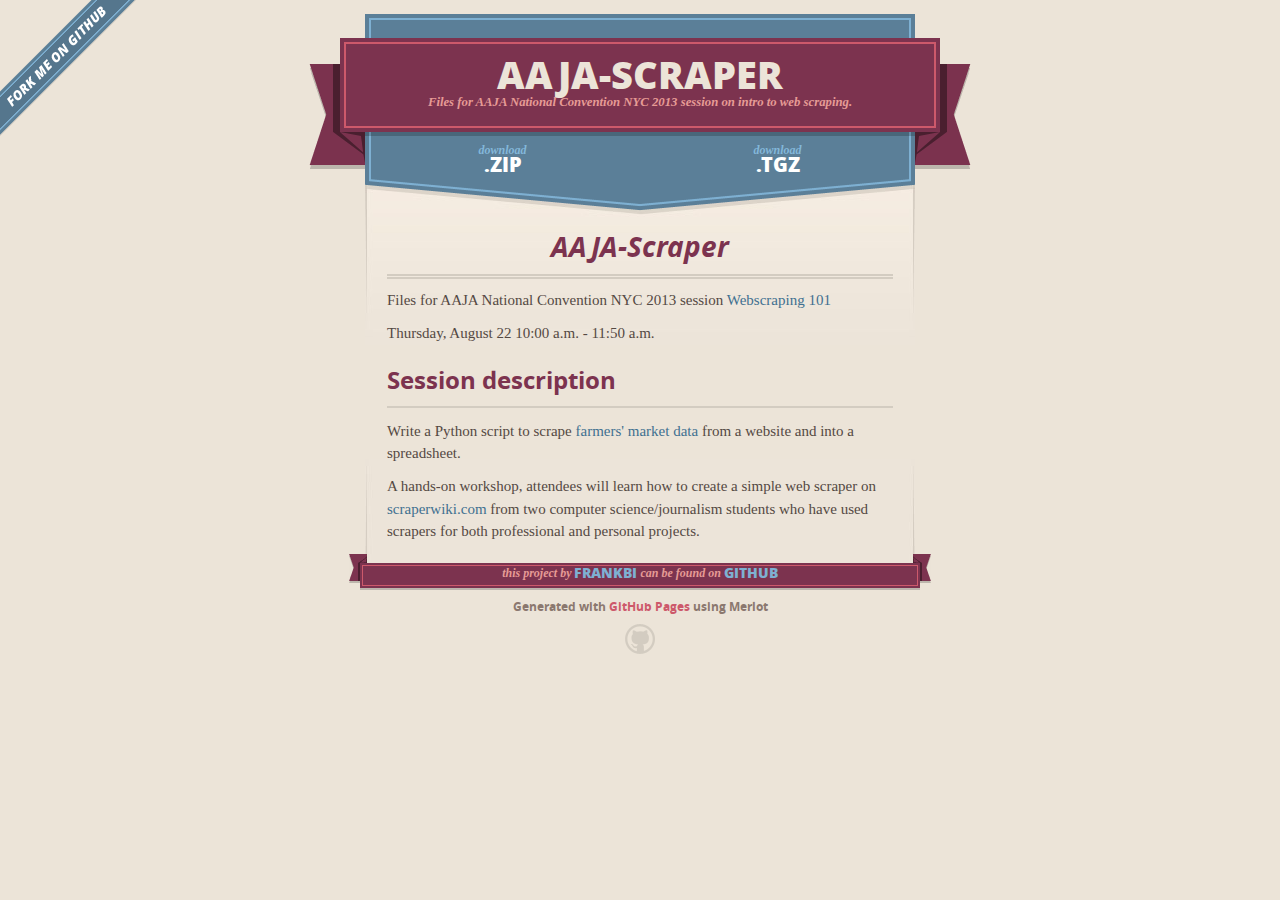
<file: index.html>
<!DOCTYPE html>
<html>
  <head>
    <meta charset='utf-8'>
    <meta http-equiv="X-UA-Compatible" content="chrome=1">
    <meta name="viewport" content="width=640" />

    <link rel="stylesheet" href="stylesheets/core.css" media="screen"/>
    <link rel="stylesheet" href="stylesheets/mobile.css" media="handheld, only screen and (max-device-width:640px)"/>
    <link rel="stylesheet" href="stylesheets/pygment_trac.css"/>

    <script type="text/javascript" src="javascripts/modernizr.js"></script>
    <script type="text/javascript" src="https://ajax.googleapis.com/ajax/libs/jquery/1.7.1/jquery.min.js"></script>
    <script type="text/javascript" src="javascripts/headsmart.min.js"></script>
    <script type="text/javascript">
      $(document).ready(function () {
        $('#main_content').headsmart()
      })
    </script>
    <title>AAJA-Scraper by frankbi</title>
  </head>

  <body>
    <a id="forkme_banner" href="https://github.com/frankbi/AAJA-Scraper">View on GitHub</a>
    <div class="shell">

      <header>
        <span class="ribbon-outer">
          <span class="ribbon-inner">
            <h1>AAJA-Scraper</h1>
            <h2>Files for AAJA National Convention NYC 2013 session on intro to web scraping.</h2>
          </span>
          <span class="left-tail"></span>
          <span class="right-tail"></span>
        </span>
      </header>

      <section id="downloads">
        <span class="inner">
          <a href="https://github.com/frankbi/AAJA-Scraper/zipball/master" class="zip"><em>download</em> .ZIP</a><a href="https://github.com/frankbi/AAJA-Scraper/tarball/master" class="tgz"><em>download</em> .TGZ</a>
        </span>
      </section>


      <span class="banner-fix"></span>


      <section id="main_content">
        <h1>
<a name="aaja-scraper" class="anchor" href="#aaja-scraper"><span class="octicon octicon-link"></span></a>AAJA-Scraper</h1>

<p>Files for AAJA National Convention NYC 2013 session <a href="http://sched.co/18F13ss">Webscraping 101</a></p>

<p>Thursday, August 22
10:00 a.m. - 11:50 a.m.</p>

<h2>
<a name="session-description" class="anchor" href="#session-description"><span class="octicon octicon-link"></span></a>Session description</h2>

<p>Write a Python script to scrape <a href="http://frankbi.com/aaja/farmermarkets/page1.html">farmers' market data</a> from a website and into a spreadsheet.</p>

<p>A hands-on workshop, attendees will learn how to create a simple web scraper on <a href="scraperwiki.com">scraperwiki.com</a> from two computer science/journalism students who have used scrapers for both professional and personal projects.</p>
      </section>

      <footer>
        <span class="ribbon-outer">
          <span class="ribbon-inner">
            <p>this project by <a href="https://github.com/frankbi">frankbi</a> can be found on <a href="https://github.com/frankbi/AAJA-Scraper">GitHub</a></p>
          </span>
          <span class="left-tail"></span>
          <span class="right-tail"></span>
        </span>
        <p>Generated with <a href="http://pages.github.com">GitHub Pages</a> using Merlot</p>
        <span class="octocat"></span>
      </footer>

    </div>

    
  </body>
</html>
</file>
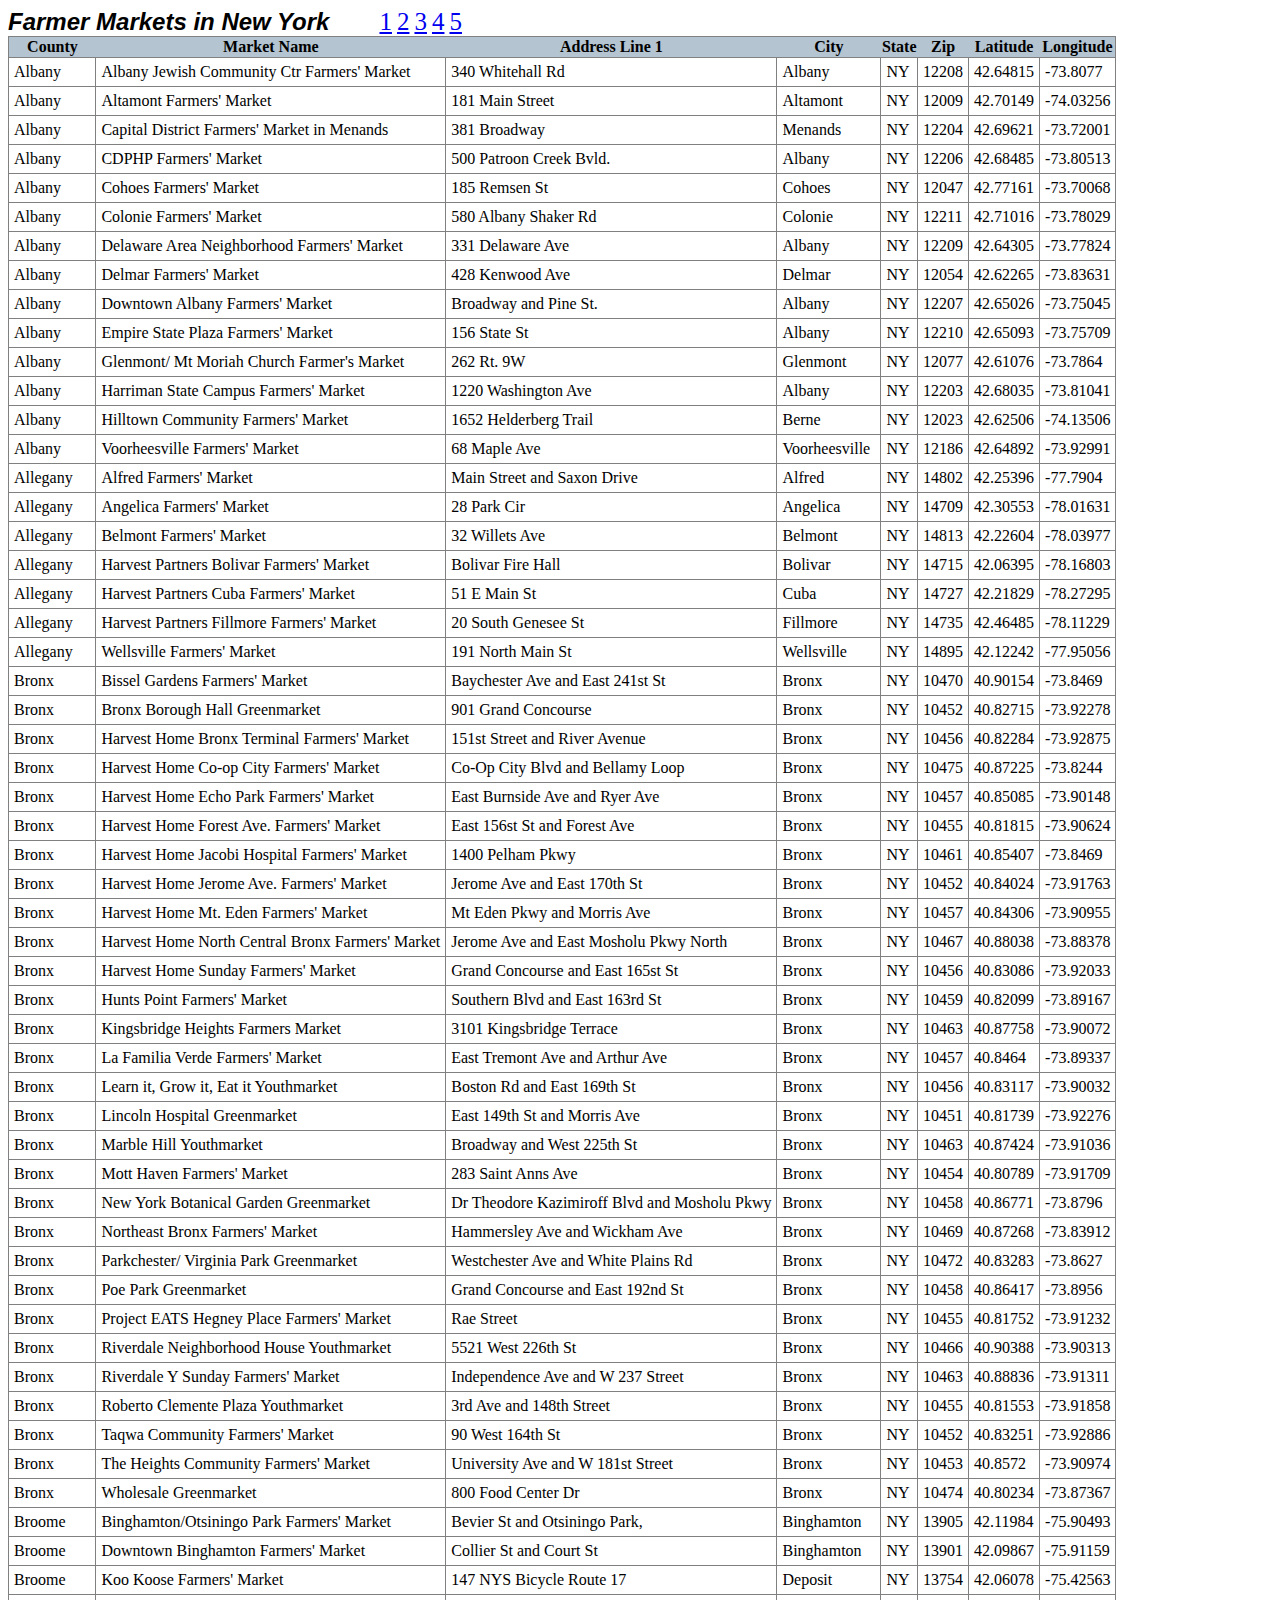
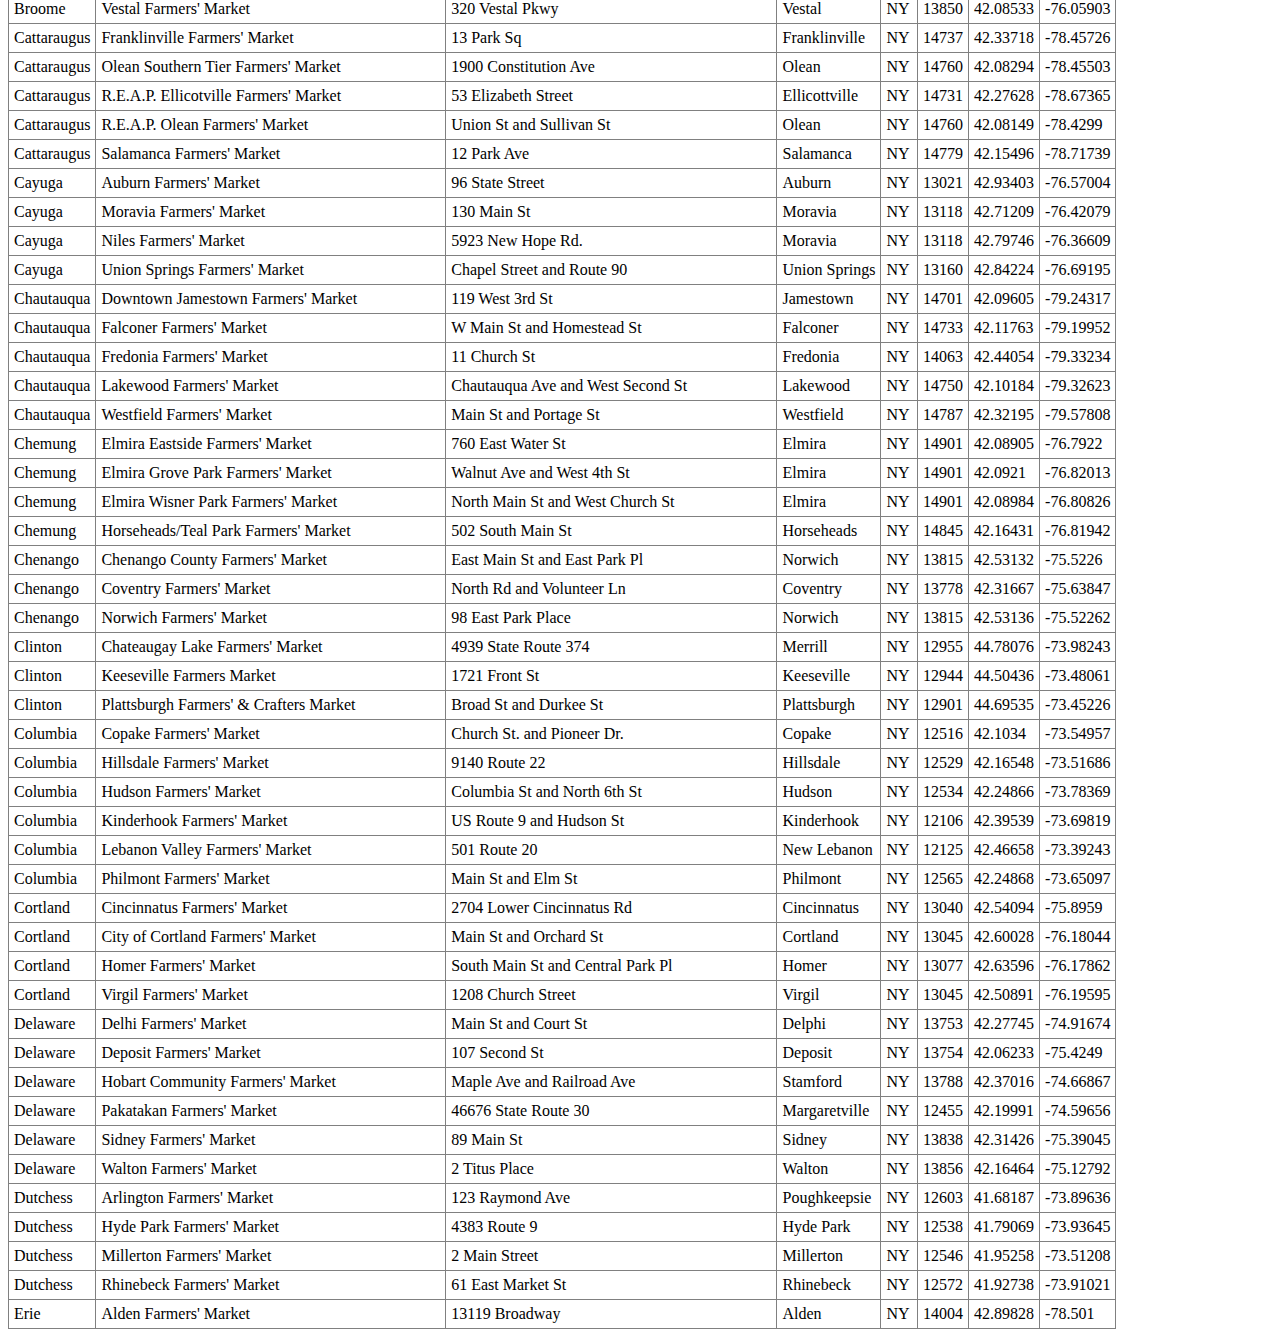
<file: page1.html>
<html>
<head>
    <title>Farmer Markets in New York</title>
        <link href="style.css" rel="stylesheet" type="text/css"></head>
<body>
<h1>Farmer Markets in New York</h1>
<ul id="pages">
<li><a href="page1.html">1</a></li> <li><a href="page2.html">2</a></li> <li><a href="page3.html">3</a></li> <li><a href="page4.html">4</a></li> <li><a href="page5.html">5</a></li> </ul>
    <table class="datatable">
    <tr>
        <th class="tableheader">County</th>
        <th class="tableheader">Market Name</th>
        <th class="tableheader">Address Line 1</th>
        <th class="tableheader">City</th>
        <th class="tableheader">State</th>
        <th class="tableheader">Zip</th>
        <th class="tableheader">Latitude</th>
        <th class="tableheader">Longitude</th>
    </tr>
    <tr>
        <td class="tabledata">Albany</td>
        <td class="tabledata">Albany Jewish Community Ctr Farmers' Market</td>
        <td class="tabledata">340 Whitehall Rd</td>
        <td class="tabledata">Albany</td>
        <td class="tabledata">NY</td>
        <td class="tabledata">12208</td>
        <td class="tabledata">42.64815</td>
        <td class="tabledata">-73.8077</td>
    </tr>
    <tr>
        <td class="tabledata">Albany</td>
        <td class="tabledata">Altamont Farmers' Market</td>
        <td class="tabledata">181 Main Street</td>
        <td class="tabledata">Altamont</td>
        <td class="tabledata">NY</td>
        <td class="tabledata">12009</td>
        <td class="tabledata">42.70149</td>
        <td class="tabledata">-74.03256</td>
    </tr>
    <tr>
        <td class="tabledata">Albany</td>
        <td class="tabledata">Capital District Farmers' Market in Menands</td>
        <td class="tabledata">381 Broadway</td>
        <td class="tabledata">Menands</td>
        <td class="tabledata">NY</td>
        <td class="tabledata">12204</td>
        <td class="tabledata">42.69621</td>
        <td class="tabledata">-73.72001</td>
    </tr>
    <tr>
        <td class="tabledata">Albany</td>
        <td class="tabledata">CDPHP Farmers' Market</td>
        <td class="tabledata">500 Patroon Creek Bvld.</td>
        <td class="tabledata">Albany</td>
        <td class="tabledata">NY</td>
        <td class="tabledata">12206</td>
        <td class="tabledata">42.68485</td>
        <td class="tabledata">-73.80513</td>
    </tr>
    <tr>
        <td class="tabledata">Albany</td>
        <td class="tabledata">Cohoes Farmers' Market</td>
        <td class="tabledata">185 Remsen St</td>
        <td class="tabledata">Cohoes</td>
        <td class="tabledata">NY</td>
        <td class="tabledata">12047</td>
        <td class="tabledata">42.77161</td>
        <td class="tabledata">-73.70068</td>
    </tr>
    <tr>
        <td class="tabledata">Albany</td>
        <td class="tabledata">Colonie Farmers' Market</td>
        <td class="tabledata">580 Albany Shaker Rd</td>
        <td class="tabledata">Colonie</td>
        <td class="tabledata">NY</td>
        <td class="tabledata">12211</td>
        <td class="tabledata">42.71016</td>
        <td class="tabledata">-73.78029</td>
    </tr>
    <tr>
        <td class="tabledata">Albany</td>
        <td class="tabledata">Delaware Area Neighborhood Farmers' Market</td>
        <td class="tabledata">331 Delaware Ave</td>
        <td class="tabledata">Albany</td>
        <td class="tabledata">NY</td>
        <td class="tabledata">12209</td>
        <td class="tabledata">42.64305</td>
        <td class="tabledata">-73.77824</td>
    </tr>
    <tr>
        <td class="tabledata">Albany</td>
        <td class="tabledata">Delmar Farmers' Market</td>
        <td class="tabledata">428 Kenwood Ave</td>
        <td class="tabledata">Delmar</td>
        <td class="tabledata">NY</td>
        <td class="tabledata">12054</td>
        <td class="tabledata">42.62265</td>
        <td class="tabledata">-73.83631</td>
    </tr>
    <tr>
        <td class="tabledata">Albany</td>
        <td class="tabledata">Downtown Albany Farmers' Market</td>
        <td class="tabledata">Broadway and Pine St.</td>
        <td class="tabledata">Albany</td>
        <td class="tabledata">NY</td>
        <td class="tabledata">12207</td>
        <td class="tabledata">42.65026</td>
        <td class="tabledata">-73.75045</td>
    </tr>
    <tr>
        <td class="tabledata">Albany</td>
        <td class="tabledata">Empire State Plaza Farmers' Market</td>
        <td class="tabledata">156 State St</td>
        <td class="tabledata">Albany</td>
        <td class="tabledata">NY</td>
        <td class="tabledata">12210</td>
        <td class="tabledata">42.65093</td>
        <td class="tabledata">-73.75709</td>
    </tr>
    <tr>
        <td class="tabledata">Albany</td>
        <td class="tabledata">Glenmont/ Mt Moriah Church Farmer's Market</td>
        <td class="tabledata">262 Rt. 9W</td>
        <td class="tabledata">Glenmont</td>
        <td class="tabledata">NY</td>
        <td class="tabledata">12077</td>
        <td class="tabledata">42.61076</td>
        <td class="tabledata">-73.7864</td>
    </tr>
    <tr>
        <td class="tabledata">Albany</td>
        <td class="tabledata">Harriman State Campus Farmers' Market</td>
        <td class="tabledata">1220 Washington Ave</td>
        <td class="tabledata">Albany</td>
        <td class="tabledata">NY</td>
        <td class="tabledata">12203</td>
        <td class="tabledata">42.68035</td>
        <td class="tabledata">-73.81041</td>
    </tr>
    <tr>
        <td class="tabledata">Albany</td>
        <td class="tabledata">Hilltown Community Farmers' Market</td>
        <td class="tabledata">1652 Helderberg Trail</td>
        <td class="tabledata">Berne</td>
        <td class="tabledata">NY</td>
        <td class="tabledata">12023</td>
        <td class="tabledata">42.62506</td>
        <td class="tabledata">-74.13506</td>
    </tr>
    <tr>
        <td class="tabledata">Albany</td>
        <td class="tabledata">Voorheesville Farmers' Market</td>
        <td class="tabledata">68 Maple Ave</td>
        <td class="tabledata">Voorheesville</td>
        <td class="tabledata">NY</td>
        <td class="tabledata">12186</td>
        <td class="tabledata">42.64892</td>
        <td class="tabledata">-73.92991</td>
    </tr>
    <tr>
        <td class="tabledata">Allegany</td>
        <td class="tabledata">Alfred Farmers' Market</td>
        <td class="tabledata">Main Street and Saxon Drive</td>
        <td class="tabledata">Alfred</td>
        <td class="tabledata">NY</td>
        <td class="tabledata">14802</td>
        <td class="tabledata">42.25396</td>
        <td class="tabledata">-77.7904</td>
    </tr>
    <tr>
        <td class="tabledata">Allegany</td>
        <td class="tabledata">Angelica Farmers' Market</td>
        <td class="tabledata">28 Park Cir</td>
        <td class="tabledata">Angelica</td>
        <td class="tabledata">NY</td>
        <td class="tabledata">14709</td>
        <td class="tabledata">42.30553</td>
        <td class="tabledata">-78.01631</td>
    </tr>
    <tr>
        <td class="tabledata">Allegany</td>
        <td class="tabledata">Belmont Farmers' Market</td>
        <td class="tabledata">32 Willets Ave</td>
        <td class="tabledata">Belmont</td>
        <td class="tabledata">NY</td>
        <td class="tabledata">14813</td>
        <td class="tabledata">42.22604</td>
        <td class="tabledata">-78.03977</td>
    </tr>
    <tr>
        <td class="tabledata">Allegany</td>
        <td class="tabledata">Harvest Partners Bolivar Farmers' Market</td>
        <td class="tabledata">Bolivar Fire Hall</td>
        <td class="tabledata">Bolivar</td>
        <td class="tabledata">NY</td>
        <td class="tabledata">14715</td>
        <td class="tabledata">42.06395</td>
        <td class="tabledata">-78.16803</td>
    </tr>
    <tr>
        <td class="tabledata">Allegany</td>
        <td class="tabledata">Harvest Partners Cuba Farmers' Market</td>
        <td class="tabledata">51 E Main St</td>
        <td class="tabledata">Cuba</td>
        <td class="tabledata">NY</td>
        <td class="tabledata">14727</td>
        <td class="tabledata">42.21829</td>
        <td class="tabledata">-78.27295</td>
    </tr>
    <tr>
        <td class="tabledata">Allegany</td>
        <td class="tabledata">Harvest Partners Fillmore Farmers' Market</td>
        <td class="tabledata">20 South Genesee St</td>
        <td class="tabledata">Fillmore</td>
        <td class="tabledata">NY</td>
        <td class="tabledata">14735</td>
        <td class="tabledata">42.46485</td>
        <td class="tabledata">-78.11229</td>
    </tr>
    <tr>
        <td class="tabledata">Allegany</td>
        <td class="tabledata">Wellsville Farmers' Market</td>
        <td class="tabledata">191 North Main St</td>
        <td class="tabledata">Wellsville</td>
        <td class="tabledata">NY</td>
        <td class="tabledata">14895</td>
        <td class="tabledata">42.12242</td>
        <td class="tabledata">-77.95056</td>
    </tr>
    <tr>
        <td class="tabledata">Bronx</td>
        <td class="tabledata">Bissel Gardens Farmers' Market</td>
        <td class="tabledata">Baychester Ave and East 241st St</td>
        <td class="tabledata">Bronx</td>
        <td class="tabledata">NY</td>
        <td class="tabledata">10470</td>
        <td class="tabledata">40.90154</td>
        <td class="tabledata">-73.8469</td>
    </tr>
    <tr>
        <td class="tabledata">Bronx</td>
        <td class="tabledata">Bronx Borough Hall Greenmarket</td>
        <td class="tabledata">901 Grand Concourse</td>
        <td class="tabledata">Bronx</td>
        <td class="tabledata">NY</td>
        <td class="tabledata">10452</td>
        <td class="tabledata">40.82715</td>
        <td class="tabledata">-73.92278</td>
    </tr>
    <tr>
        <td class="tabledata">Bronx</td>
        <td class="tabledata">Harvest Home Bronx Terminal Farmers' Market</td>
        <td class="tabledata">151st Street and River Avenue</td>
        <td class="tabledata">Bronx</td>
        <td class="tabledata">NY</td>
        <td class="tabledata">10456</td>
        <td class="tabledata">40.82284</td>
        <td class="tabledata">-73.92875</td>
    </tr>
    <tr>
        <td class="tabledata">Bronx</td>
        <td class="tabledata">Harvest Home Co-op City Farmers' Market</td>
        <td class="tabledata">Co-Op City Blvd and Bellamy Loop</td>
        <td class="tabledata">Bronx</td>
        <td class="tabledata">NY</td>
        <td class="tabledata">10475</td>
        <td class="tabledata">40.87225</td>
        <td class="tabledata">-73.8244</td>
    </tr>
    <tr>
        <td class="tabledata">Bronx</td>
        <td class="tabledata">Harvest Home Echo Park Farmers' Market</td>
        <td class="tabledata">East Burnside Ave and Ryer Ave</td>
        <td class="tabledata">Bronx</td>
        <td class="tabledata">NY</td>
        <td class="tabledata">10457</td>
        <td class="tabledata">40.85085</td>
        <td class="tabledata">-73.90148</td>
    </tr>
    <tr>
        <td class="tabledata">Bronx</td>
        <td class="tabledata">Harvest Home Forest Ave. Farmers' Market</td>
        <td class="tabledata">East 156st St and Forest Ave</td>
        <td class="tabledata">Bronx</td>
        <td class="tabledata">NY</td>
        <td class="tabledata">10455</td>
        <td class="tabledata">40.81815</td>
        <td class="tabledata">-73.90624</td>
    </tr>
    <tr>
        <td class="tabledata">Bronx</td>
        <td class="tabledata">Harvest Home Jacobi  Hospital Farmers' Market</td>
        <td class="tabledata">1400 Pelham Pkwy</td>
        <td class="tabledata">Bronx</td>
        <td class="tabledata">NY</td>
        <td class="tabledata">10461</td>
        <td class="tabledata">40.85407</td>
        <td class="tabledata">-73.8469</td>
    </tr>
    <tr>
        <td class="tabledata">Bronx</td>
        <td class="tabledata">Harvest Home Jerome Ave. Farmers' Market</td>
        <td class="tabledata">Jerome Ave and East 170th St</td>
        <td class="tabledata">Bronx</td>
        <td class="tabledata">NY</td>
        <td class="tabledata">10452</td>
        <td class="tabledata">40.84024</td>
        <td class="tabledata">-73.91763</td>
    </tr>
    <tr>
        <td class="tabledata">Bronx</td>
        <td class="tabledata">Harvest Home Mt. Eden Farmers' Market</td>
        <td class="tabledata">Mt Eden Pkwy and Morris Ave</td>
        <td class="tabledata">Bronx</td>
        <td class="tabledata">NY</td>
        <td class="tabledata">10457</td>
        <td class="tabledata">40.84306</td>
        <td class="tabledata">-73.90955</td>
    </tr>
    <tr>
        <td class="tabledata">Bronx</td>
        <td class="tabledata">Harvest Home North Central Bronx Farmers' Market</td>
        <td class="tabledata">Jerome Ave and East Mosholu Pkwy North</td>
        <td class="tabledata">Bronx</td>
        <td class="tabledata">NY</td>
        <td class="tabledata">10467</td>
        <td class="tabledata">40.88038</td>
        <td class="tabledata">-73.88378</td>
    </tr>
    <tr>
        <td class="tabledata">Bronx</td>
        <td class="tabledata">Harvest Home Sunday Farmers' Market</td>
        <td class="tabledata">Grand Concourse and East 165st St</td>
        <td class="tabledata">Bronx</td>
        <td class="tabledata">NY</td>
        <td class="tabledata">10456</td>
        <td class="tabledata">40.83086</td>
        <td class="tabledata">-73.92033</td>
    </tr>
    <tr>
        <td class="tabledata">Bronx</td>
        <td class="tabledata">Hunts Point Farmers' Market</td>
        <td class="tabledata">Southern Blvd and East 163rd St</td>
        <td class="tabledata">Bronx</td>
        <td class="tabledata">NY</td>
        <td class="tabledata">10459</td>
        <td class="tabledata">40.82099</td>
        <td class="tabledata">-73.89167</td>
    </tr>
    <tr>
        <td class="tabledata">Bronx</td>
        <td class="tabledata">Kingsbridge Heights Farmers Market</td>
        <td class="tabledata">3101 Kingsbridge Terrace</td>
        <td class="tabledata">Bronx</td>
        <td class="tabledata">NY</td>
        <td class="tabledata">10463</td>
        <td class="tabledata">40.87758</td>
        <td class="tabledata">-73.90072</td>
    </tr>
    <tr>
        <td class="tabledata">Bronx</td>
        <td class="tabledata">La Familia Verde Farmers' Market</td>
        <td class="tabledata">East Tremont Ave and Arthur Ave</td>
        <td class="tabledata">Bronx</td>
        <td class="tabledata">NY</td>
        <td class="tabledata">10457</td>
        <td class="tabledata">40.8464</td>
        <td class="tabledata">-73.89337</td>
    </tr>
    <tr>
        <td class="tabledata">Bronx</td>
        <td class="tabledata">Learn it, Grow it, Eat it Youthmarket</td>
        <td class="tabledata">Boston Rd and East 169th St</td>
        <td class="tabledata">Bronx</td>
        <td class="tabledata">NY</td>
        <td class="tabledata">10456</td>
        <td class="tabledata">40.83117</td>
        <td class="tabledata">-73.90032</td>
    </tr>
    <tr>
        <td class="tabledata">Bronx</td>
        <td class="tabledata">Lincoln Hospital Greenmarket</td>
        <td class="tabledata">East 149th St and Morris Ave</td>
        <td class="tabledata">Bronx</td>
        <td class="tabledata">NY</td>
        <td class="tabledata">10451</td>
        <td class="tabledata">40.81739</td>
        <td class="tabledata">-73.92276</td>
    </tr>
    <tr>
        <td class="tabledata">Bronx</td>
        <td class="tabledata">Marble Hill Youthmarket</td>
        <td class="tabledata">Broadway and West 225th St</td>
        <td class="tabledata">Bronx</td>
        <td class="tabledata">NY</td>
        <td class="tabledata">10463</td>
        <td class="tabledata">40.87424</td>
        <td class="tabledata">-73.91036</td>
    </tr>
    <tr>
        <td class="tabledata">Bronx</td>
        <td class="tabledata">Mott Haven Farmers' Market</td>
        <td class="tabledata">283 Saint Anns Ave</td>
        <td class="tabledata">Bronx</td>
        <td class="tabledata">NY</td>
        <td class="tabledata">10454</td>
        <td class="tabledata">40.80789</td>
        <td class="tabledata">-73.91709</td>
    </tr>
    <tr>
        <td class="tabledata">Bronx</td>
        <td class="tabledata">New York Botanical Garden Greenmarket</td>
        <td class="tabledata">Dr Theodore Kazimiroff Blvd and Mosholu Pkwy</td>
        <td class="tabledata">Bronx</td>
        <td class="tabledata">NY</td>
        <td class="tabledata">10458</td>
        <td class="tabledata">40.86771</td>
        <td class="tabledata">-73.8796</td>
    </tr>
    <tr>
        <td class="tabledata">Bronx</td>
        <td class="tabledata">Northeast Bronx Farmers' Market</td>
        <td class="tabledata">Hammersley Ave and Wickham Ave</td>
        <td class="tabledata">Bronx</td>
        <td class="tabledata">NY</td>
        <td class="tabledata">10469</td>
        <td class="tabledata">40.87268</td>
        <td class="tabledata">-73.83912</td>
    </tr>
    <tr>
        <td class="tabledata">Bronx</td>
        <td class="tabledata">Parkchester/ Virginia Park Greenmarket</td>
        <td class="tabledata">Westchester Ave and White Plains Rd</td>
        <td class="tabledata">Bronx</td>
        <td class="tabledata">NY</td>
        <td class="tabledata">10472</td>
        <td class="tabledata">40.83283</td>
        <td class="tabledata">-73.8627</td>
    </tr>
    <tr>
        <td class="tabledata">Bronx</td>
        <td class="tabledata">Poe Park Greenmarket</td>
        <td class="tabledata">Grand Concourse and East 192nd St</td>
        <td class="tabledata">Bronx</td>
        <td class="tabledata">NY</td>
        <td class="tabledata">10458</td>
        <td class="tabledata">40.86417</td>
        <td class="tabledata">-73.8956</td>
    </tr>
    <tr>
        <td class="tabledata">Bronx</td>
        <td class="tabledata">Project EATS Hegney Place Farmers' Market</td>
        <td class="tabledata">Rae Street</td>
        <td class="tabledata">Bronx</td>
        <td class="tabledata">NY</td>
        <td class="tabledata">10455</td>
        <td class="tabledata">40.81752</td>
        <td class="tabledata">-73.91232</td>
    </tr>
    <tr>
        <td class="tabledata">Bronx</td>
        <td class="tabledata">Riverdale Neighborhood House Youthmarket</td>
        <td class="tabledata">5521 West 226th St</td>
        <td class="tabledata">Bronx</td>
        <td class="tabledata">NY</td>
        <td class="tabledata">10466</td>
        <td class="tabledata">40.90388</td>
        <td class="tabledata">-73.90313</td>
    </tr>
    <tr>
        <td class="tabledata">Bronx</td>
        <td class="tabledata">Riverdale Y Sunday Farmers' Market</td>
        <td class="tabledata">Independence Ave and W 237 Street</td>
        <td class="tabledata">Bronx</td>
        <td class="tabledata">NY</td>
        <td class="tabledata">10463</td>
        <td class="tabledata">40.88836</td>
        <td class="tabledata">-73.91311</td>
    </tr>
    <tr>
        <td class="tabledata">Bronx</td>
        <td class="tabledata">Roberto Clemente Plaza Youthmarket</td>
        <td class="tabledata">3rd Ave and 148th Street</td>
        <td class="tabledata">Bronx</td>
        <td class="tabledata">NY</td>
        <td class="tabledata">10455</td>
        <td class="tabledata">40.81553</td>
        <td class="tabledata">-73.91858</td>
    </tr>
    <tr>
        <td class="tabledata">Bronx</td>
        <td class="tabledata">Taqwa Community Farmers' Market</td>
        <td class="tabledata">90 West 164th St</td>
        <td class="tabledata">Bronx</td>
        <td class="tabledata">NY</td>
        <td class="tabledata">10452</td>
        <td class="tabledata">40.83251</td>
        <td class="tabledata">-73.92886</td>
    </tr>
    <tr>
        <td class="tabledata">Bronx</td>
        <td class="tabledata">The Heights Community Farmers' Market</td>
        <td class="tabledata">University Ave and W 181st Street</td>
        <td class="tabledata">Bronx</td>
        <td class="tabledata">NY</td>
        <td class="tabledata">10453</td>
        <td class="tabledata">40.8572</td>
        <td class="tabledata">-73.90974</td>
    </tr>
    <tr>
        <td class="tabledata">Bronx</td>
        <td class="tabledata">Wholesale Greenmarket</td>
        <td class="tabledata">800 Food Center Dr</td>
        <td class="tabledata">Bronx</td>
        <td class="tabledata">NY</td>
        <td class="tabledata">10474</td>
        <td class="tabledata">40.80234</td>
        <td class="tabledata">-73.87367</td>
    </tr>
    <tr>
        <td class="tabledata">Broome</td>
        <td class="tabledata">Binghamton/Otsiningo Park Farmers' Market</td>
        <td class="tabledata">Bevier St and Otsiningo Park,</td>
        <td class="tabledata">Binghamton</td>
        <td class="tabledata">NY</td>
        <td class="tabledata">13905</td>
        <td class="tabledata">42.11984</td>
        <td class="tabledata">-75.90493</td>
    </tr>
    <tr>
        <td class="tabledata">Broome</td>
        <td class="tabledata">Downtown Binghamton Farmers' Market</td>
        <td class="tabledata">Collier St and Court St</td>
        <td class="tabledata">Binghamton</td>
        <td class="tabledata">NY</td>
        <td class="tabledata">13901</td>
        <td class="tabledata">42.09867</td>
        <td class="tabledata">-75.91159</td>
    </tr>
    <tr>
        <td class="tabledata">Broome</td>
        <td class="tabledata">Koo Koose Farmers' Market</td>
        <td class="tabledata">147 NYS Bicycle Route 17</td>
        <td class="tabledata">Deposit</td>
        <td class="tabledata">NY</td>
        <td class="tabledata">13754</td>
        <td class="tabledata">42.06078</td>
        <td class="tabledata">-75.42563</td>
    </tr>
    <tr>
        <td class="tabledata">Broome</td>
        <td class="tabledata">Vestal Farmers' Market</td>
        <td class="tabledata">320 Vestal Pkwy</td>
        <td class="tabledata">Vestal</td>
        <td class="tabledata">NY</td>
        <td class="tabledata">13850</td>
        <td class="tabledata">42.08533</td>
        <td class="tabledata">-76.05903</td>
    </tr>
    <tr>
        <td class="tabledata">Cattaraugus</td>
        <td class="tabledata">Franklinville Farmers' Market</td>
        <td class="tabledata">13 Park Sq</td>
        <td class="tabledata">Franklinville</td>
        <td class="tabledata">NY</td>
        <td class="tabledata">14737</td>
        <td class="tabledata">42.33718</td>
        <td class="tabledata">-78.45726</td>
    </tr>
    <tr>
        <td class="tabledata">Cattaraugus</td>
        <td class="tabledata">Olean Southern Tier Farmers' Market</td>
        <td class="tabledata">1900 Constitution Ave</td>
        <td class="tabledata">Olean</td>
        <td class="tabledata">NY</td>
        <td class="tabledata">14760</td>
        <td class="tabledata">42.08294</td>
        <td class="tabledata">-78.45503</td>
    </tr>
    <tr>
        <td class="tabledata">Cattaraugus</td>
        <td class="tabledata">R.E.A.P. Ellicotville Farmers' Market</td>
        <td class="tabledata">53 Elizabeth Street</td>
        <td class="tabledata">Ellicottville</td>
        <td class="tabledata">NY</td>
        <td class="tabledata">14731</td>
        <td class="tabledata">42.27628</td>
        <td class="tabledata">-78.67365</td>
    </tr>
    <tr>
        <td class="tabledata">Cattaraugus</td>
        <td class="tabledata">R.E.A.P. Olean Farmers' Market</td>
        <td class="tabledata">Union St and Sullivan St</td>
        <td class="tabledata">Olean</td>
        <td class="tabledata">NY</td>
        <td class="tabledata">14760</td>
        <td class="tabledata">42.08149</td>
        <td class="tabledata">-78.4299</td>
    </tr>
    <tr>
        <td class="tabledata">Cattaraugus</td>
        <td class="tabledata">Salamanca Farmers' Market</td>
        <td class="tabledata">12 Park Ave</td>
        <td class="tabledata">Salamanca</td>
        <td class="tabledata">NY</td>
        <td class="tabledata">14779</td>
        <td class="tabledata">42.15496</td>
        <td class="tabledata">-78.71739</td>
    </tr>
    <tr>
        <td class="tabledata">Cayuga</td>
        <td class="tabledata">Auburn Farmers' Market</td>
        <td class="tabledata">96 State Street</td>
        <td class="tabledata">Auburn</td>
        <td class="tabledata">NY</td>
        <td class="tabledata">13021</td>
        <td class="tabledata">42.93403</td>
        <td class="tabledata">-76.57004</td>
    </tr>
    <tr>
        <td class="tabledata">Cayuga</td>
        <td class="tabledata">Moravia Farmers' Market</td>
        <td class="tabledata">130 Main St</td>
        <td class="tabledata">Moravia</td>
        <td class="tabledata">NY</td>
        <td class="tabledata">13118</td>
        <td class="tabledata">42.71209</td>
        <td class="tabledata">-76.42079</td>
    </tr>
    <tr>
        <td class="tabledata">Cayuga</td>
        <td class="tabledata">Niles Farmers' Market</td>
        <td class="tabledata">5923 New Hope Rd.</td>
        <td class="tabledata">Moravia</td>
        <td class="tabledata">NY</td>
        <td class="tabledata">13118</td>
        <td class="tabledata">42.79746</td>
        <td class="tabledata">-76.36609</td>
    </tr>
    <tr>
        <td class="tabledata">Cayuga</td>
        <td class="tabledata">Union Springs Farmers' Market</td>
        <td class="tabledata">Chapel Street and Route 90</td>
        <td class="tabledata">Union Springs</td>
        <td class="tabledata">NY</td>
        <td class="tabledata">13160</td>
        <td class="tabledata">42.84224</td>
        <td class="tabledata">-76.69195</td>
    </tr>
    <tr>
        <td class="tabledata">Chautauqua</td>
        <td class="tabledata">Downtown Jamestown Farmers' Market</td>
        <td class="tabledata">119 West 3rd St</td>
        <td class="tabledata">Jamestown</td>
        <td class="tabledata">NY</td>
        <td class="tabledata">14701</td>
        <td class="tabledata">42.09605</td>
        <td class="tabledata">-79.24317</td>
    </tr>
    <tr>
        <td class="tabledata">Chautauqua</td>
        <td class="tabledata">Falconer Farmers' Market</td>
        <td class="tabledata">W Main St and Homestead St</td>
        <td class="tabledata">Falconer</td>
        <td class="tabledata">NY</td>
        <td class="tabledata">14733</td>
        <td class="tabledata">42.11763</td>
        <td class="tabledata">-79.19952</td>
    </tr>
    <tr>
        <td class="tabledata">Chautauqua</td>
        <td class="tabledata">Fredonia Farmers' Market</td>
        <td class="tabledata">11 Church St</td>
        <td class="tabledata">Fredonia</td>
        <td class="tabledata">NY</td>
        <td class="tabledata">14063</td>
        <td class="tabledata">42.44054</td>
        <td class="tabledata">-79.33234</td>
    </tr>
    <tr>
        <td class="tabledata">Chautauqua</td>
        <td class="tabledata">Lakewood Farmers' Market</td>
        <td class="tabledata">Chautauqua Ave and West Second St</td>
        <td class="tabledata">Lakewood</td>
        <td class="tabledata">NY</td>
        <td class="tabledata">14750</td>
        <td class="tabledata">42.10184</td>
        <td class="tabledata">-79.32623</td>
    </tr>
    <tr>
        <td class="tabledata">Chautauqua</td>
        <td class="tabledata">Westfield Farmers' Market</td>
        <td class="tabledata">Main St and Portage St</td>
        <td class="tabledata">Westfield</td>
        <td class="tabledata">NY</td>
        <td class="tabledata">14787</td>
        <td class="tabledata">42.32195</td>
        <td class="tabledata">-79.57808</td>
    </tr>
    <tr>
        <td class="tabledata">Chemung</td>
        <td class="tabledata">Elmira Eastside Farmers' Market</td>
        <td class="tabledata">760 East Water St</td>
        <td class="tabledata">Elmira</td>
        <td class="tabledata">NY</td>
        <td class="tabledata">14901</td>
        <td class="tabledata">42.08905</td>
        <td class="tabledata">-76.7922</td>
    </tr>
    <tr>
        <td class="tabledata">Chemung</td>
        <td class="tabledata">Elmira Grove Park Farmers' Market</td>
        <td class="tabledata">Walnut Ave and West 4th St</td>
        <td class="tabledata">Elmira</td>
        <td class="tabledata">NY</td>
        <td class="tabledata">14901</td>
        <td class="tabledata">42.0921</td>
        <td class="tabledata">-76.82013</td>
    </tr>
    <tr>
        <td class="tabledata">Chemung</td>
        <td class="tabledata">Elmira Wisner Park Farmers' Market</td>
        <td class="tabledata">North Main St and West Church St</td>
        <td class="tabledata">Elmira</td>
        <td class="tabledata">NY</td>
        <td class="tabledata">14901</td>
        <td class="tabledata">42.08984</td>
        <td class="tabledata">-76.80826</td>
    </tr>
    <tr>
        <td class="tabledata">Chemung</td>
        <td class="tabledata">Horseheads/Teal Park Farmers' Market</td>
        <td class="tabledata">502 South Main St</td>
        <td class="tabledata">Horseheads</td>
        <td class="tabledata">NY</td>
        <td class="tabledata">14845</td>
        <td class="tabledata">42.16431</td>
        <td class="tabledata">-76.81942</td>
    </tr>
    <tr>
        <td class="tabledata">Chenango</td>
        <td class="tabledata">Chenango County Farmers' Market</td>
        <td class="tabledata">East Main St and East Park Pl</td>
        <td class="tabledata">Norwich</td>
        <td class="tabledata">NY</td>
        <td class="tabledata">13815</td>
        <td class="tabledata">42.53132</td>
        <td class="tabledata">-75.5226</td>
    </tr>
    <tr>
        <td class="tabledata">Chenango</td>
        <td class="tabledata">Coventry Farmers' Market</td>
        <td class="tabledata">North Rd and Volunteer Ln</td>
        <td class="tabledata">Coventry</td>
        <td class="tabledata">NY</td>
        <td class="tabledata">13778</td>
        <td class="tabledata">42.31667</td>
        <td class="tabledata">-75.63847</td>
    </tr>
    <tr>
        <td class="tabledata">Chenango</td>
        <td class="tabledata">Norwich Farmers' Market</td>
        <td class="tabledata">98 East Park Place</td>
        <td class="tabledata">Norwich</td>
        <td class="tabledata">NY</td>
        <td class="tabledata">13815</td>
        <td class="tabledata">42.53136</td>
        <td class="tabledata">-75.52262</td>
    </tr>
    <tr>
        <td class="tabledata">Clinton</td>
        <td class="tabledata">Chateaugay Lake Farmers' Market</td>
        <td class="tabledata">4939 State Route 374</td>
        <td class="tabledata">Merrill</td>
        <td class="tabledata">NY</td>
        <td class="tabledata">12955</td>
        <td class="tabledata">44.78076</td>
        <td class="tabledata">-73.98243</td>
    </tr>
    <tr>
        <td class="tabledata">Clinton</td>
        <td class="tabledata">Keeseville Farmers Market</td>
        <td class="tabledata">1721 Front St</td>
        <td class="tabledata">Keeseville</td>
        <td class="tabledata">NY</td>
        <td class="tabledata">12944</td>
        <td class="tabledata">44.50436</td>
        <td class="tabledata">-73.48061</td>
    </tr>
    <tr>
        <td class="tabledata">Clinton</td>
        <td class="tabledata">Plattsburgh Farmers' & Crafters Market</td>
        <td class="tabledata">Broad St and Durkee St</td>
        <td class="tabledata">Plattsburgh</td>
        <td class="tabledata">NY</td>
        <td class="tabledata">12901</td>
        <td class="tabledata">44.69535</td>
        <td class="tabledata">-73.45226</td>
    </tr>
    <tr>
        <td class="tabledata">Columbia</td>
        <td class="tabledata">Copake Farmers' Market</td>
        <td class="tabledata">Church St. and Pioneer Dr.</td>
        <td class="tabledata">Copake</td>
        <td class="tabledata">NY</td>
        <td class="tabledata">12516</td>
        <td class="tabledata">42.1034</td>
        <td class="tabledata">-73.54957</td>
    </tr>
    <tr>
        <td class="tabledata">Columbia</td>
        <td class="tabledata">Hillsdale Farmers' Market</td>
        <td class="tabledata">9140 Route 22</td>
        <td class="tabledata">Hillsdale</td>
        <td class="tabledata">NY</td>
        <td class="tabledata">12529</td>
        <td class="tabledata">42.16548</td>
        <td class="tabledata">-73.51686</td>
    </tr>
    <tr>
        <td class="tabledata">Columbia</td>
        <td class="tabledata">Hudson Farmers' Market</td>
        <td class="tabledata">Columbia St and North 6th St</td>
        <td class="tabledata">Hudson</td>
        <td class="tabledata">NY</td>
        <td class="tabledata">12534</td>
        <td class="tabledata">42.24866</td>
        <td class="tabledata">-73.78369</td>
    </tr>
    <tr>
        <td class="tabledata">Columbia</td>
        <td class="tabledata">Kinderhook Farmers' Market</td>
        <td class="tabledata">US Route 9 and Hudson St</td>
        <td class="tabledata">Kinderhook</td>
        <td class="tabledata">NY</td>
        <td class="tabledata">12106</td>
        <td class="tabledata">42.39539</td>
        <td class="tabledata">-73.69819</td>
    </tr>
    <tr>
        <td class="tabledata">Columbia</td>
        <td class="tabledata">Lebanon Valley Farmers' Market</td>
        <td class="tabledata">501 Route 20</td>
        <td class="tabledata">New Lebanon</td>
        <td class="tabledata">NY</td>
        <td class="tabledata">12125</td>
        <td class="tabledata">42.46658</td>
        <td class="tabledata">-73.39243</td>
    </tr>
    <tr>
        <td class="tabledata">Columbia</td>
        <td class="tabledata">Philmont Farmers' Market</td>
        <td class="tabledata">Main St and Elm St</td>
        <td class="tabledata">Philmont</td>
        <td class="tabledata">NY</td>
        <td class="tabledata">12565</td>
        <td class="tabledata">42.24868</td>
        <td class="tabledata">-73.65097</td>
    </tr>
    <tr>
        <td class="tabledata">Cortland</td>
        <td class="tabledata">Cincinnatus Farmers' Market</td>
        <td class="tabledata">2704 Lower Cincinnatus Rd</td>
        <td class="tabledata">Cincinnatus</td>
        <td class="tabledata">NY</td>
        <td class="tabledata">13040</td>
        <td class="tabledata">42.54094</td>
        <td class="tabledata">-75.8959</td>
    </tr>
    <tr>
        <td class="tabledata">Cortland</td>
        <td class="tabledata">City of Cortland Farmers' Market</td>
        <td class="tabledata">Main St and Orchard St</td>
        <td class="tabledata">Cortland</td>
        <td class="tabledata">NY</td>
        <td class="tabledata">13045</td>
        <td class="tabledata">42.60028</td>
        <td class="tabledata">-76.18044</td>
    </tr>
    <tr>
        <td class="tabledata">Cortland</td>
        <td class="tabledata">Homer Farmers' Market</td>
        <td class="tabledata">South Main St and Central Park Pl</td>
        <td class="tabledata">Homer</td>
        <td class="tabledata">NY</td>
        <td class="tabledata">13077</td>
        <td class="tabledata">42.63596</td>
        <td class="tabledata">-76.17862</td>
    </tr>
    <tr>
        <td class="tabledata">Cortland</td>
        <td class="tabledata">Virgil Farmers' Market</td>
        <td class="tabledata">1208 Church Street</td>
        <td class="tabledata">Virgil</td>
        <td class="tabledata">NY</td>
        <td class="tabledata">13045</td>
        <td class="tabledata">42.50891</td>
        <td class="tabledata">-76.19595</td>
    </tr>
    <tr>
        <td class="tabledata">Delaware</td>
        <td class="tabledata">Delhi Farmers' Market</td>
        <td class="tabledata">Main St and Court St</td>
        <td class="tabledata">Delphi</td>
        <td class="tabledata">NY</td>
        <td class="tabledata">13753</td>
        <td class="tabledata">42.27745</td>
        <td class="tabledata">-74.91674</td>
    </tr>
    <tr>
        <td class="tabledata">Delaware</td>
        <td class="tabledata">Deposit Farmers' Market</td>
        <td class="tabledata">107 Second St</td>
        <td class="tabledata">Deposit</td>
        <td class="tabledata">NY</td>
        <td class="tabledata">13754</td>
        <td class="tabledata">42.06233</td>
        <td class="tabledata">-75.4249</td>
    </tr>
    <tr>
        <td class="tabledata">Delaware</td>
        <td class="tabledata">Hobart Community Farmers' Market</td>
        <td class="tabledata">Maple Ave and Railroad Ave</td>
        <td class="tabledata">Stamford</td>
        <td class="tabledata">NY</td>
        <td class="tabledata">13788</td>
        <td class="tabledata">42.37016</td>
        <td class="tabledata">-74.66867</td>
    </tr>
    <tr>
        <td class="tabledata">Delaware</td>
        <td class="tabledata">Pakatakan Farmers' Market</td>
        <td class="tabledata">46676 State Route 30</td>
        <td class="tabledata">Margaretville</td>
        <td class="tabledata">NY</td>
        <td class="tabledata">12455</td>
        <td class="tabledata">42.19991</td>
        <td class="tabledata">-74.59656</td>
    </tr>
    <tr>
        <td class="tabledata">Delaware</td>
        <td class="tabledata">Sidney Farmers' Market</td>
        <td class="tabledata">89 Main St</td>
        <td class="tabledata">Sidney</td>
        <td class="tabledata">NY</td>
        <td class="tabledata">13838</td>
        <td class="tabledata">42.31426</td>
        <td class="tabledata">-75.39045</td>
    </tr>
    <tr>
        <td class="tabledata">Delaware</td>
        <td class="tabledata">Walton Farmers' Market</td>
        <td class="tabledata">2 Titus Place</td>
        <td class="tabledata">Walton</td>
        <td class="tabledata">NY</td>
        <td class="tabledata">13856</td>
        <td class="tabledata">42.16464</td>
        <td class="tabledata">-75.12792</td>
    </tr>
    <tr>
        <td class="tabledata">Dutchess</td>
        <td class="tabledata">Arlington Farmers' Market</td>
        <td class="tabledata">123 Raymond Ave</td>
        <td class="tabledata">Poughkeepsie</td>
        <td class="tabledata">NY</td>
        <td class="tabledata">12603</td>
        <td class="tabledata">41.68187</td>
        <td class="tabledata">-73.89636</td>
    </tr>
    <tr>
        <td class="tabledata">Dutchess</td>
        <td class="tabledata">Hyde Park Farmers' Market</td>
        <td class="tabledata">4383 Route 9</td>
        <td class="tabledata">Hyde Park</td>
        <td class="tabledata">NY</td>
        <td class="tabledata">12538</td>
        <td class="tabledata">41.79069</td>
        <td class="tabledata">-73.93645</td>
    </tr>
    <tr>
        <td class="tabledata">Dutchess</td>
        <td class="tabledata">Millerton Farmers' Market</td>
        <td class="tabledata">2 Main Street</td>
        <td class="tabledata">Millerton</td>
        <td class="tabledata">NY</td>
        <td class="tabledata">12546</td>
        <td class="tabledata">41.95258</td>
        <td class="tabledata">-73.51208</td>
    </tr>
    <tr>
        <td class="tabledata">Dutchess</td>
        <td class="tabledata">Rhinebeck Farmers' Market</td>
        <td class="tabledata">61 East Market St</td>
        <td class="tabledata">Rhinebeck</td>
        <td class="tabledata">NY</td>
        <td class="tabledata">12572</td>
        <td class="tabledata">41.92738</td>
        <td class="tabledata">-73.91021</td>
    </tr>
    <tr>
        <td class="tabledata">Erie</td>
        <td class="tabledata">Alden Farmers' Market</td>
        <td class="tabledata">13119 Broadway</td>
        <td class="tabledata">Alden</td>
        <td class="tabledata">NY</td>
        <td class="tabledata">14004</td>
        <td class="tabledata">42.89828</td>
        <td class="tabledata">-78.501</td>
    </tr>
    </table>
</body>
</html>
</file>
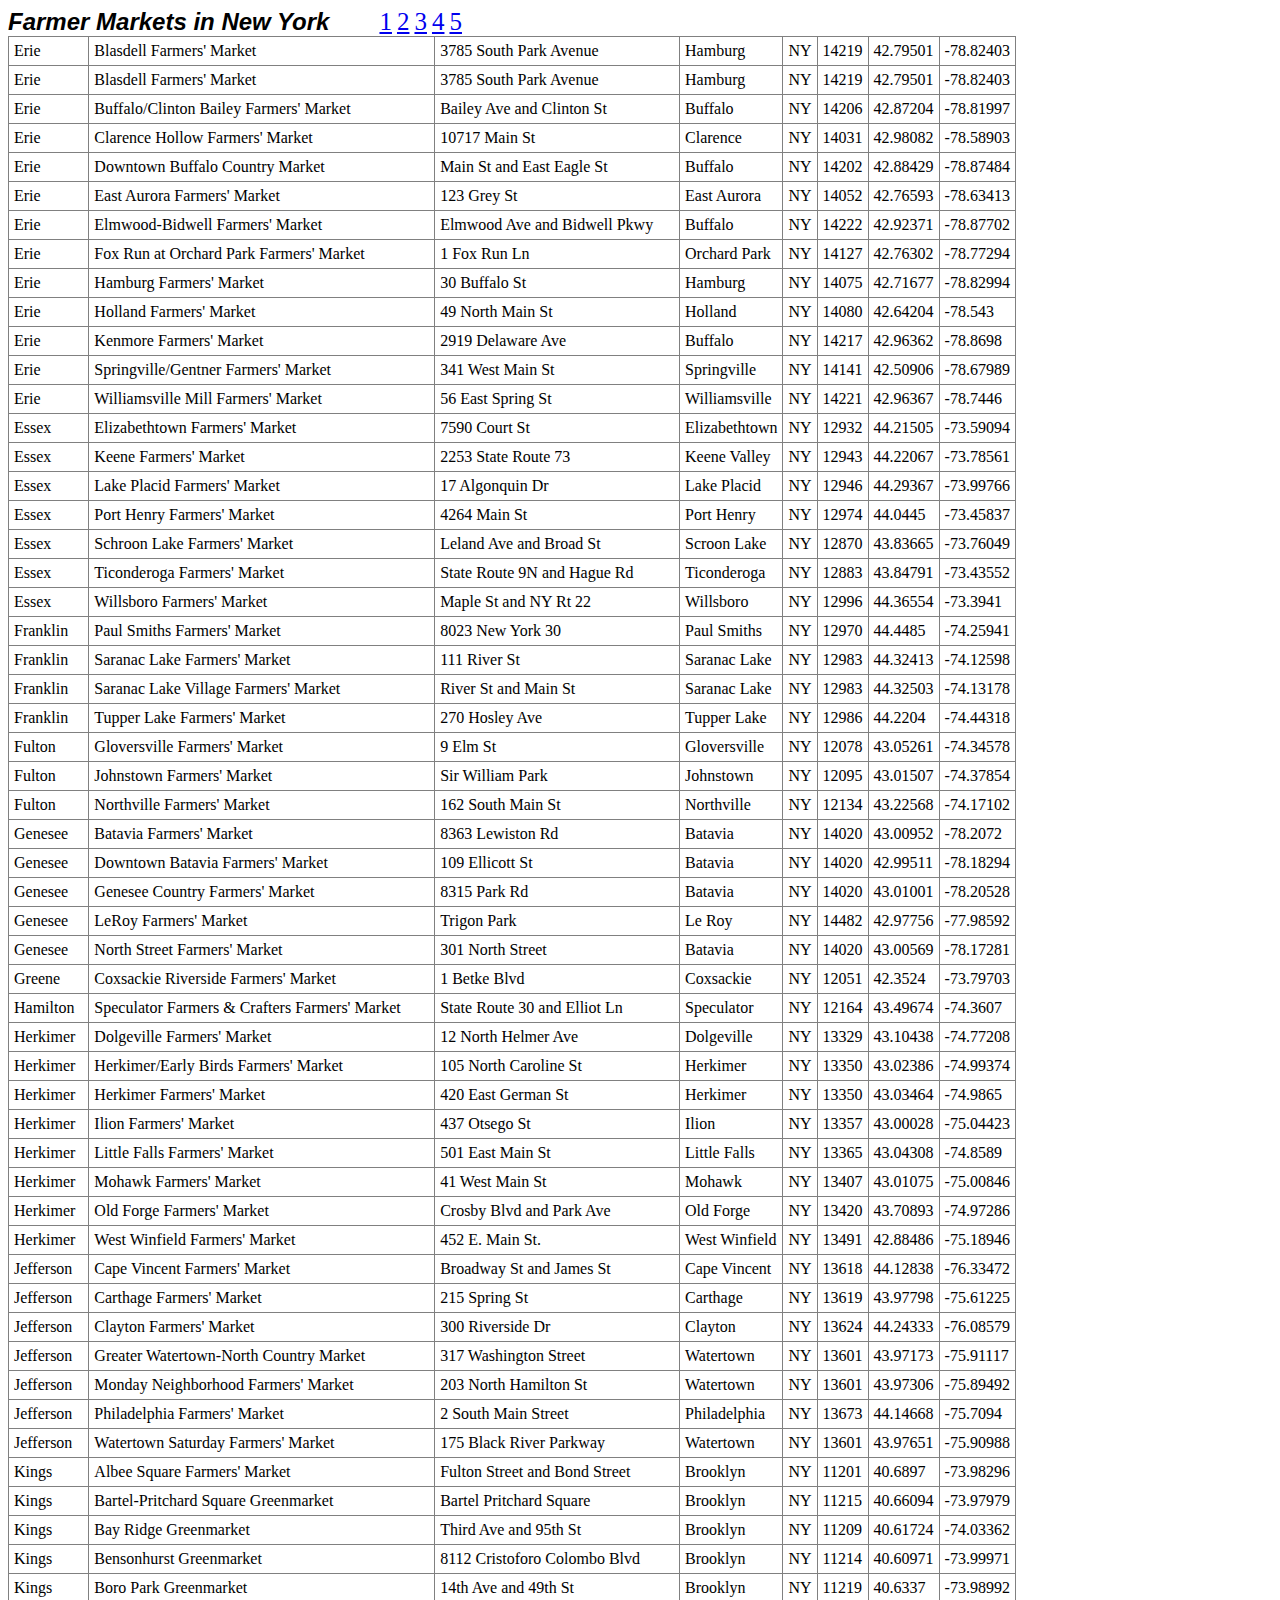
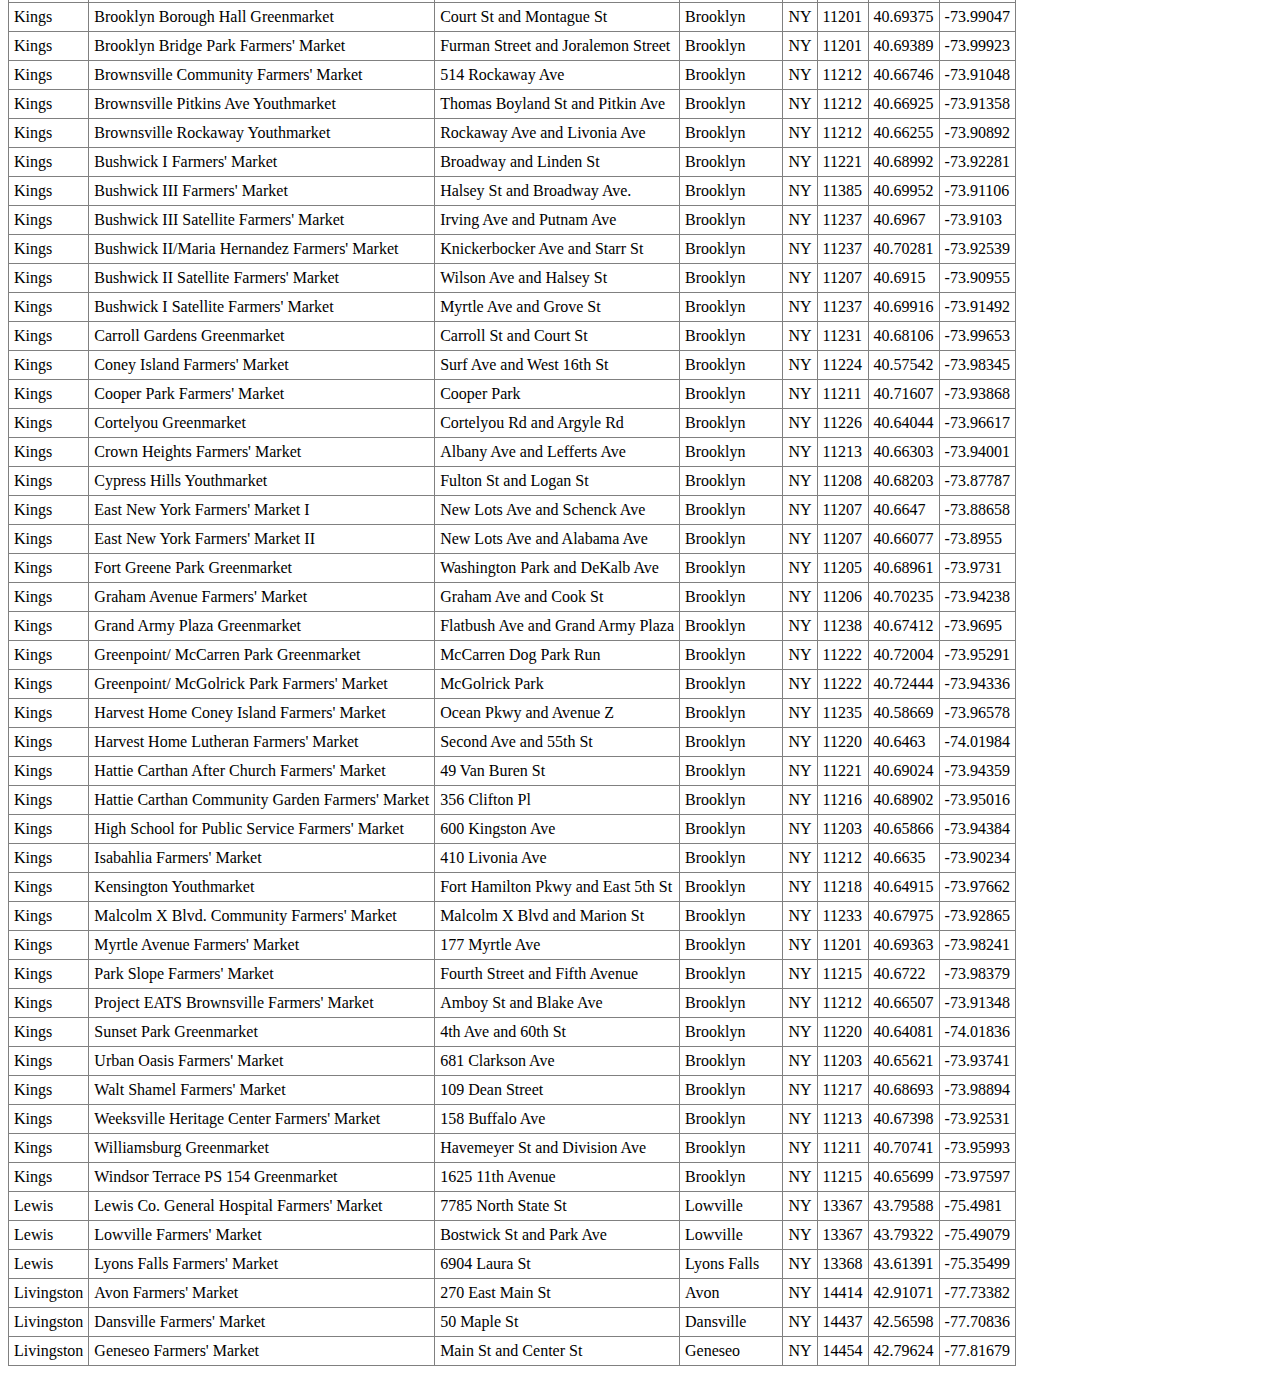
<file: page2.html>
<html>
<head>
    <title>Farmer Markets in New York</title>
        <link href="style.css" rel="stylesheet" type="text/css"></head>
<body>
<h1>Farmer Markets in New York</h1>
<ul id="pages">
<li><a href="page1.html">1</a></li> <li><a href="page2.html">2</a></li> <li><a href="page3.html">3</a></li> <li><a href="page4.html">4</a></li> <li><a href="page5.html">5</a></li> </ul>
    <table class="datatable">
    <tr>
        <td class="tabledata">Erie</td>
        <td class="tabledata">Blasdell Farmers' Market</td>
        <td class="tabledata">3785 South Park Avenue</td>
        <td class="tabledata">Hamburg</td>
        <td class="tabledata">NY</td>
        <td class="tabledata">14219</td>
        <td class="tabledata">42.79501</td>
        <td class="tabledata">-78.82403</td>
    </tr>
    <tr>
        <td class="tabledata">Erie</td>
        <td class="tabledata">Blasdell Farmers' Market</td>
        <td class="tabledata">3785 South Park Avenue</td>
        <td class="tabledata">Hamburg</td>
        <td class="tabledata">NY</td>
        <td class="tabledata">14219</td>
        <td class="tabledata">42.79501</td>
        <td class="tabledata">-78.82403</td>
    </tr>
    <tr>
        <td class="tabledata">Erie</td>
        <td class="tabledata">Buffalo/Clinton Bailey Farmers' Market</td>
        <td class="tabledata">Bailey Ave and Clinton St</td>
        <td class="tabledata">Buffalo</td>
        <td class="tabledata">NY</td>
        <td class="tabledata">14206</td>
        <td class="tabledata">42.87204</td>
        <td class="tabledata">-78.81997</td>
    </tr>
    <tr>
        <td class="tabledata">Erie</td>
        <td class="tabledata">Clarence Hollow Farmers' Market</td>
        <td class="tabledata">10717 Main St</td>
        <td class="tabledata">Clarence</td>
        <td class="tabledata">NY</td>
        <td class="tabledata">14031</td>
        <td class="tabledata">42.98082</td>
        <td class="tabledata">-78.58903</td>
    </tr>
    <tr>
        <td class="tabledata">Erie</td>
        <td class="tabledata">Downtown Buffalo Country Market</td>
        <td class="tabledata">Main St and East Eagle St</td>
        <td class="tabledata">Buffalo</td>
        <td class="tabledata">NY</td>
        <td class="tabledata">14202</td>
        <td class="tabledata">42.88429</td>
        <td class="tabledata">-78.87484</td>
    </tr>
    <tr>
        <td class="tabledata">Erie</td>
        <td class="tabledata">East Aurora Farmers' Market</td>
        <td class="tabledata">123 Grey St</td>
        <td class="tabledata">East Aurora</td>
        <td class="tabledata">NY</td>
        <td class="tabledata">14052</td>
        <td class="tabledata">42.76593</td>
        <td class="tabledata">-78.63413</td>
    </tr>
    <tr>
        <td class="tabledata">Erie</td>
        <td class="tabledata">Elmwood-Bidwell Farmers' Market</td>
        <td class="tabledata">Elmwood Ave and Bidwell Pkwy</td>
        <td class="tabledata">Buffalo</td>
        <td class="tabledata">NY</td>
        <td class="tabledata">14222</td>
        <td class="tabledata">42.92371</td>
        <td class="tabledata">-78.87702</td>
    </tr>
    <tr>
        <td class="tabledata">Erie</td>
        <td class="tabledata">Fox Run at Orchard Park Farmers' Market</td>
        <td class="tabledata">1 Fox Run Ln</td>
        <td class="tabledata">Orchard Park</td>
        <td class="tabledata">NY</td>
        <td class="tabledata">14127</td>
        <td class="tabledata">42.76302</td>
        <td class="tabledata">-78.77294</td>
    </tr>
    <tr>
        <td class="tabledata">Erie</td>
        <td class="tabledata">Hamburg Farmers' Market</td>
        <td class="tabledata">30 Buffalo St</td>
        <td class="tabledata">Hamburg</td>
        <td class="tabledata">NY</td>
        <td class="tabledata">14075</td>
        <td class="tabledata">42.71677</td>
        <td class="tabledata">-78.82994</td>
    </tr>
    <tr>
        <td class="tabledata">Erie</td>
        <td class="tabledata">Holland Farmers' Market</td>
        <td class="tabledata">49 North Main St</td>
        <td class="tabledata">Holland</td>
        <td class="tabledata">NY</td>
        <td class="tabledata">14080</td>
        <td class="tabledata">42.64204</td>
        <td class="tabledata">-78.543</td>
    </tr>
    <tr>
        <td class="tabledata">Erie</td>
        <td class="tabledata">Kenmore Farmers' Market</td>
        <td class="tabledata">2919 Delaware Ave</td>
        <td class="tabledata">Buffalo</td>
        <td class="tabledata">NY</td>
        <td class="tabledata">14217</td>
        <td class="tabledata">42.96362</td>
        <td class="tabledata">-78.8698</td>
    </tr>
    <tr>
        <td class="tabledata">Erie</td>
        <td class="tabledata">Springville/Gentner Farmers' Market</td>
        <td class="tabledata">341 West Main St</td>
        <td class="tabledata">Springville</td>
        <td class="tabledata">NY</td>
        <td class="tabledata">14141</td>
        <td class="tabledata">42.50906</td>
        <td class="tabledata">-78.67989</td>
    </tr>
    <tr>
        <td class="tabledata">Erie</td>
        <td class="tabledata">Williamsville Mill Farmers' Market</td>
        <td class="tabledata">56 East Spring St</td>
        <td class="tabledata">Williamsville</td>
        <td class="tabledata">NY</td>
        <td class="tabledata">14221</td>
        <td class="tabledata">42.96367</td>
        <td class="tabledata">-78.7446</td>
    </tr>
    <tr>
        <td class="tabledata">Essex</td>
        <td class="tabledata">Elizabethtown Farmers' Market</td>
        <td class="tabledata">7590 Court St</td>
        <td class="tabledata">Elizabethtown</td>
        <td class="tabledata">NY</td>
        <td class="tabledata">12932</td>
        <td class="tabledata">44.21505</td>
        <td class="tabledata">-73.59094</td>
    </tr>
    <tr>
        <td class="tabledata">Essex</td>
        <td class="tabledata">Keene Farmers' Market</td>
        <td class="tabledata">2253 State Route 73</td>
        <td class="tabledata">Keene Valley</td>
        <td class="tabledata">NY</td>
        <td class="tabledata">12943</td>
        <td class="tabledata">44.22067</td>
        <td class="tabledata">-73.78561</td>
    </tr>
    <tr>
        <td class="tabledata">Essex</td>
        <td class="tabledata">Lake Placid Farmers' Market</td>
        <td class="tabledata">17 Algonquin Dr</td>
        <td class="tabledata">Lake Placid</td>
        <td class="tabledata">NY</td>
        <td class="tabledata">12946</td>
        <td class="tabledata">44.29367</td>
        <td class="tabledata">-73.99766</td>
    </tr>
    <tr>
        <td class="tabledata">Essex</td>
        <td class="tabledata">Port Henry Farmers' Market</td>
        <td class="tabledata">4264 Main St</td>
        <td class="tabledata">Port Henry</td>
        <td class="tabledata">NY</td>
        <td class="tabledata">12974</td>
        <td class="tabledata">44.0445</td>
        <td class="tabledata">-73.45837</td>
    </tr>
    <tr>
        <td class="tabledata">Essex</td>
        <td class="tabledata">Schroon Lake Farmers' Market</td>
        <td class="tabledata">Leland Ave and Broad St</td>
        <td class="tabledata">Scroon Lake</td>
        <td class="tabledata">NY</td>
        <td class="tabledata">12870</td>
        <td class="tabledata">43.83665</td>
        <td class="tabledata">-73.76049</td>
    </tr>
    <tr>
        <td class="tabledata">Essex</td>
        <td class="tabledata">Ticonderoga Farmers' Market</td>
        <td class="tabledata">State Route 9N and Hague Rd</td>
        <td class="tabledata">Ticonderoga</td>
        <td class="tabledata">NY</td>
        <td class="tabledata">12883</td>
        <td class="tabledata">43.84791</td>
        <td class="tabledata">-73.43552</td>
    </tr>
    <tr>
        <td class="tabledata">Essex</td>
        <td class="tabledata">Willsboro Farmers' Market</td>
        <td class="tabledata">Maple St and NY Rt 22</td>
        <td class="tabledata">Willsboro</td>
        <td class="tabledata">NY</td>
        <td class="tabledata">12996</td>
        <td class="tabledata">44.36554</td>
        <td class="tabledata">-73.3941</td>
    </tr>
    <tr>
        <td class="tabledata">Franklin</td>
        <td class="tabledata">Paul Smiths Farmers' Market</td>
        <td class="tabledata">8023 New York 30</td>
        <td class="tabledata">Paul Smiths</td>
        <td class="tabledata">NY</td>
        <td class="tabledata">12970</td>
        <td class="tabledata">44.4485</td>
        <td class="tabledata">-74.25941</td>
    </tr>
    <tr>
        <td class="tabledata">Franklin</td>
        <td class="tabledata">Saranac Lake Farmers' Market</td>
        <td class="tabledata">111 River St</td>
        <td class="tabledata">Saranac Lake</td>
        <td class="tabledata">NY</td>
        <td class="tabledata">12983</td>
        <td class="tabledata">44.32413</td>
        <td class="tabledata">-74.12598</td>
    </tr>
    <tr>
        <td class="tabledata">Franklin</td>
        <td class="tabledata">Saranac Lake Village Farmers' Market</td>
        <td class="tabledata">River St and Main St</td>
        <td class="tabledata">Saranac Lake</td>
        <td class="tabledata">NY</td>
        <td class="tabledata">12983</td>
        <td class="tabledata">44.32503</td>
        <td class="tabledata">-74.13178</td>
    </tr>
    <tr>
        <td class="tabledata">Franklin</td>
        <td class="tabledata">Tupper Lake Farmers' Market</td>
        <td class="tabledata">270 Hosley Ave</td>
        <td class="tabledata">Tupper Lake</td>
        <td class="tabledata">NY</td>
        <td class="tabledata">12986</td>
        <td class="tabledata">44.2204</td>
        <td class="tabledata">-74.44318</td>
    </tr>
    <tr>
        <td class="tabledata">Fulton</td>
        <td class="tabledata">Gloversville Farmers' Market</td>
        <td class="tabledata">9 Elm St</td>
        <td class="tabledata">Gloversville</td>
        <td class="tabledata">NY</td>
        <td class="tabledata">12078</td>
        <td class="tabledata">43.05261</td>
        <td class="tabledata">-74.34578</td>
    </tr>
    <tr>
        <td class="tabledata">Fulton</td>
        <td class="tabledata">Johnstown Farmers' Market</td>
        <td class="tabledata">Sir William Park</td>
        <td class="tabledata">Johnstown</td>
        <td class="tabledata">NY</td>
        <td class="tabledata">12095</td>
        <td class="tabledata">43.01507</td>
        <td class="tabledata">-74.37854</td>
    </tr>
    <tr>
        <td class="tabledata">Fulton</td>
        <td class="tabledata">Northville Farmers' Market</td>
        <td class="tabledata">162 South Main St</td>
        <td class="tabledata">Northville</td>
        <td class="tabledata">NY</td>
        <td class="tabledata">12134</td>
        <td class="tabledata">43.22568</td>
        <td class="tabledata">-74.17102</td>
    </tr>
    <tr>
        <td class="tabledata">Genesee</td>
        <td class="tabledata">Batavia Farmers' Market</td>
        <td class="tabledata">8363 Lewiston Rd</td>
        <td class="tabledata">Batavia</td>
        <td class="tabledata">NY</td>
        <td class="tabledata">14020</td>
        <td class="tabledata">43.00952</td>
        <td class="tabledata">-78.2072</td>
    </tr>
    <tr>
        <td class="tabledata">Genesee</td>
        <td class="tabledata">Downtown Batavia Farmers' Market</td>
        <td class="tabledata">109 Ellicott St</td>
        <td class="tabledata">Batavia</td>
        <td class="tabledata">NY</td>
        <td class="tabledata">14020</td>
        <td class="tabledata">42.99511</td>
        <td class="tabledata">-78.18294</td>
    </tr>
    <tr>
        <td class="tabledata">Genesee</td>
        <td class="tabledata">Genesee Country Farmers' Market</td>
        <td class="tabledata">8315 Park Rd</td>
        <td class="tabledata">Batavia</td>
        <td class="tabledata">NY</td>
        <td class="tabledata">14020</td>
        <td class="tabledata">43.01001</td>
        <td class="tabledata">-78.20528</td>
    </tr>
    <tr>
        <td class="tabledata">Genesee</td>
        <td class="tabledata">LeRoy Farmers' Market</td>
        <td class="tabledata">Trigon Park</td>
        <td class="tabledata">Le Roy</td>
        <td class="tabledata">NY</td>
        <td class="tabledata">14482</td>
        <td class="tabledata">42.97756</td>
        <td class="tabledata">-77.98592</td>
    </tr>
    <tr>
        <td class="tabledata">Genesee</td>
        <td class="tabledata">North Street Farmers' Market</td>
        <td class="tabledata">301 North Street</td>
        <td class="tabledata">Batavia</td>
        <td class="tabledata">NY</td>
        <td class="tabledata">14020</td>
        <td class="tabledata">43.00569</td>
        <td class="tabledata">-78.17281</td>
    </tr>
    <tr>
        <td class="tabledata">Greene</td>
        <td class="tabledata">Coxsackie Riverside Farmers' Market</td>
        <td class="tabledata">1 Betke Blvd</td>
        <td class="tabledata">Coxsackie</td>
        <td class="tabledata">NY</td>
        <td class="tabledata">12051</td>
        <td class="tabledata">42.3524</td>
        <td class="tabledata">-73.79703</td>
    </tr>
    <tr>
        <td class="tabledata">Hamilton</td>
        <td class="tabledata">Speculator Farmers & Crafters Farmers' Market</td>
        <td class="tabledata">State Route 30 and Elliot Ln</td>
        <td class="tabledata">Speculator</td>
        <td class="tabledata">NY</td>
        <td class="tabledata">12164</td>
        <td class="tabledata">43.49674</td>
        <td class="tabledata">-74.3607</td>
    </tr>
    <tr>
        <td class="tabledata">Herkimer</td>
        <td class="tabledata">Dolgeville Farmers' Market</td>
        <td class="tabledata">12 North Helmer Ave</td>
        <td class="tabledata">Dolgeville</td>
        <td class="tabledata">NY</td>
        <td class="tabledata">13329</td>
        <td class="tabledata">43.10438</td>
        <td class="tabledata">-74.77208</td>
    </tr>
    <tr>
        <td class="tabledata">Herkimer</td>
        <td class="tabledata">Herkimer/Early Birds Farmers' Market</td>
        <td class="tabledata">105 North Caroline St</td>
        <td class="tabledata">Herkimer</td>
        <td class="tabledata">NY</td>
        <td class="tabledata">13350</td>
        <td class="tabledata">43.02386</td>
        <td class="tabledata">-74.99374</td>
    </tr>
    <tr>
        <td class="tabledata">Herkimer</td>
        <td class="tabledata">Herkimer Farmers' Market</td>
        <td class="tabledata">420 East German St</td>
        <td class="tabledata">Herkimer</td>
        <td class="tabledata">NY</td>
        <td class="tabledata">13350</td>
        <td class="tabledata">43.03464</td>
        <td class="tabledata">-74.9865</td>
    </tr>
    <tr>
        <td class="tabledata">Herkimer</td>
        <td class="tabledata">Ilion Farmers' Market</td>
        <td class="tabledata">437 Otsego St</td>
        <td class="tabledata">Ilion</td>
        <td class="tabledata">NY</td>
        <td class="tabledata">13357</td>
        <td class="tabledata">43.00028</td>
        <td class="tabledata">-75.04423</td>
    </tr>
    <tr>
        <td class="tabledata">Herkimer</td>
        <td class="tabledata">Little Falls Farmers' Market</td>
        <td class="tabledata">501 East Main St</td>
        <td class="tabledata">Little Falls</td>
        <td class="tabledata">NY</td>
        <td class="tabledata">13365</td>
        <td class="tabledata">43.04308</td>
        <td class="tabledata">-74.8589</td>
    </tr>
    <tr>
        <td class="tabledata">Herkimer</td>
        <td class="tabledata">Mohawk Farmers' Market</td>
        <td class="tabledata">41 West Main St</td>
        <td class="tabledata">Mohawk</td>
        <td class="tabledata">NY</td>
        <td class="tabledata">13407</td>
        <td class="tabledata">43.01075</td>
        <td class="tabledata">-75.00846</td>
    </tr>
    <tr>
        <td class="tabledata">Herkimer</td>
        <td class="tabledata">Old Forge Farmers' Market</td>
        <td class="tabledata">Crosby Blvd and Park Ave</td>
        <td class="tabledata">Old Forge</td>
        <td class="tabledata">NY</td>
        <td class="tabledata">13420</td>
        <td class="tabledata">43.70893</td>
        <td class="tabledata">-74.97286</td>
    </tr>
    <tr>
        <td class="tabledata">Herkimer</td>
        <td class="tabledata">West Winfield Farmers' Market</td>
        <td class="tabledata">452 E. Main St.</td>
        <td class="tabledata">West Winfield</td>
        <td class="tabledata">NY</td>
        <td class="tabledata">13491</td>
        <td class="tabledata">42.88486</td>
        <td class="tabledata">-75.18946</td>
    </tr>
    <tr>
        <td class="tabledata">Jefferson</td>
        <td class="tabledata">Cape Vincent Farmers' Market</td>
        <td class="tabledata">Broadway St and James St</td>
        <td class="tabledata">Cape Vincent</td>
        <td class="tabledata">NY</td>
        <td class="tabledata">13618</td>
        <td class="tabledata">44.12838</td>
        <td class="tabledata">-76.33472</td>
    </tr>
    <tr>
        <td class="tabledata">Jefferson</td>
        <td class="tabledata">Carthage Farmers' Market</td>
        <td class="tabledata">215 Spring St</td>
        <td class="tabledata">Carthage</td>
        <td class="tabledata">NY</td>
        <td class="tabledata">13619</td>
        <td class="tabledata">43.97798</td>
        <td class="tabledata">-75.61225</td>
    </tr>
    <tr>
        <td class="tabledata">Jefferson</td>
        <td class="tabledata">Clayton Farmers' Market</td>
        <td class="tabledata">300 Riverside Dr</td>
        <td class="tabledata">Clayton</td>
        <td class="tabledata">NY</td>
        <td class="tabledata">13624</td>
        <td class="tabledata">44.24333</td>
        <td class="tabledata">-76.08579</td>
    </tr>
    <tr>
        <td class="tabledata">Jefferson</td>
        <td class="tabledata">Greater Watertown-North Country Market</td>
        <td class="tabledata">317 Washington Street</td>
        <td class="tabledata">Watertown</td>
        <td class="tabledata">NY</td>
        <td class="tabledata">13601</td>
        <td class="tabledata">43.97173</td>
        <td class="tabledata">-75.91117</td>
    </tr>
    <tr>
        <td class="tabledata">Jefferson</td>
        <td class="tabledata">Monday Neighborhood Farmers' Market</td>
        <td class="tabledata">203 North Hamilton St</td>
        <td class="tabledata">Watertown</td>
        <td class="tabledata">NY</td>
        <td class="tabledata">13601</td>
        <td class="tabledata">43.97306</td>
        <td class="tabledata">-75.89492</td>
    </tr>
    <tr>
        <td class="tabledata">Jefferson</td>
        <td class="tabledata">Philadelphia Farmers' Market</td>
        <td class="tabledata">2 South Main Street</td>
        <td class="tabledata">Philadelphia</td>
        <td class="tabledata">NY</td>
        <td class="tabledata">13673</td>
        <td class="tabledata">44.14668</td>
        <td class="tabledata">-75.7094</td>
    </tr>
    <tr>
        <td class="tabledata">Jefferson</td>
        <td class="tabledata">Watertown Saturday Farmers' Market</td>
        <td class="tabledata">175 Black River Parkway</td>
        <td class="tabledata">Watertown</td>
        <td class="tabledata">NY</td>
        <td class="tabledata">13601</td>
        <td class="tabledata">43.97651</td>
        <td class="tabledata">-75.90988</td>
    </tr>
    <tr>
        <td class="tabledata">Kings</td>
        <td class="tabledata">Albee Square Farmers' Market</td>
        <td class="tabledata">Fulton Street and Bond Street</td>
        <td class="tabledata">Brooklyn</td>
        <td class="tabledata">NY</td>
        <td class="tabledata">11201</td>
        <td class="tabledata">40.6897</td>
        <td class="tabledata">-73.98296</td>
    </tr>
    <tr>
        <td class="tabledata">Kings</td>
        <td class="tabledata">Bartel-Pritchard Square Greenmarket</td>
        <td class="tabledata">Bartel Pritchard Square</td>
        <td class="tabledata">Brooklyn</td>
        <td class="tabledata">NY</td>
        <td class="tabledata">11215</td>
        <td class="tabledata">40.66094</td>
        <td class="tabledata">-73.97979</td>
    </tr>
    <tr>
        <td class="tabledata">Kings</td>
        <td class="tabledata">Bay Ridge Greenmarket</td>
        <td class="tabledata">Third Ave and 95th St</td>
        <td class="tabledata">Brooklyn</td>
        <td class="tabledata">NY</td>
        <td class="tabledata">11209</td>
        <td class="tabledata">40.61724</td>
        <td class="tabledata">-74.03362</td>
    </tr>
    <tr>
        <td class="tabledata">Kings</td>
        <td class="tabledata">Bensonhurst Greenmarket</td>
        <td class="tabledata">8112 Cristoforo Colombo Blvd</td>
        <td class="tabledata">Brooklyn</td>
        <td class="tabledata">NY</td>
        <td class="tabledata">11214</td>
        <td class="tabledata">40.60971</td>
        <td class="tabledata">-73.99971</td>
    </tr>
    <tr>
        <td class="tabledata">Kings</td>
        <td class="tabledata">Boro Park Greenmarket</td>
        <td class="tabledata">14th Ave and 49th St</td>
        <td class="tabledata">Brooklyn</td>
        <td class="tabledata">NY</td>
        <td class="tabledata">11219</td>
        <td class="tabledata">40.6337</td>
        <td class="tabledata">-73.98992</td>
    </tr>
    <tr>
        <td class="tabledata">Kings</td>
        <td class="tabledata">Brooklyn Borough Hall Greenmarket</td>
        <td class="tabledata">Court St and Montague St</td>
        <td class="tabledata">Brooklyn</td>
        <td class="tabledata">NY</td>
        <td class="tabledata">11201</td>
        <td class="tabledata">40.69375</td>
        <td class="tabledata">-73.99047</td>
    </tr>
    <tr>
        <td class="tabledata">Kings</td>
        <td class="tabledata">Brooklyn Bridge Park Farmers' Market</td>
        <td class="tabledata">Furman Street and Joralemon Street</td>
        <td class="tabledata">Brooklyn</td>
        <td class="tabledata">NY</td>
        <td class="tabledata">11201</td>
        <td class="tabledata">40.69389</td>
        <td class="tabledata">-73.99923</td>
    </tr>
    <tr>
        <td class="tabledata">Kings</td>
        <td class="tabledata">Brownsville Community Farmers' Market</td>
        <td class="tabledata">514 Rockaway Ave</td>
        <td class="tabledata">Brooklyn</td>
        <td class="tabledata">NY</td>
        <td class="tabledata">11212</td>
        <td class="tabledata">40.66746</td>
        <td class="tabledata">-73.91048</td>
    </tr>
    <tr>
        <td class="tabledata">Kings</td>
        <td class="tabledata">Brownsville Pitkins Ave Youthmarket</td>
        <td class="tabledata">Thomas Boyland St and Pitkin Ave</td>
        <td class="tabledata">Brooklyn</td>
        <td class="tabledata">NY</td>
        <td class="tabledata">11212</td>
        <td class="tabledata">40.66925</td>
        <td class="tabledata">-73.91358</td>
    </tr>
    <tr>
        <td class="tabledata">Kings</td>
        <td class="tabledata">Brownsville Rockaway Youthmarket</td>
        <td class="tabledata">Rockaway Ave and Livonia Ave</td>
        <td class="tabledata">Brooklyn</td>
        <td class="tabledata">NY</td>
        <td class="tabledata">11212</td>
        <td class="tabledata">40.66255</td>
        <td class="tabledata">-73.90892</td>
    </tr>
    <tr>
        <td class="tabledata">Kings</td>
        <td class="tabledata">Bushwick I Farmers' Market</td>
        <td class="tabledata">Broadway and Linden St</td>
        <td class="tabledata">Brooklyn</td>
        <td class="tabledata">NY</td>
        <td class="tabledata">11221</td>
        <td class="tabledata">40.68992</td>
        <td class="tabledata">-73.92281</td>
    </tr>
    <tr>
        <td class="tabledata">Kings</td>
        <td class="tabledata">Bushwick III Farmers' Market</td>
        <td class="tabledata">Halsey St and Broadway Ave.</td>
        <td class="tabledata">Brooklyn</td>
        <td class="tabledata">NY</td>
        <td class="tabledata">11385</td>
        <td class="tabledata">40.69952</td>
        <td class="tabledata">-73.91106</td>
    </tr>
    <tr>
        <td class="tabledata">Kings</td>
        <td class="tabledata">Bushwick III Satellite Farmers' Market</td>
        <td class="tabledata">Irving Ave and Putnam Ave</td>
        <td class="tabledata">Brooklyn</td>
        <td class="tabledata">NY</td>
        <td class="tabledata">11237</td>
        <td class="tabledata">40.6967</td>
        <td class="tabledata">-73.9103</td>
    </tr>
    <tr>
        <td class="tabledata">Kings</td>
        <td class="tabledata">Bushwick II/Maria Hernandez Farmers' Market</td>
        <td class="tabledata">Knickerbocker Ave and Starr St</td>
        <td class="tabledata">Brooklyn</td>
        <td class="tabledata">NY</td>
        <td class="tabledata">11237</td>
        <td class="tabledata">40.70281</td>
        <td class="tabledata">-73.92539</td>
    </tr>
    <tr>
        <td class="tabledata">Kings</td>
        <td class="tabledata">Bushwick II Satellite Farmers' Market</td>
        <td class="tabledata">Wilson Ave and Halsey St</td>
        <td class="tabledata">Brooklyn</td>
        <td class="tabledata">NY</td>
        <td class="tabledata">11207</td>
        <td class="tabledata">40.6915</td>
        <td class="tabledata">-73.90955</td>
    </tr>
    <tr>
        <td class="tabledata">Kings</td>
        <td class="tabledata">Bushwick I Satellite Farmers' Market</td>
        <td class="tabledata">Myrtle Ave and Grove St</td>
        <td class="tabledata">Brooklyn</td>
        <td class="tabledata">NY</td>
        <td class="tabledata">11237</td>
        <td class="tabledata">40.69916</td>
        <td class="tabledata">-73.91492</td>
    </tr>
    <tr>
        <td class="tabledata">Kings</td>
        <td class="tabledata">Carroll Gardens Greenmarket</td>
        <td class="tabledata">Carroll St and Court St</td>
        <td class="tabledata">Brooklyn</td>
        <td class="tabledata">NY</td>
        <td class="tabledata">11231</td>
        <td class="tabledata">40.68106</td>
        <td class="tabledata">-73.99653</td>
    </tr>
    <tr>
        <td class="tabledata">Kings</td>
        <td class="tabledata">Coney Island Farmers' Market</td>
        <td class="tabledata">Surf Ave and West 16th St</td>
        <td class="tabledata">Brooklyn</td>
        <td class="tabledata">NY</td>
        <td class="tabledata">11224</td>
        <td class="tabledata">40.57542</td>
        <td class="tabledata">-73.98345</td>
    </tr>
    <tr>
        <td class="tabledata">Kings</td>
        <td class="tabledata">Cooper Park Farmers' Market</td>
        <td class="tabledata">Cooper Park</td>
        <td class="tabledata">Brooklyn</td>
        <td class="tabledata">NY</td>
        <td class="tabledata">11211</td>
        <td class="tabledata">40.71607</td>
        <td class="tabledata">-73.93868</td>
    </tr>
    <tr>
        <td class="tabledata">Kings</td>
        <td class="tabledata">Cortelyou Greenmarket</td>
        <td class="tabledata">Cortelyou Rd and Argyle Rd</td>
        <td class="tabledata">Brooklyn</td>
        <td class="tabledata">NY</td>
        <td class="tabledata">11226</td>
        <td class="tabledata">40.64044</td>
        <td class="tabledata">-73.96617</td>
    </tr>
    <tr>
        <td class="tabledata">Kings</td>
        <td class="tabledata">Crown Heights Farmers' Market</td>
        <td class="tabledata">Albany Ave and Lefferts Ave</td>
        <td class="tabledata">Brooklyn</td>
        <td class="tabledata">NY</td>
        <td class="tabledata">11213</td>
        <td class="tabledata">40.66303</td>
        <td class="tabledata">-73.94001</td>
    </tr>
    <tr>
        <td class="tabledata">Kings</td>
        <td class="tabledata">Cypress Hills Youthmarket</td>
        <td class="tabledata">Fulton St and Logan St</td>
        <td class="tabledata">Brooklyn</td>
        <td class="tabledata">NY</td>
        <td class="tabledata">11208</td>
        <td class="tabledata">40.68203</td>
        <td class="tabledata">-73.87787</td>
    </tr>
    <tr>
        <td class="tabledata">Kings</td>
        <td class="tabledata">East New York Farmers' Market I</td>
        <td class="tabledata">New Lots Ave and Schenck Ave</td>
        <td class="tabledata">Brooklyn</td>
        <td class="tabledata">NY</td>
        <td class="tabledata">11207</td>
        <td class="tabledata">40.6647</td>
        <td class="tabledata">-73.88658</td>
    </tr>
    <tr>
        <td class="tabledata">Kings</td>
        <td class="tabledata">East New York Farmers' Market II</td>
        <td class="tabledata">New Lots Ave and Alabama Ave</td>
        <td class="tabledata">Brooklyn</td>
        <td class="tabledata">NY</td>
        <td class="tabledata">11207</td>
        <td class="tabledata">40.66077</td>
        <td class="tabledata">-73.8955</td>
    </tr>
    <tr>
        <td class="tabledata">Kings</td>
        <td class="tabledata">Fort Greene Park Greenmarket</td>
        <td class="tabledata">Washington Park and DeKalb Ave</td>
        <td class="tabledata">Brooklyn</td>
        <td class="tabledata">NY</td>
        <td class="tabledata">11205</td>
        <td class="tabledata">40.68961</td>
        <td class="tabledata">-73.9731</td>
    </tr>
    <tr>
        <td class="tabledata">Kings</td>
        <td class="tabledata">Graham Avenue Farmers' Market</td>
        <td class="tabledata">Graham Ave and Cook St</td>
        <td class="tabledata">Brooklyn</td>
        <td class="tabledata">NY</td>
        <td class="tabledata">11206</td>
        <td class="tabledata">40.70235</td>
        <td class="tabledata">-73.94238</td>
    </tr>
    <tr>
        <td class="tabledata">Kings</td>
        <td class="tabledata">Grand Army Plaza Greenmarket</td>
        <td class="tabledata">Flatbush Ave and Grand Army Plaza</td>
        <td class="tabledata">Brooklyn</td>
        <td class="tabledata">NY</td>
        <td class="tabledata">11238</td>
        <td class="tabledata">40.67412</td>
        <td class="tabledata">-73.9695</td>
    </tr>
    <tr>
        <td class="tabledata">Kings</td>
        <td class="tabledata">Greenpoint/ McCarren Park Greenmarket</td>
        <td class="tabledata">McCarren Dog Park Run</td>
        <td class="tabledata">Brooklyn</td>
        <td class="tabledata">NY</td>
        <td class="tabledata">11222</td>
        <td class="tabledata">40.72004</td>
        <td class="tabledata">-73.95291</td>
    </tr>
    <tr>
        <td class="tabledata">Kings</td>
        <td class="tabledata">Greenpoint/ McGolrick Park Farmers' Market</td>
        <td class="tabledata">McGolrick Park</td>
        <td class="tabledata">Brooklyn</td>
        <td class="tabledata">NY</td>
        <td class="tabledata">11222</td>
        <td class="tabledata">40.72444</td>
        <td class="tabledata">-73.94336</td>
    </tr>
    <tr>
        <td class="tabledata">Kings</td>
        <td class="tabledata">Harvest Home Coney Island Farmers' Market</td>
        <td class="tabledata">Ocean Pkwy and Avenue Z</td>
        <td class="tabledata">Brooklyn</td>
        <td class="tabledata">NY</td>
        <td class="tabledata">11235</td>
        <td class="tabledata">40.58669</td>
        <td class="tabledata">-73.96578</td>
    </tr>
    <tr>
        <td class="tabledata">Kings</td>
        <td class="tabledata">Harvest Home Lutheran Farmers' Market</td>
        <td class="tabledata">Second Ave and 55th St</td>
        <td class="tabledata">Brooklyn</td>
        <td class="tabledata">NY</td>
        <td class="tabledata">11220</td>
        <td class="tabledata">40.6463</td>
        <td class="tabledata">-74.01984</td>
    </tr>
    <tr>
        <td class="tabledata">Kings</td>
        <td class="tabledata">Hattie Carthan After Church Farmers' Market</td>
        <td class="tabledata">49 Van Buren St</td>
        <td class="tabledata">Brooklyn</td>
        <td class="tabledata">NY</td>
        <td class="tabledata">11221</td>
        <td class="tabledata">40.69024</td>
        <td class="tabledata">-73.94359</td>
    </tr>
    <tr>
        <td class="tabledata">Kings</td>
        <td class="tabledata">Hattie Carthan Community Garden Farmers' Market</td>
        <td class="tabledata">356 Clifton Pl</td>
        <td class="tabledata">Brooklyn</td>
        <td class="tabledata">NY</td>
        <td class="tabledata">11216</td>
        <td class="tabledata">40.68902</td>
        <td class="tabledata">-73.95016</td>
    </tr>
    <tr>
        <td class="tabledata">Kings</td>
        <td class="tabledata">High School for Public Service Farmers' Market</td>
        <td class="tabledata">600 Kingston Ave</td>
        <td class="tabledata">Brooklyn</td>
        <td class="tabledata">NY</td>
        <td class="tabledata">11203</td>
        <td class="tabledata">40.65866</td>
        <td class="tabledata">-73.94384</td>
    </tr>
    <tr>
        <td class="tabledata">Kings</td>
        <td class="tabledata">Isabahlia Farmers' Market</td>
        <td class="tabledata">410 Livonia Ave</td>
        <td class="tabledata">Brooklyn</td>
        <td class="tabledata">NY</td>
        <td class="tabledata">11212</td>
        <td class="tabledata">40.6635</td>
        <td class="tabledata">-73.90234</td>
    </tr>
    <tr>
        <td class="tabledata">Kings</td>
        <td class="tabledata">Kensington Youthmarket</td>
        <td class="tabledata">Fort Hamilton Pkwy and East 5th St</td>
        <td class="tabledata">Brooklyn</td>
        <td class="tabledata">NY</td>
        <td class="tabledata">11218</td>
        <td class="tabledata">40.64915</td>
        <td class="tabledata">-73.97662</td>
    </tr>
    <tr>
        <td class="tabledata">Kings</td>
        <td class="tabledata">Malcolm X Blvd. Community Farmers' Market</td>
        <td class="tabledata">Malcolm X Blvd and Marion St</td>
        <td class="tabledata">Brooklyn</td>
        <td class="tabledata">NY</td>
        <td class="tabledata">11233</td>
        <td class="tabledata">40.67975</td>
        <td class="tabledata">-73.92865</td>
    </tr>
    <tr>
        <td class="tabledata">Kings</td>
        <td class="tabledata">Myrtle Avenue Farmers' Market</td>
        <td class="tabledata">177 Myrtle Ave</td>
        <td class="tabledata">Brooklyn</td>
        <td class="tabledata">NY</td>
        <td class="tabledata">11201</td>
        <td class="tabledata">40.69363</td>
        <td class="tabledata">-73.98241</td>
    </tr>
    <tr>
        <td class="tabledata">Kings</td>
        <td class="tabledata">Park Slope Farmers' Market</td>
        <td class="tabledata">Fourth Street and Fifth Avenue</td>
        <td class="tabledata">Brooklyn</td>
        <td class="tabledata">NY</td>
        <td class="tabledata">11215</td>
        <td class="tabledata">40.6722</td>
        <td class="tabledata">-73.98379</td>
    </tr>
    <tr>
        <td class="tabledata">Kings</td>
        <td class="tabledata">Project EATS Brownsville Farmers' Market</td>
        <td class="tabledata">Amboy St and Blake Ave</td>
        <td class="tabledata">Brooklyn</td>
        <td class="tabledata">NY</td>
        <td class="tabledata">11212</td>
        <td class="tabledata">40.66507</td>
        <td class="tabledata">-73.91348</td>
    </tr>
    <tr>
        <td class="tabledata">Kings</td>
        <td class="tabledata">Sunset Park Greenmarket</td>
        <td class="tabledata">4th Ave and 60th St</td>
        <td class="tabledata">Brooklyn</td>
        <td class="tabledata">NY</td>
        <td class="tabledata">11220</td>
        <td class="tabledata">40.64081</td>
        <td class="tabledata">-74.01836</td>
    </tr>
    <tr>
        <td class="tabledata">Kings</td>
        <td class="tabledata">Urban Oasis Farmers' Market</td>
        <td class="tabledata">681 Clarkson Ave</td>
        <td class="tabledata">Brooklyn</td>
        <td class="tabledata">NY</td>
        <td class="tabledata">11203</td>
        <td class="tabledata">40.65621</td>
        <td class="tabledata">-73.93741</td>
    </tr>
    <tr>
        <td class="tabledata">Kings</td>
        <td class="tabledata">Walt Shamel Farmers' Market</td>
        <td class="tabledata">109 Dean Street</td>
        <td class="tabledata">Brooklyn</td>
        <td class="tabledata">NY</td>
        <td class="tabledata">11217</td>
        <td class="tabledata">40.68693</td>
        <td class="tabledata">-73.98894</td>
    </tr>
    <tr>
        <td class="tabledata">Kings</td>
        <td class="tabledata">Weeksville Heritage Center Farmers' Market</td>
        <td class="tabledata">158 Buffalo Ave</td>
        <td class="tabledata">Brooklyn</td>
        <td class="tabledata">NY</td>
        <td class="tabledata">11213</td>
        <td class="tabledata">40.67398</td>
        <td class="tabledata">-73.92531</td>
    </tr>
    <tr>
        <td class="tabledata">Kings</td>
        <td class="tabledata">Williamsburg Greenmarket</td>
        <td class="tabledata">Havemeyer St and Division Ave</td>
        <td class="tabledata">Brooklyn</td>
        <td class="tabledata">NY</td>
        <td class="tabledata">11211</td>
        <td class="tabledata">40.70741</td>
        <td class="tabledata">-73.95993</td>
    </tr>
    <tr>
        <td class="tabledata">Kings</td>
        <td class="tabledata">Windsor Terrace PS 154 Greenmarket</td>
        <td class="tabledata">1625 11th Avenue</td>
        <td class="tabledata">Brooklyn</td>
        <td class="tabledata">NY</td>
        <td class="tabledata">11215</td>
        <td class="tabledata">40.65699</td>
        <td class="tabledata">-73.97597</td>
    </tr>
    <tr>
        <td class="tabledata">Lewis</td>
        <td class="tabledata">Lewis Co. General Hospital Farmers' Market</td>
        <td class="tabledata">7785 North State St</td>
        <td class="tabledata">Lowville</td>
        <td class="tabledata">NY</td>
        <td class="tabledata">13367</td>
        <td class="tabledata">43.79588</td>
        <td class="tabledata">-75.4981</td>
    </tr>
    <tr>
        <td class="tabledata">Lewis</td>
        <td class="tabledata">Lowville Farmers' Market</td>
        <td class="tabledata">Bostwick St and Park Ave</td>
        <td class="tabledata">Lowville</td>
        <td class="tabledata">NY</td>
        <td class="tabledata">13367</td>
        <td class="tabledata">43.79322</td>
        <td class="tabledata">-75.49079</td>
    </tr>
    <tr>
        <td class="tabledata">Lewis</td>
        <td class="tabledata">Lyons Falls Farmers' Market</td>
        <td class="tabledata">6904 Laura St</td>
        <td class="tabledata">Lyons Falls</td>
        <td class="tabledata">NY</td>
        <td class="tabledata">13368</td>
        <td class="tabledata">43.61391</td>
        <td class="tabledata">-75.35499</td>
    </tr>
    <tr>
        <td class="tabledata">Livingston</td>
        <td class="tabledata">Avon Farmers' Market</td>
        <td class="tabledata">270 East Main St</td>
        <td class="tabledata">Avon</td>
        <td class="tabledata">NY</td>
        <td class="tabledata">14414</td>
        <td class="tabledata">42.91071</td>
        <td class="tabledata">-77.73382</td>
    </tr>
    <tr>
        <td class="tabledata">Livingston</td>
        <td class="tabledata">Dansville Farmers' Market</td>
        <td class="tabledata">50 Maple St</td>
        <td class="tabledata">Dansville</td>
        <td class="tabledata">NY</td>
        <td class="tabledata">14437</td>
        <td class="tabledata">42.56598</td>
        <td class="tabledata">-77.70836</td>
    </tr>
    <tr>
        <td class="tabledata">Livingston</td>
        <td class="tabledata">Geneseo Farmers' Market</td>
        <td class="tabledata">Main St and Center St</td>
        <td class="tabledata">Geneseo</td>
        <td class="tabledata">NY</td>
        <td class="tabledata">14454</td>
        <td class="tabledata">42.79624</td>
        <td class="tabledata">-77.81679</td>
    </tr>
    </table>
</body>
</html>
</file>
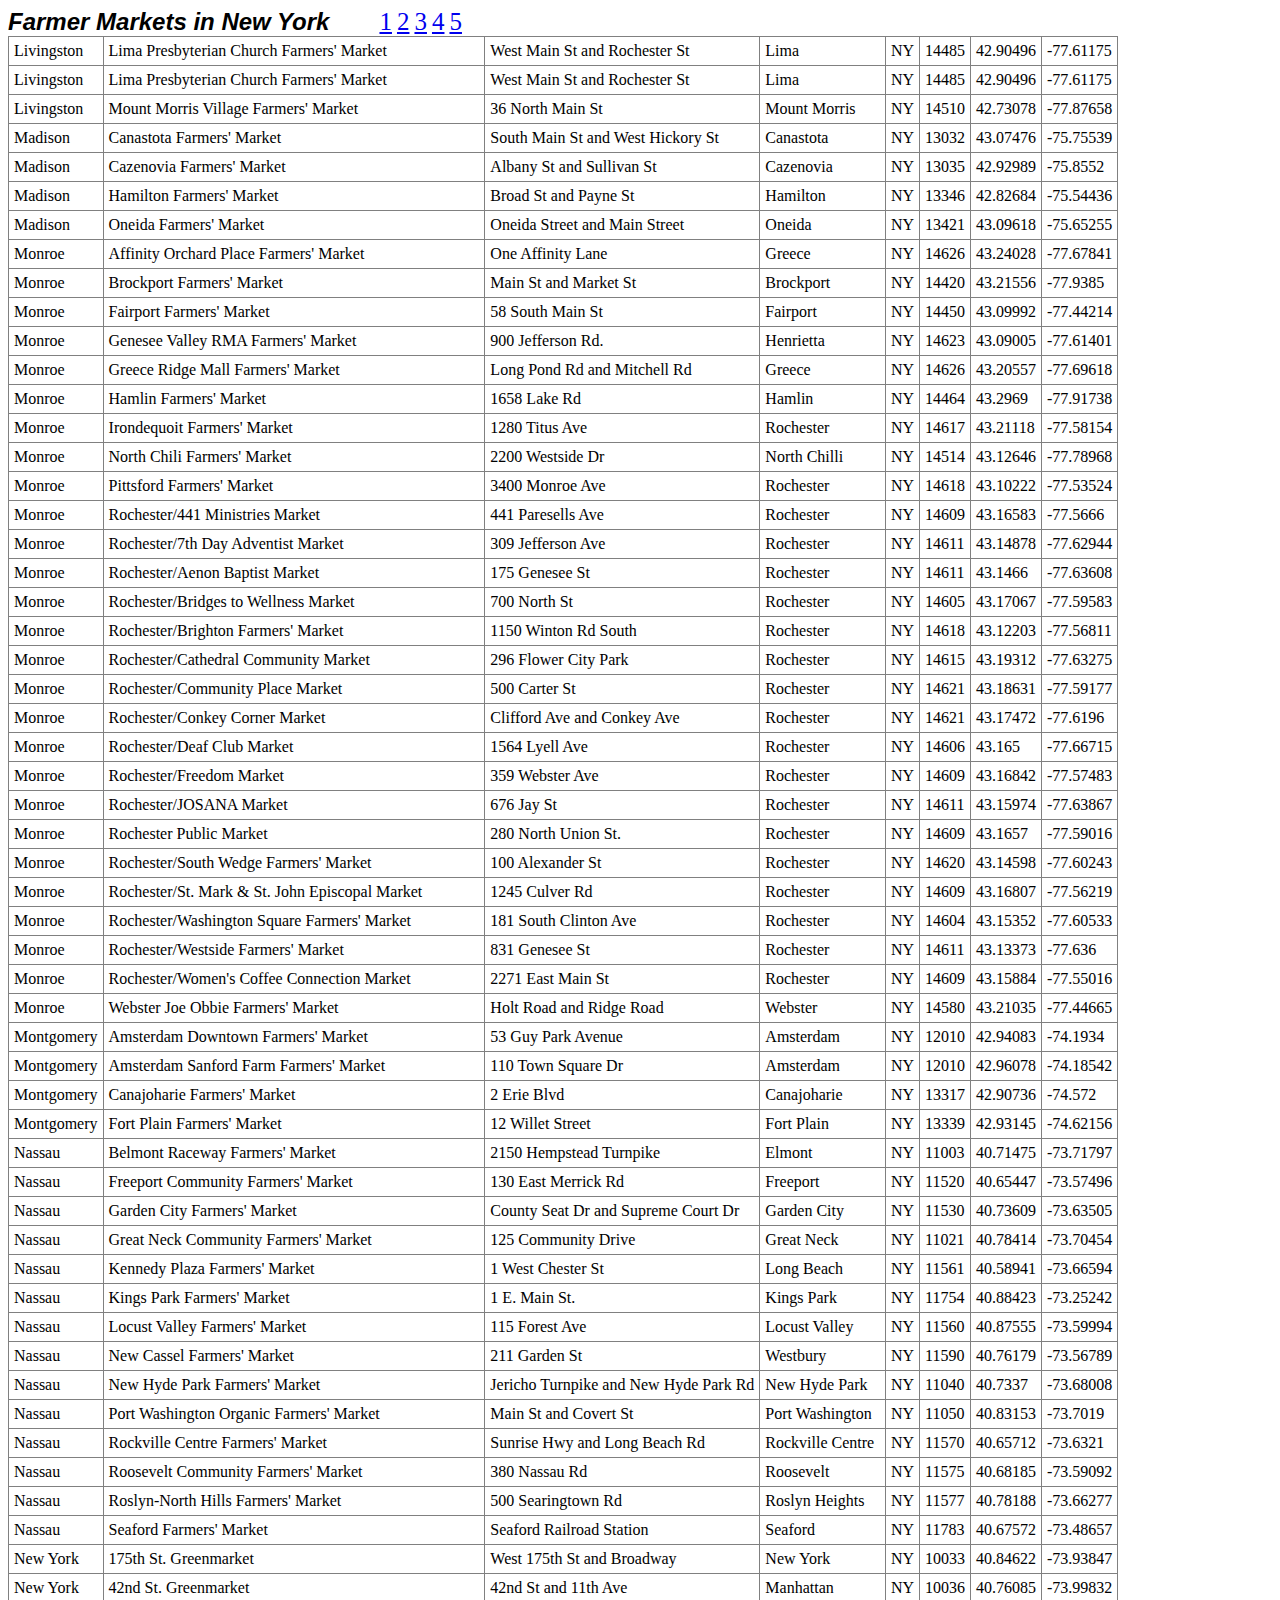
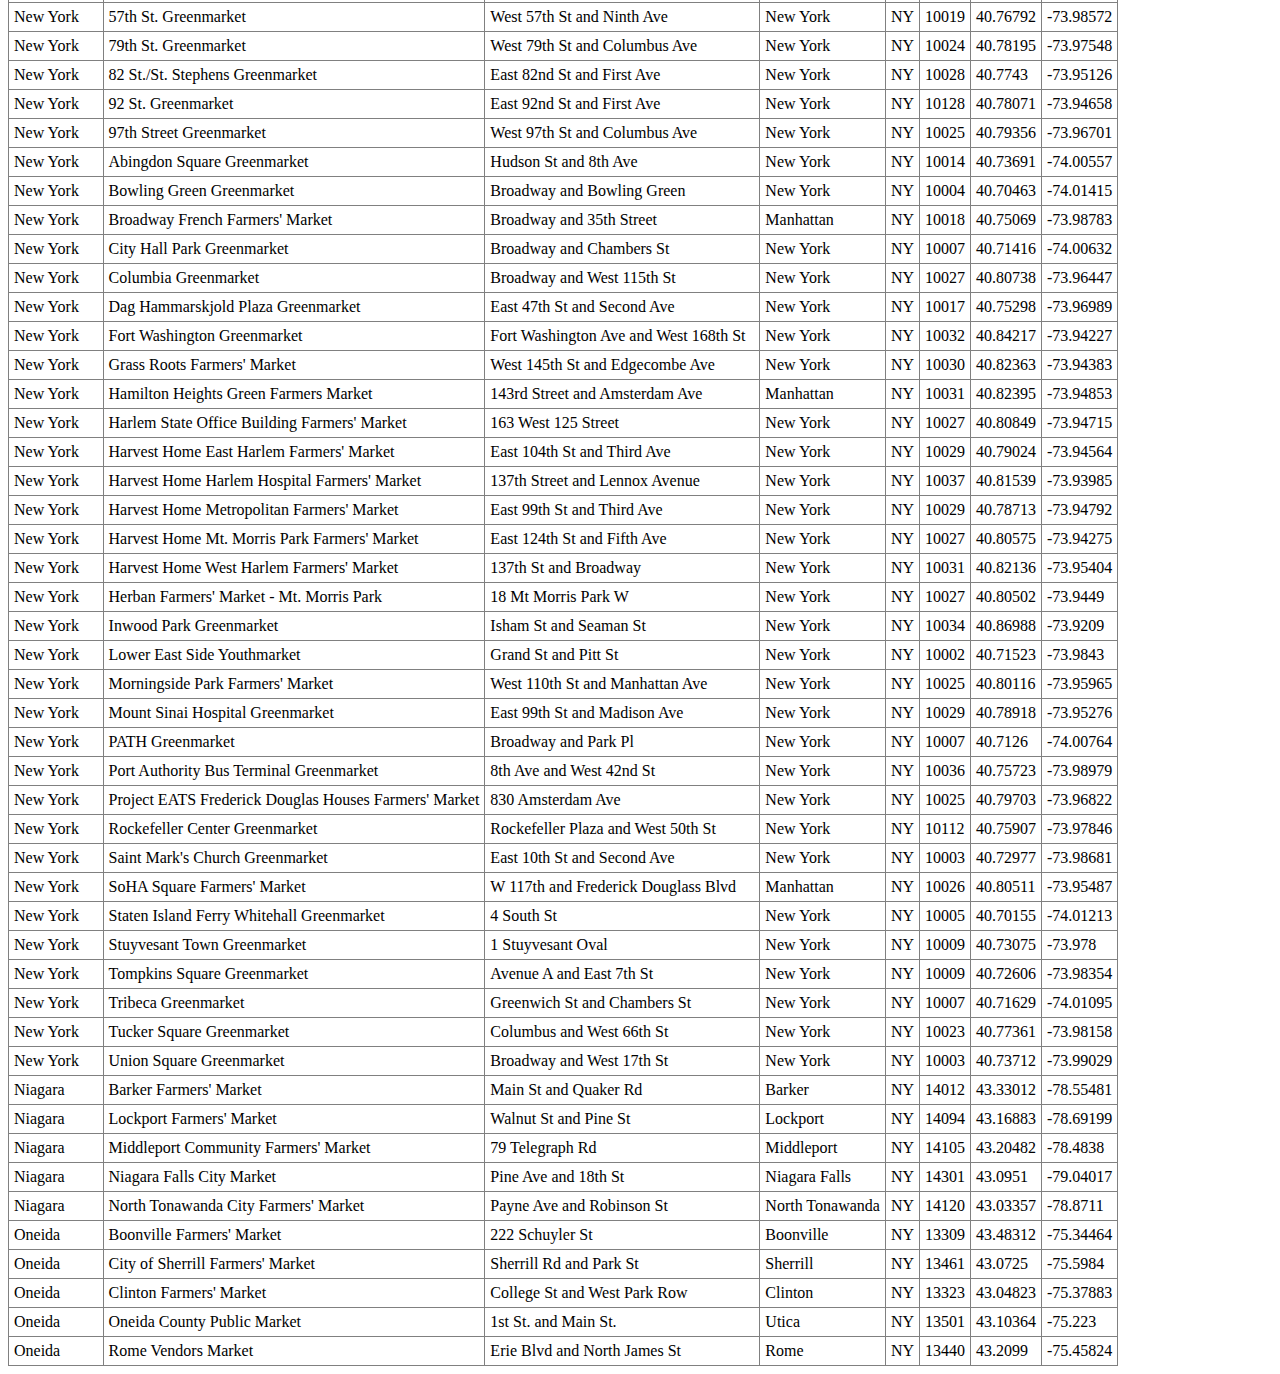
<file: page3.html>
<html>
<head>
    <title>Farmer Markets in New York</title>
        <link href="style.css" rel="stylesheet" type="text/css"></head>
<body>
<h1>Farmer Markets in New York</h1>
<ul id="pages">
<li><a href="page1.html">1</a></li> <li><a href="page2.html">2</a></li> <li><a href="page3.html">3</a></li> <li><a href="page4.html">4</a></li> <li><a href="page5.html">5</a></li> </ul>
    <table class="datatable">
    <tr>
        <td class="tabledata">Livingston</td>
        <td class="tabledata">Lima Presbyterian Church Farmers' Market</td>
        <td class="tabledata">West Main St and Rochester St</td>
        <td class="tabledata">Lima</td>
        <td class="tabledata">NY</td>
        <td class="tabledata">14485</td>
        <td class="tabledata">42.90496</td>
        <td class="tabledata">-77.61175</td>
    </tr>
    <tr>
        <td class="tabledata">Livingston</td>
        <td class="tabledata">Lima Presbyterian Church Farmers' Market</td>
        <td class="tabledata">West Main St and Rochester St</td>
        <td class="tabledata">Lima</td>
        <td class="tabledata">NY</td>
        <td class="tabledata">14485</td>
        <td class="tabledata">42.90496</td>
        <td class="tabledata">-77.61175</td>
    </tr>
    <tr>
        <td class="tabledata">Livingston</td>
        <td class="tabledata">Mount Morris Village Farmers' Market</td>
        <td class="tabledata">36 North Main St</td>
        <td class="tabledata">Mount Morris</td>
        <td class="tabledata">NY</td>
        <td class="tabledata">14510</td>
        <td class="tabledata">42.73078</td>
        <td class="tabledata">-77.87658</td>
    </tr>
    <tr>
        <td class="tabledata">Madison</td>
        <td class="tabledata">Canastota Farmers' Market</td>
        <td class="tabledata">South Main St and West Hickory St</td>
        <td class="tabledata">Canastota</td>
        <td class="tabledata">NY</td>
        <td class="tabledata">13032</td>
        <td class="tabledata">43.07476</td>
        <td class="tabledata">-75.75539</td>
    </tr>
    <tr>
        <td class="tabledata">Madison</td>
        <td class="tabledata">Cazenovia Farmers' Market</td>
        <td class="tabledata">Albany St and Sullivan St</td>
        <td class="tabledata">Cazenovia</td>
        <td class="tabledata">NY</td>
        <td class="tabledata">13035</td>
        <td class="tabledata">42.92989</td>
        <td class="tabledata">-75.8552</td>
    </tr>
    <tr>
        <td class="tabledata">Madison</td>
        <td class="tabledata">Hamilton Farmers' Market</td>
        <td class="tabledata">Broad St and Payne St</td>
        <td class="tabledata">Hamilton</td>
        <td class="tabledata">NY</td>
        <td class="tabledata">13346</td>
        <td class="tabledata">42.82684</td>
        <td class="tabledata">-75.54436</td>
    </tr>
    <tr>
        <td class="tabledata">Madison</td>
        <td class="tabledata">Oneida Farmers' Market</td>
        <td class="tabledata">Oneida Street and Main Street</td>
        <td class="tabledata">Oneida</td>
        <td class="tabledata">NY</td>
        <td class="tabledata">13421</td>
        <td class="tabledata">43.09618</td>
        <td class="tabledata">-75.65255</td>
    </tr>
    <tr>
        <td class="tabledata">Monroe</td>
        <td class="tabledata">Affinity Orchard Place Farmers' Market</td>
        <td class="tabledata">One Affinity Lane</td>
        <td class="tabledata">Greece</td>
        <td class="tabledata">NY</td>
        <td class="tabledata">14626</td>
        <td class="tabledata">43.24028</td>
        <td class="tabledata">-77.67841</td>
    </tr>
    <tr>
        <td class="tabledata">Monroe</td>
        <td class="tabledata">Brockport Farmers' Market</td>
        <td class="tabledata">Main St and Market St</td>
        <td class="tabledata">Brockport</td>
        <td class="tabledata">NY</td>
        <td class="tabledata">14420</td>
        <td class="tabledata">43.21556</td>
        <td class="tabledata">-77.9385</td>
    </tr>
    <tr>
        <td class="tabledata">Monroe</td>
        <td class="tabledata">Fairport Farmers' Market</td>
        <td class="tabledata">58 South Main St</td>
        <td class="tabledata">Fairport</td>
        <td class="tabledata">NY</td>
        <td class="tabledata">14450</td>
        <td class="tabledata">43.09992</td>
        <td class="tabledata">-77.44214</td>
    </tr>
    <tr>
        <td class="tabledata">Monroe</td>
        <td class="tabledata">Genesee Valley RMA Farmers' Market</td>
        <td class="tabledata">900 Jefferson Rd.</td>
        <td class="tabledata">Henrietta</td>
        <td class="tabledata">NY</td>
        <td class="tabledata">14623</td>
        <td class="tabledata">43.09005</td>
        <td class="tabledata">-77.61401</td>
    </tr>
    <tr>
        <td class="tabledata">Monroe</td>
        <td class="tabledata">Greece Ridge Mall Farmers' Market</td>
        <td class="tabledata">Long Pond Rd and Mitchell Rd</td>
        <td class="tabledata">Greece</td>
        <td class="tabledata">NY</td>
        <td class="tabledata">14626</td>
        <td class="tabledata">43.20557</td>
        <td class="tabledata">-77.69618</td>
    </tr>
    <tr>
        <td class="tabledata">Monroe</td>
        <td class="tabledata">Hamlin Farmers' Market</td>
        <td class="tabledata">1658 Lake Rd</td>
        <td class="tabledata">Hamlin</td>
        <td class="tabledata">NY</td>
        <td class="tabledata">14464</td>
        <td class="tabledata">43.2969</td>
        <td class="tabledata">-77.91738</td>
    </tr>
    <tr>
        <td class="tabledata">Monroe</td>
        <td class="tabledata">Irondequoit Farmers' Market</td>
        <td class="tabledata">1280 Titus Ave</td>
        <td class="tabledata">Rochester</td>
        <td class="tabledata">NY</td>
        <td class="tabledata">14617</td>
        <td class="tabledata">43.21118</td>
        <td class="tabledata">-77.58154</td>
    </tr>
    <tr>
        <td class="tabledata">Monroe</td>
        <td class="tabledata">North Chili Farmers' Market</td>
        <td class="tabledata">2200 Westside Dr</td>
        <td class="tabledata">North Chilli</td>
        <td class="tabledata">NY</td>
        <td class="tabledata">14514</td>
        <td class="tabledata">43.12646</td>
        <td class="tabledata">-77.78968</td>
    </tr>
    <tr>
        <td class="tabledata">Monroe</td>
        <td class="tabledata">Pittsford Farmers' Market</td>
        <td class="tabledata">3400 Monroe Ave</td>
        <td class="tabledata">Rochester</td>
        <td class="tabledata">NY</td>
        <td class="tabledata">14618</td>
        <td class="tabledata">43.10222</td>
        <td class="tabledata">-77.53524</td>
    </tr>
    <tr>
        <td class="tabledata">Monroe</td>
        <td class="tabledata">Rochester/441  Ministries Market</td>
        <td class="tabledata">441 Paresells Ave</td>
        <td class="tabledata">Rochester</td>
        <td class="tabledata">NY</td>
        <td class="tabledata">14609</td>
        <td class="tabledata">43.16583</td>
        <td class="tabledata">-77.5666</td>
    </tr>
    <tr>
        <td class="tabledata">Monroe</td>
        <td class="tabledata">Rochester/7th Day Adventist Market</td>
        <td class="tabledata">309 Jefferson Ave</td>
        <td class="tabledata">Rochester</td>
        <td class="tabledata">NY</td>
        <td class="tabledata">14611</td>
        <td class="tabledata">43.14878</td>
        <td class="tabledata">-77.62944</td>
    </tr>
    <tr>
        <td class="tabledata">Monroe</td>
        <td class="tabledata">Rochester/Aenon Baptist Market</td>
        <td class="tabledata">175 Genesee St</td>
        <td class="tabledata">Rochester</td>
        <td class="tabledata">NY</td>
        <td class="tabledata">14611</td>
        <td class="tabledata">43.1466</td>
        <td class="tabledata">-77.63608</td>
    </tr>
    <tr>
        <td class="tabledata">Monroe</td>
        <td class="tabledata">Rochester/Bridges to Wellness Market</td>
        <td class="tabledata">700 North St</td>
        <td class="tabledata">Rochester</td>
        <td class="tabledata">NY</td>
        <td class="tabledata">14605</td>
        <td class="tabledata">43.17067</td>
        <td class="tabledata">-77.59583</td>
    </tr>
    <tr>
        <td class="tabledata">Monroe</td>
        <td class="tabledata">Rochester/Brighton Farmers' Market</td>
        <td class="tabledata">1150 Winton Rd South</td>
        <td class="tabledata">Rochester</td>
        <td class="tabledata">NY</td>
        <td class="tabledata">14618</td>
        <td class="tabledata">43.12203</td>
        <td class="tabledata">-77.56811</td>
    </tr>
    <tr>
        <td class="tabledata">Monroe</td>
        <td class="tabledata">Rochester/Cathedral Community Market</td>
        <td class="tabledata">296 Flower City Park</td>
        <td class="tabledata">Rochester</td>
        <td class="tabledata">NY</td>
        <td class="tabledata">14615</td>
        <td class="tabledata">43.19312</td>
        <td class="tabledata">-77.63275</td>
    </tr>
    <tr>
        <td class="tabledata">Monroe</td>
        <td class="tabledata">Rochester/Community Place Market</td>
        <td class="tabledata">500 Carter St</td>
        <td class="tabledata">Rochester</td>
        <td class="tabledata">NY</td>
        <td class="tabledata">14621</td>
        <td class="tabledata">43.18631</td>
        <td class="tabledata">-77.59177</td>
    </tr>
    <tr>
        <td class="tabledata">Monroe</td>
        <td class="tabledata">Rochester/Conkey Corner Market</td>
        <td class="tabledata">Clifford Ave and Conkey Ave</td>
        <td class="tabledata">Rochester</td>
        <td class="tabledata">NY</td>
        <td class="tabledata">14621</td>
        <td class="tabledata">43.17472</td>
        <td class="tabledata">-77.6196</td>
    </tr>
    <tr>
        <td class="tabledata">Monroe</td>
        <td class="tabledata">Rochester/Deaf Club Market</td>
        <td class="tabledata">1564 Lyell Ave</td>
        <td class="tabledata">Rochester</td>
        <td class="tabledata">NY</td>
        <td class="tabledata">14606</td>
        <td class="tabledata">43.165</td>
        <td class="tabledata">-77.66715</td>
    </tr>
    <tr>
        <td class="tabledata">Monroe</td>
        <td class="tabledata">Rochester/Freedom Market</td>
        <td class="tabledata">359 Webster Ave</td>
        <td class="tabledata">Rochester</td>
        <td class="tabledata">NY</td>
        <td class="tabledata">14609</td>
        <td class="tabledata">43.16842</td>
        <td class="tabledata">-77.57483</td>
    </tr>
    <tr>
        <td class="tabledata">Monroe</td>
        <td class="tabledata">Rochester/JOSANA Market</td>
        <td class="tabledata">676 Jay St</td>
        <td class="tabledata">Rochester</td>
        <td class="tabledata">NY</td>
        <td class="tabledata">14611</td>
        <td class="tabledata">43.15974</td>
        <td class="tabledata">-77.63867</td>
    </tr>
    <tr>
        <td class="tabledata">Monroe</td>
        <td class="tabledata">Rochester Public Market</td>
        <td class="tabledata">280 North Union St.</td>
        <td class="tabledata">Rochester</td>
        <td class="tabledata">NY</td>
        <td class="tabledata">14609</td>
        <td class="tabledata">43.1657</td>
        <td class="tabledata">-77.59016</td>
    </tr>
    <tr>
        <td class="tabledata">Monroe</td>
        <td class="tabledata">Rochester/South Wedge Farmers' Market</td>
        <td class="tabledata">100 Alexander St</td>
        <td class="tabledata">Rochester</td>
        <td class="tabledata">NY</td>
        <td class="tabledata">14620</td>
        <td class="tabledata">43.14598</td>
        <td class="tabledata">-77.60243</td>
    </tr>
    <tr>
        <td class="tabledata">Monroe</td>
        <td class="tabledata">Rochester/St. Mark & St. John Episcopal Market</td>
        <td class="tabledata">1245 Culver Rd</td>
        <td class="tabledata">Rochester</td>
        <td class="tabledata">NY</td>
        <td class="tabledata">14609</td>
        <td class="tabledata">43.16807</td>
        <td class="tabledata">-77.56219</td>
    </tr>
    <tr>
        <td class="tabledata">Monroe</td>
        <td class="tabledata">Rochester/Washington Square Farmers' Market</td>
        <td class="tabledata">181 South Clinton Ave</td>
        <td class="tabledata">Rochester</td>
        <td class="tabledata">NY</td>
        <td class="tabledata">14604</td>
        <td class="tabledata">43.15352</td>
        <td class="tabledata">-77.60533</td>
    </tr>
    <tr>
        <td class="tabledata">Monroe</td>
        <td class="tabledata">Rochester/Westside Farmers' Market</td>
        <td class="tabledata">831 Genesee St</td>
        <td class="tabledata">Rochester</td>
        <td class="tabledata">NY</td>
        <td class="tabledata">14611</td>
        <td class="tabledata">43.13373</td>
        <td class="tabledata">-77.636</td>
    </tr>
    <tr>
        <td class="tabledata">Monroe</td>
        <td class="tabledata">Rochester/Women's Coffee Connection Market</td>
        <td class="tabledata">2271 East Main St</td>
        <td class="tabledata">Rochester</td>
        <td class="tabledata">NY</td>
        <td class="tabledata">14609</td>
        <td class="tabledata">43.15884</td>
        <td class="tabledata">-77.55016</td>
    </tr>
    <tr>
        <td class="tabledata">Monroe</td>
        <td class="tabledata">Webster Joe Obbie Farmers' Market</td>
        <td class="tabledata">Holt Road and Ridge Road</td>
        <td class="tabledata">Webster</td>
        <td class="tabledata">NY</td>
        <td class="tabledata">14580</td>
        <td class="tabledata">43.21035</td>
        <td class="tabledata">-77.44665</td>
    </tr>
    <tr>
        <td class="tabledata">Montgomery</td>
        <td class="tabledata">Amsterdam Downtown Farmers' Market</td>
        <td class="tabledata">53 Guy Park Avenue</td>
        <td class="tabledata">Amsterdam</td>
        <td class="tabledata">NY</td>
        <td class="tabledata">12010</td>
        <td class="tabledata">42.94083</td>
        <td class="tabledata">-74.1934</td>
    </tr>
    <tr>
        <td class="tabledata">Montgomery</td>
        <td class="tabledata">Amsterdam Sanford Farm Farmers' Market</td>
        <td class="tabledata">110 Town Square Dr</td>
        <td class="tabledata">Amsterdam</td>
        <td class="tabledata">NY</td>
        <td class="tabledata">12010</td>
        <td class="tabledata">42.96078</td>
        <td class="tabledata">-74.18542</td>
    </tr>
    <tr>
        <td class="tabledata">Montgomery</td>
        <td class="tabledata">Canajoharie Farmers' Market</td>
        <td class="tabledata">2 Erie Blvd</td>
        <td class="tabledata">Canajoharie</td>
        <td class="tabledata">NY</td>
        <td class="tabledata">13317</td>
        <td class="tabledata">42.90736</td>
        <td class="tabledata">-74.572</td>
    </tr>
    <tr>
        <td class="tabledata">Montgomery</td>
        <td class="tabledata">Fort Plain Farmers' Market</td>
        <td class="tabledata">12 Willet Street</td>
        <td class="tabledata">Fort Plain</td>
        <td class="tabledata">NY</td>
        <td class="tabledata">13339</td>
        <td class="tabledata">42.93145</td>
        <td class="tabledata">-74.62156</td>
    </tr>
    <tr>
        <td class="tabledata">Nassau</td>
        <td class="tabledata">Belmont Raceway Farmers' Market</td>
        <td class="tabledata">2150 Hempstead Turnpike</td>
        <td class="tabledata">Elmont</td>
        <td class="tabledata">NY</td>
        <td class="tabledata">11003</td>
        <td class="tabledata">40.71475</td>
        <td class="tabledata">-73.71797</td>
    </tr>
    <tr>
        <td class="tabledata">Nassau</td>
        <td class="tabledata">Freeport Community Farmers' Market</td>
        <td class="tabledata">130 East Merrick Rd</td>
        <td class="tabledata">Freeport</td>
        <td class="tabledata">NY</td>
        <td class="tabledata">11520</td>
        <td class="tabledata">40.65447</td>
        <td class="tabledata">-73.57496</td>
    </tr>
    <tr>
        <td class="tabledata">Nassau</td>
        <td class="tabledata">Garden City Farmers' Market</td>
        <td class="tabledata">County Seat Dr and Supreme Court Dr</td>
        <td class="tabledata">Garden City</td>
        <td class="tabledata">NY</td>
        <td class="tabledata">11530</td>
        <td class="tabledata">40.73609</td>
        <td class="tabledata">-73.63505</td>
    </tr>
    <tr>
        <td class="tabledata">Nassau</td>
        <td class="tabledata">Great Neck Community Farmers' Market</td>
        <td class="tabledata">125 Community Drive</td>
        <td class="tabledata">Great Neck</td>
        <td class="tabledata">NY</td>
        <td class="tabledata">11021</td>
        <td class="tabledata">40.78414</td>
        <td class="tabledata">-73.70454</td>
    </tr>
    <tr>
        <td class="tabledata">Nassau</td>
        <td class="tabledata">Kennedy Plaza Farmers' Market</td>
        <td class="tabledata">1 West Chester St</td>
        <td class="tabledata">Long Beach</td>
        <td class="tabledata">NY</td>
        <td class="tabledata">11561</td>
        <td class="tabledata">40.58941</td>
        <td class="tabledata">-73.66594</td>
    </tr>
    <tr>
        <td class="tabledata">Nassau</td>
        <td class="tabledata">Kings Park Farmers' Market</td>
        <td class="tabledata">1 E. Main St.</td>
        <td class="tabledata">Kings Park</td>
        <td class="tabledata">NY</td>
        <td class="tabledata">11754</td>
        <td class="tabledata">40.88423</td>
        <td class="tabledata">-73.25242</td>
    </tr>
    <tr>
        <td class="tabledata">Nassau</td>
        <td class="tabledata">Locust Valley Farmers' Market</td>
        <td class="tabledata">115 Forest Ave</td>
        <td class="tabledata">Locust Valley</td>
        <td class="tabledata">NY</td>
        <td class="tabledata">11560</td>
        <td class="tabledata">40.87555</td>
        <td class="tabledata">-73.59994</td>
    </tr>
    <tr>
        <td class="tabledata">Nassau</td>
        <td class="tabledata">New Cassel Farmers' Market</td>
        <td class="tabledata">211 Garden St</td>
        <td class="tabledata">Westbury</td>
        <td class="tabledata">NY</td>
        <td class="tabledata">11590</td>
        <td class="tabledata">40.76179</td>
        <td class="tabledata">-73.56789</td>
    </tr>
    <tr>
        <td class="tabledata">Nassau</td>
        <td class="tabledata">New Hyde Park Farmers' Market</td>
        <td class="tabledata">Jericho Turnpike and New Hyde Park Rd</td>
        <td class="tabledata">New Hyde Park</td>
        <td class="tabledata">NY</td>
        <td class="tabledata">11040</td>
        <td class="tabledata">40.7337</td>
        <td class="tabledata">-73.68008</td>
    </tr>
    <tr>
        <td class="tabledata">Nassau</td>
        <td class="tabledata">Port Washington Organic Farmers' Market</td>
        <td class="tabledata">Main St and Covert St</td>
        <td class="tabledata">Port Washington</td>
        <td class="tabledata">NY</td>
        <td class="tabledata">11050</td>
        <td class="tabledata">40.83153</td>
        <td class="tabledata">-73.7019</td>
    </tr>
    <tr>
        <td class="tabledata">Nassau</td>
        <td class="tabledata">Rockville Centre Farmers' Market</td>
        <td class="tabledata">Sunrise Hwy and Long Beach Rd</td>
        <td class="tabledata">Rockville Centre</td>
        <td class="tabledata">NY</td>
        <td class="tabledata">11570</td>
        <td class="tabledata">40.65712</td>
        <td class="tabledata">-73.6321</td>
    </tr>
    <tr>
        <td class="tabledata">Nassau</td>
        <td class="tabledata">Roosevelt Community Farmers' Market</td>
        <td class="tabledata">380 Nassau Rd</td>
        <td class="tabledata">Roosevelt</td>
        <td class="tabledata">NY</td>
        <td class="tabledata">11575</td>
        <td class="tabledata">40.68185</td>
        <td class="tabledata">-73.59092</td>
    </tr>
    <tr>
        <td class="tabledata">Nassau</td>
        <td class="tabledata">Roslyn-North Hills Farmers' Market</td>
        <td class="tabledata">500 Searingtown Rd</td>
        <td class="tabledata">Roslyn Heights</td>
        <td class="tabledata">NY</td>
        <td class="tabledata">11577</td>
        <td class="tabledata">40.78188</td>
        <td class="tabledata">-73.66277</td>
    </tr>
    <tr>
        <td class="tabledata">Nassau</td>
        <td class="tabledata">Seaford Farmers' Market</td>
        <td class="tabledata">Seaford Railroad Station</td>
        <td class="tabledata">Seaford</td>
        <td class="tabledata">NY</td>
        <td class="tabledata">11783</td>
        <td class="tabledata">40.67572</td>
        <td class="tabledata">-73.48657</td>
    </tr>
    <tr>
        <td class="tabledata">New York</td>
        <td class="tabledata">175th St. Greenmarket</td>
        <td class="tabledata">West 175th St and Broadway</td>
        <td class="tabledata">New York</td>
        <td class="tabledata">NY</td>
        <td class="tabledata">10033</td>
        <td class="tabledata">40.84622</td>
        <td class="tabledata">-73.93847</td>
    </tr>
    <tr>
        <td class="tabledata">New York</td>
        <td class="tabledata">42nd St. Greenmarket</td>
        <td class="tabledata">42nd St and 11th Ave</td>
        <td class="tabledata">Manhattan</td>
        <td class="tabledata">NY</td>
        <td class="tabledata">10036</td>
        <td class="tabledata">40.76085</td>
        <td class="tabledata">-73.99832</td>
    </tr>
    <tr>
        <td class="tabledata">New York</td>
        <td class="tabledata">57th St. Greenmarket</td>
        <td class="tabledata">West 57th St and Ninth Ave</td>
        <td class="tabledata">New York</td>
        <td class="tabledata">NY</td>
        <td class="tabledata">10019</td>
        <td class="tabledata">40.76792</td>
        <td class="tabledata">-73.98572</td>
    </tr>
    <tr>
        <td class="tabledata">New York</td>
        <td class="tabledata">79th St. Greenmarket</td>
        <td class="tabledata">West 79th St and Columbus Ave</td>
        <td class="tabledata">New York</td>
        <td class="tabledata">NY</td>
        <td class="tabledata">10024</td>
        <td class="tabledata">40.78195</td>
        <td class="tabledata">-73.97548</td>
    </tr>
    <tr>
        <td class="tabledata">New York</td>
        <td class="tabledata">82 St./St. Stephens Greenmarket</td>
        <td class="tabledata">East 82nd St and First Ave</td>
        <td class="tabledata">New York</td>
        <td class="tabledata">NY</td>
        <td class="tabledata">10028</td>
        <td class="tabledata">40.7743</td>
        <td class="tabledata">-73.95126</td>
    </tr>
    <tr>
        <td class="tabledata">New York</td>
        <td class="tabledata">92 St. Greenmarket</td>
        <td class="tabledata">East 92nd St and First Ave</td>
        <td class="tabledata">New York</td>
        <td class="tabledata">NY</td>
        <td class="tabledata">10128</td>
        <td class="tabledata">40.78071</td>
        <td class="tabledata">-73.94658</td>
    </tr>
    <tr>
        <td class="tabledata">New York</td>
        <td class="tabledata">97th Street Greenmarket</td>
        <td class="tabledata">West 97th St and Columbus Ave</td>
        <td class="tabledata">New York</td>
        <td class="tabledata">NY</td>
        <td class="tabledata">10025</td>
        <td class="tabledata">40.79356</td>
        <td class="tabledata">-73.96701</td>
    </tr>
    <tr>
        <td class="tabledata">New York</td>
        <td class="tabledata">Abingdon Square Greenmarket</td>
        <td class="tabledata">Hudson St and 8th Ave</td>
        <td class="tabledata">New York</td>
        <td class="tabledata">NY</td>
        <td class="tabledata">10014</td>
        <td class="tabledata">40.73691</td>
        <td class="tabledata">-74.00557</td>
    </tr>
    <tr>
        <td class="tabledata">New York</td>
        <td class="tabledata">Bowling Green Greenmarket</td>
        <td class="tabledata">Broadway and Bowling Green</td>
        <td class="tabledata">New York</td>
        <td class="tabledata">NY</td>
        <td class="tabledata">10004</td>
        <td class="tabledata">40.70463</td>
        <td class="tabledata">-74.01415</td>
    </tr>
    <tr>
        <td class="tabledata">New York</td>
        <td class="tabledata">Broadway French Farmers' Market</td>
        <td class="tabledata">Broadway and 35th Street</td>
        <td class="tabledata">Manhattan</td>
        <td class="tabledata">NY</td>
        <td class="tabledata">10018</td>
        <td class="tabledata">40.75069</td>
        <td class="tabledata">-73.98783</td>
    </tr>
    <tr>
        <td class="tabledata">New York</td>
        <td class="tabledata">City Hall Park Greenmarket</td>
        <td class="tabledata">Broadway and Chambers St</td>
        <td class="tabledata">New York</td>
        <td class="tabledata">NY</td>
        <td class="tabledata">10007</td>
        <td class="tabledata">40.71416</td>
        <td class="tabledata">-74.00632</td>
    </tr>
    <tr>
        <td class="tabledata">New York</td>
        <td class="tabledata">Columbia Greenmarket</td>
        <td class="tabledata">Broadway and West 115th St</td>
        <td class="tabledata">New York</td>
        <td class="tabledata">NY</td>
        <td class="tabledata">10027</td>
        <td class="tabledata">40.80738</td>
        <td class="tabledata">-73.96447</td>
    </tr>
    <tr>
        <td class="tabledata">New York</td>
        <td class="tabledata">Dag Hammarskjold Plaza Greenmarket</td>
        <td class="tabledata">East 47th St and Second Ave</td>
        <td class="tabledata">New York</td>
        <td class="tabledata">NY</td>
        <td class="tabledata">10017</td>
        <td class="tabledata">40.75298</td>
        <td class="tabledata">-73.96989</td>
    </tr>
    <tr>
        <td class="tabledata">New York</td>
        <td class="tabledata">Fort Washington Greenmarket</td>
        <td class="tabledata">Fort Washington Ave and West 168th St</td>
        <td class="tabledata">New York</td>
        <td class="tabledata">NY</td>
        <td class="tabledata">10032</td>
        <td class="tabledata">40.84217</td>
        <td class="tabledata">-73.94227</td>
    </tr>
    <tr>
        <td class="tabledata">New York</td>
        <td class="tabledata">Grass Roots Farmers' Market</td>
        <td class="tabledata">West 145th St and Edgecombe Ave</td>
        <td class="tabledata">New York</td>
        <td class="tabledata">NY</td>
        <td class="tabledata">10030</td>
        <td class="tabledata">40.82363</td>
        <td class="tabledata">-73.94383</td>
    </tr>
    <tr>
        <td class="tabledata">New York</td>
        <td class="tabledata">Hamilton Heights Green Farmers Market</td>
        <td class="tabledata">143rd Street and Amsterdam Ave</td>
        <td class="tabledata">Manhattan</td>
        <td class="tabledata">NY</td>
        <td class="tabledata">10031</td>
        <td class="tabledata">40.82395</td>
        <td class="tabledata">-73.94853</td>
    </tr>
    <tr>
        <td class="tabledata">New York</td>
        <td class="tabledata">Harlem State Office Building Farmers' Market</td>
        <td class="tabledata">163 West 125 Street</td>
        <td class="tabledata">New York</td>
        <td class="tabledata">NY</td>
        <td class="tabledata">10027</td>
        <td class="tabledata">40.80849</td>
        <td class="tabledata">-73.94715</td>
    </tr>
    <tr>
        <td class="tabledata">New York</td>
        <td class="tabledata">Harvest Home East Harlem Farmers' Market</td>
        <td class="tabledata">East 104th St and Third Ave</td>
        <td class="tabledata">New York</td>
        <td class="tabledata">NY</td>
        <td class="tabledata">10029</td>
        <td class="tabledata">40.79024</td>
        <td class="tabledata">-73.94564</td>
    </tr>
    <tr>
        <td class="tabledata">New York</td>
        <td class="tabledata">Harvest Home Harlem Hospital Farmers' Market</td>
        <td class="tabledata">137th Street and Lennox Avenue</td>
        <td class="tabledata">New York</td>
        <td class="tabledata">NY</td>
        <td class="tabledata">10037</td>
        <td class="tabledata">40.81539</td>
        <td class="tabledata">-73.93985</td>
    </tr>
    <tr>
        <td class="tabledata">New York</td>
        <td class="tabledata">Harvest Home Metropolitan Farmers' Market</td>
        <td class="tabledata">East 99th St and Third Ave</td>
        <td class="tabledata">New York</td>
        <td class="tabledata">NY</td>
        <td class="tabledata">10029</td>
        <td class="tabledata">40.78713</td>
        <td class="tabledata">-73.94792</td>
    </tr>
    <tr>
        <td class="tabledata">New York</td>
        <td class="tabledata">Harvest Home Mt. Morris Park Farmers' Market</td>
        <td class="tabledata">East 124th St and Fifth Ave</td>
        <td class="tabledata">New York</td>
        <td class="tabledata">NY</td>
        <td class="tabledata">10027</td>
        <td class="tabledata">40.80575</td>
        <td class="tabledata">-73.94275</td>
    </tr>
    <tr>
        <td class="tabledata">New York</td>
        <td class="tabledata">Harvest Home West Harlem Farmers' Market</td>
        <td class="tabledata">137th St and Broadway</td>
        <td class="tabledata">New York</td>
        <td class="tabledata">NY</td>
        <td class="tabledata">10031</td>
        <td class="tabledata">40.82136</td>
        <td class="tabledata">-73.95404</td>
    </tr>
    <tr>
        <td class="tabledata">New York</td>
        <td class="tabledata">Herban Farmers' Market - Mt. Morris Park</td>
        <td class="tabledata">18 Mt Morris Park W</td>
        <td class="tabledata">New York</td>
        <td class="tabledata">NY</td>
        <td class="tabledata">10027</td>
        <td class="tabledata">40.80502</td>
        <td class="tabledata">-73.9449</td>
    </tr>
    <tr>
        <td class="tabledata">New York</td>
        <td class="tabledata">Inwood Park Greenmarket</td>
        <td class="tabledata">Isham St and Seaman St</td>
        <td class="tabledata">New York</td>
        <td class="tabledata">NY</td>
        <td class="tabledata">10034</td>
        <td class="tabledata">40.86988</td>
        <td class="tabledata">-73.9209</td>
    </tr>
    <tr>
        <td class="tabledata">New York</td>
        <td class="tabledata">Lower East Side Youthmarket</td>
        <td class="tabledata">Grand St and Pitt St</td>
        <td class="tabledata">New York</td>
        <td class="tabledata">NY</td>
        <td class="tabledata">10002</td>
        <td class="tabledata">40.71523</td>
        <td class="tabledata">-73.9843</td>
    </tr>
    <tr>
        <td class="tabledata">New York</td>
        <td class="tabledata">Morningside Park Farmers' Market</td>
        <td class="tabledata">West 110th St and Manhattan Ave</td>
        <td class="tabledata">New York</td>
        <td class="tabledata">NY</td>
        <td class="tabledata">10025</td>
        <td class="tabledata">40.80116</td>
        <td class="tabledata">-73.95965</td>
    </tr>
    <tr>
        <td class="tabledata">New York</td>
        <td class="tabledata">Mount Sinai Hospital Greenmarket</td>
        <td class="tabledata">East 99th St and Madison Ave</td>
        <td class="tabledata">New York</td>
        <td class="tabledata">NY</td>
        <td class="tabledata">10029</td>
        <td class="tabledata">40.78918</td>
        <td class="tabledata">-73.95276</td>
    </tr>
    <tr>
        <td class="tabledata">New York</td>
        <td class="tabledata">PATH Greenmarket</td>
        <td class="tabledata">Broadway and Park Pl</td>
        <td class="tabledata">New York</td>
        <td class="tabledata">NY</td>
        <td class="tabledata">10007</td>
        <td class="tabledata">40.7126</td>
        <td class="tabledata">-74.00764</td>
    </tr>
    <tr>
        <td class="tabledata">New York</td>
        <td class="tabledata">Port Authority Bus Terminal Greenmarket</td>
        <td class="tabledata">8th Ave and West 42nd St</td>
        <td class="tabledata">New York</td>
        <td class="tabledata">NY</td>
        <td class="tabledata">10036</td>
        <td class="tabledata">40.75723</td>
        <td class="tabledata">-73.98979</td>
    </tr>
    <tr>
        <td class="tabledata">New York</td>
        <td class="tabledata">Project EATS Frederick Douglas Houses Farmers' Market</td>
        <td class="tabledata">830 Amsterdam Ave</td>
        <td class="tabledata">New York</td>
        <td class="tabledata">NY</td>
        <td class="tabledata">10025</td>
        <td class="tabledata">40.79703</td>
        <td class="tabledata">-73.96822</td>
    </tr>
    <tr>
        <td class="tabledata">New York</td>
        <td class="tabledata">Rockefeller Center Greenmarket</td>
        <td class="tabledata">Rockefeller Plaza and West 50th St</td>
        <td class="tabledata">New York</td>
        <td class="tabledata">NY</td>
        <td class="tabledata">10112</td>
        <td class="tabledata">40.75907</td>
        <td class="tabledata">-73.97846</td>
    </tr>
    <tr>
        <td class="tabledata">New York</td>
        <td class="tabledata">Saint Mark's Church Greenmarket</td>
        <td class="tabledata">East 10th St and Second Ave</td>
        <td class="tabledata">New York</td>
        <td class="tabledata">NY</td>
        <td class="tabledata">10003</td>
        <td class="tabledata">40.72977</td>
        <td class="tabledata">-73.98681</td>
    </tr>
    <tr>
        <td class="tabledata">New York</td>
        <td class="tabledata">SoHA Square Farmers' Market</td>
        <td class="tabledata">W 117th and Frederick Douglass Blvd</td>
        <td class="tabledata">Manhattan</td>
        <td class="tabledata">NY</td>
        <td class="tabledata">10026</td>
        <td class="tabledata">40.80511</td>
        <td class="tabledata">-73.95487</td>
    </tr>
    <tr>
        <td class="tabledata">New York</td>
        <td class="tabledata">Staten Island Ferry Whitehall Greenmarket</td>
        <td class="tabledata">4 South St</td>
        <td class="tabledata">New York</td>
        <td class="tabledata">NY</td>
        <td class="tabledata">10005</td>
        <td class="tabledata">40.70155</td>
        <td class="tabledata">-74.01213</td>
    </tr>
    <tr>
        <td class="tabledata">New York</td>
        <td class="tabledata">Stuyvesant Town Greenmarket</td>
        <td class="tabledata">1 Stuyvesant Oval</td>
        <td class="tabledata">New York</td>
        <td class="tabledata">NY</td>
        <td class="tabledata">10009</td>
        <td class="tabledata">40.73075</td>
        <td class="tabledata">-73.978</td>
    </tr>
    <tr>
        <td class="tabledata">New York</td>
        <td class="tabledata">Tompkins Square Greenmarket</td>
        <td class="tabledata">Avenue A and East 7th St</td>
        <td class="tabledata">New York</td>
        <td class="tabledata">NY</td>
        <td class="tabledata">10009</td>
        <td class="tabledata">40.72606</td>
        <td class="tabledata">-73.98354</td>
    </tr>
    <tr>
        <td class="tabledata">New York</td>
        <td class="tabledata">Tribeca Greenmarket</td>
        <td class="tabledata">Greenwich St and Chambers St</td>
        <td class="tabledata">New York</td>
        <td class="tabledata">NY</td>
        <td class="tabledata">10007</td>
        <td class="tabledata">40.71629</td>
        <td class="tabledata">-74.01095</td>
    </tr>
    <tr>
        <td class="tabledata">New York</td>
        <td class="tabledata">Tucker Square Greenmarket</td>
        <td class="tabledata">Columbus and West 66th St</td>
        <td class="tabledata">New York</td>
        <td class="tabledata">NY</td>
        <td class="tabledata">10023</td>
        <td class="tabledata">40.77361</td>
        <td class="tabledata">-73.98158</td>
    </tr>
    <tr>
        <td class="tabledata">New York</td>
        <td class="tabledata">Union Square Greenmarket</td>
        <td class="tabledata">Broadway and West 17th St</td>
        <td class="tabledata">New York</td>
        <td class="tabledata">NY</td>
        <td class="tabledata">10003</td>
        <td class="tabledata">40.73712</td>
        <td class="tabledata">-73.99029</td>
    </tr>
    <tr>
        <td class="tabledata">Niagara</td>
        <td class="tabledata">Barker Farmers' Market</td>
        <td class="tabledata">Main St and Quaker Rd</td>
        <td class="tabledata">Barker</td>
        <td class="tabledata">NY</td>
        <td class="tabledata">14012</td>
        <td class="tabledata">43.33012</td>
        <td class="tabledata">-78.55481</td>
    </tr>
    <tr>
        <td class="tabledata">Niagara</td>
        <td class="tabledata">Lockport Farmers' Market</td>
        <td class="tabledata">Walnut St and Pine St</td>
        <td class="tabledata">Lockport</td>
        <td class="tabledata">NY</td>
        <td class="tabledata">14094</td>
        <td class="tabledata">43.16883</td>
        <td class="tabledata">-78.69199</td>
    </tr>
    <tr>
        <td class="tabledata">Niagara</td>
        <td class="tabledata">Middleport Community Farmers' Market</td>
        <td class="tabledata">79 Telegraph Rd</td>
        <td class="tabledata">Middleport</td>
        <td class="tabledata">NY</td>
        <td class="tabledata">14105</td>
        <td class="tabledata">43.20482</td>
        <td class="tabledata">-78.4838</td>
    </tr>
    <tr>
        <td class="tabledata">Niagara</td>
        <td class="tabledata">Niagara Falls City Market</td>
        <td class="tabledata">Pine Ave and 18th St</td>
        <td class="tabledata">Niagara Falls</td>
        <td class="tabledata">NY</td>
        <td class="tabledata">14301</td>
        <td class="tabledata">43.0951</td>
        <td class="tabledata">-79.04017</td>
    </tr>
    <tr>
        <td class="tabledata">Niagara</td>
        <td class="tabledata">North Tonawanda City Farmers' Market</td>
        <td class="tabledata">Payne Ave and Robinson St</td>
        <td class="tabledata">North Tonawanda</td>
        <td class="tabledata">NY</td>
        <td class="tabledata">14120</td>
        <td class="tabledata">43.03357</td>
        <td class="tabledata">-78.8711</td>
    </tr>
    <tr>
        <td class="tabledata">Oneida</td>
        <td class="tabledata">Boonville Farmers' Market</td>
        <td class="tabledata">222 Schuyler St</td>
        <td class="tabledata">Boonville</td>
        <td class="tabledata">NY</td>
        <td class="tabledata">13309</td>
        <td class="tabledata">43.48312</td>
        <td class="tabledata">-75.34464</td>
    </tr>
    <tr>
        <td class="tabledata">Oneida</td>
        <td class="tabledata">City of Sherrill Farmers' Market</td>
        <td class="tabledata">Sherrill Rd and Park St</td>
        <td class="tabledata">Sherrill</td>
        <td class="tabledata">NY</td>
        <td class="tabledata">13461</td>
        <td class="tabledata">43.0725</td>
        <td class="tabledata">-75.5984</td>
    </tr>
    <tr>
        <td class="tabledata">Oneida</td>
        <td class="tabledata">Clinton Farmers' Market</td>
        <td class="tabledata">College St and West Park Row</td>
        <td class="tabledata">Clinton</td>
        <td class="tabledata">NY</td>
        <td class="tabledata">13323</td>
        <td class="tabledata">43.04823</td>
        <td class="tabledata">-75.37883</td>
    </tr>
    <tr>
        <td class="tabledata">Oneida</td>
        <td class="tabledata">Oneida County Public Market</td>
        <td class="tabledata">1st St. and Main St.</td>
        <td class="tabledata">Utica</td>
        <td class="tabledata">NY</td>
        <td class="tabledata">13501</td>
        <td class="tabledata">43.10364</td>
        <td class="tabledata">-75.223</td>
    </tr>
    <tr>
        <td class="tabledata">Oneida</td>
        <td class="tabledata">Rome Vendors Market</td>
        <td class="tabledata">Erie Blvd and North James St</td>
        <td class="tabledata">Rome</td>
        <td class="tabledata">NY</td>
        <td class="tabledata">13440</td>
        <td class="tabledata">43.2099</td>
        <td class="tabledata">-75.45824</td>
    </tr>
    </table>
</body>
</html>
</file>
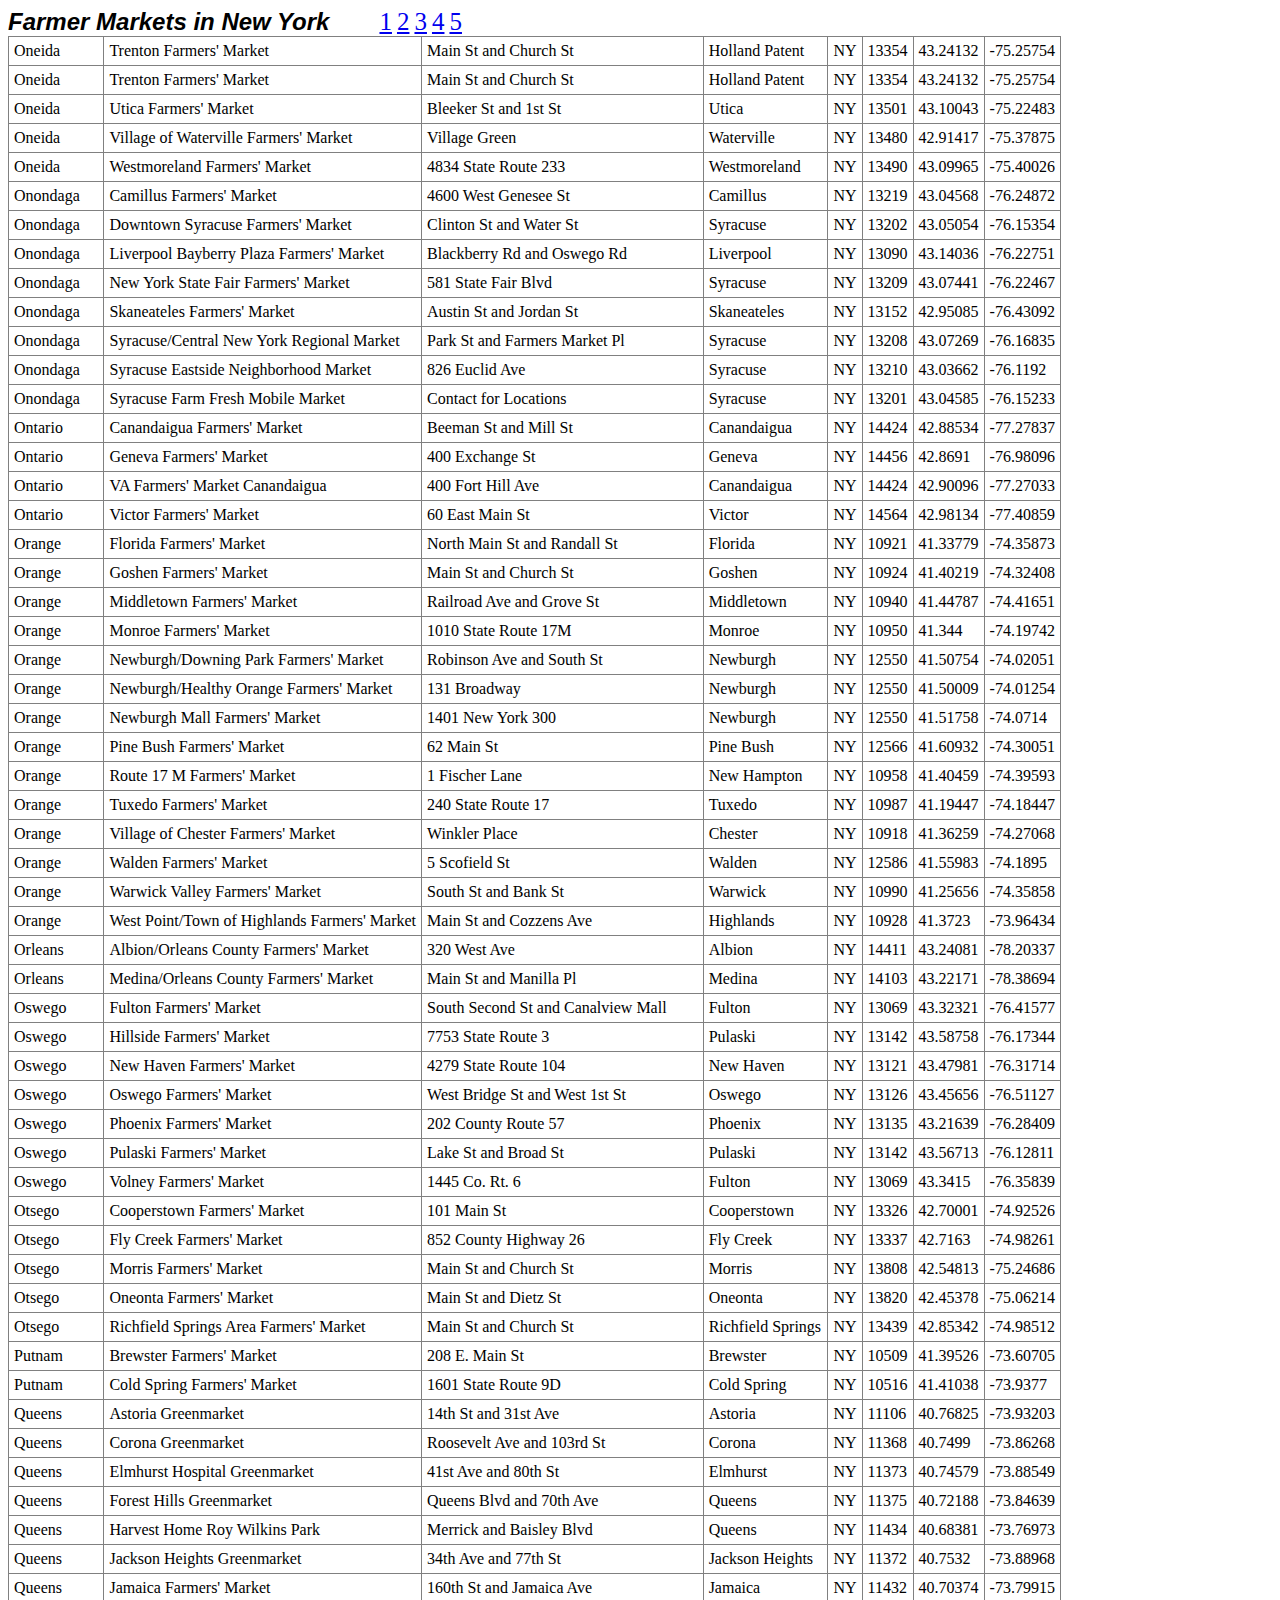
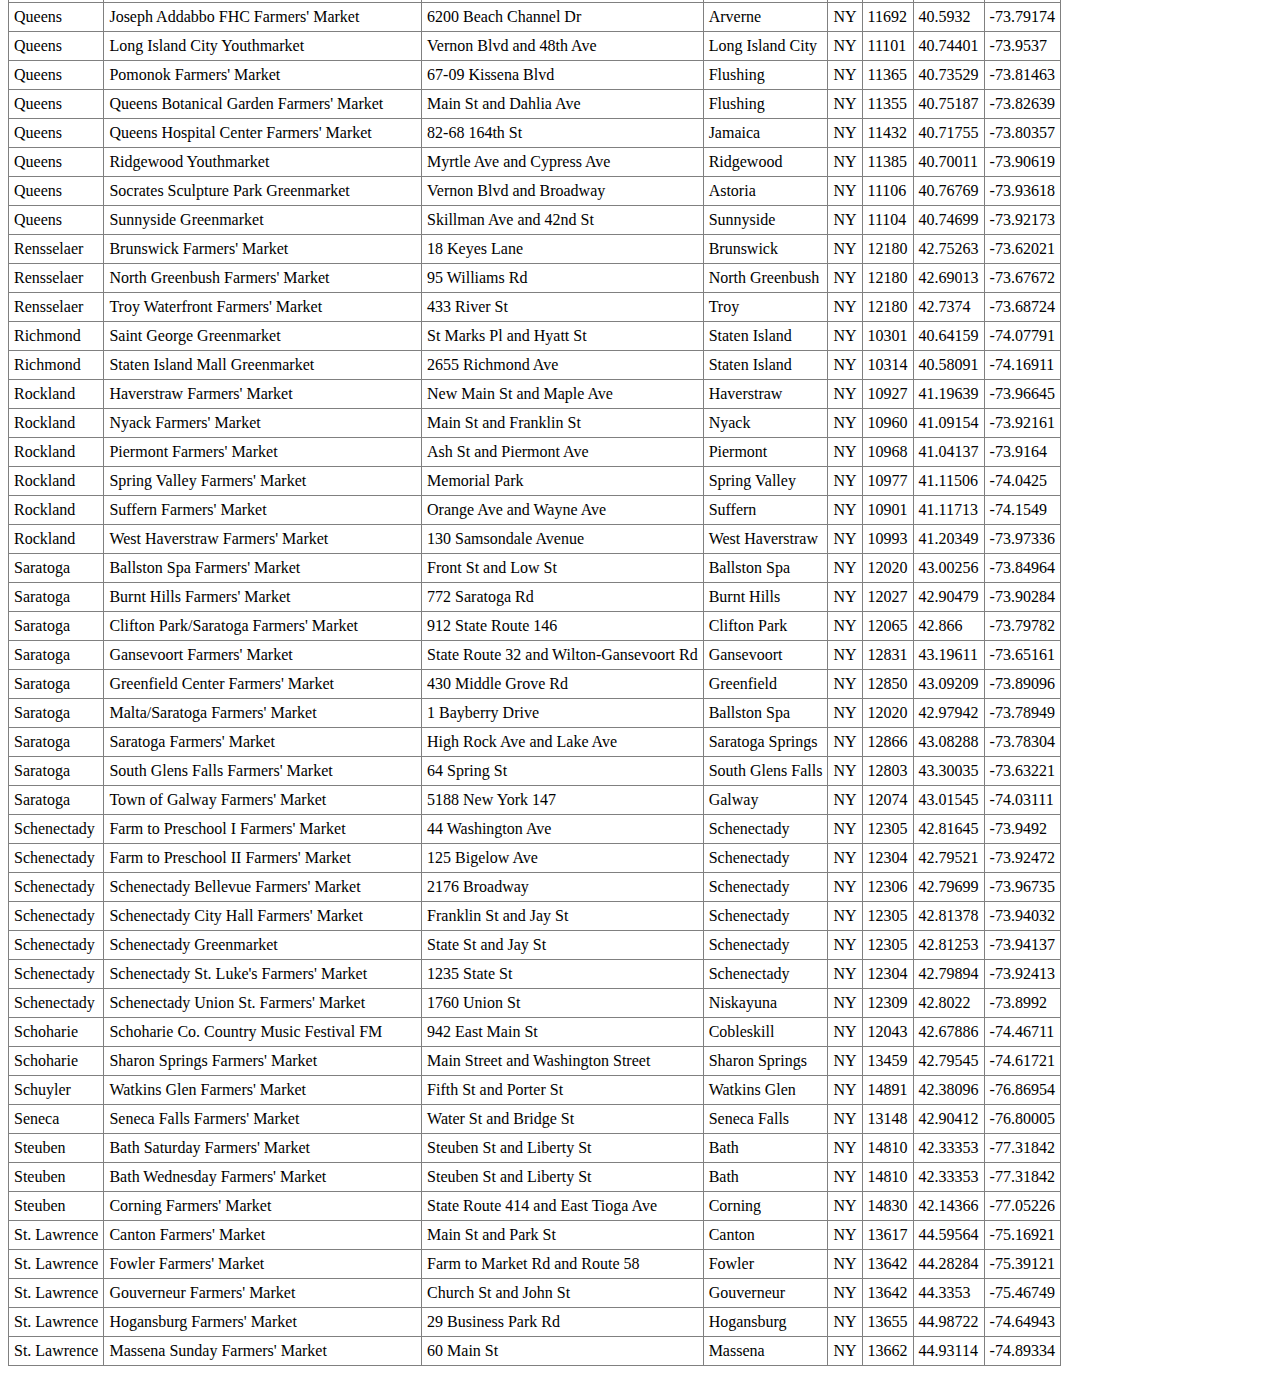
<file: page4.html>
<html>
<head>
    <title>Farmer Markets in New York</title>
        <link href="style.css" rel="stylesheet" type="text/css"></head>
<body>
<h1>Farmer Markets in New York</h1>
<ul id="pages">
<li><a href="page1.html">1</a></li> <li><a href="page2.html">2</a></li> <li><a href="page3.html">3</a></li> <li><a href="page4.html">4</a></li> <li><a href="page5.html">5</a></li> </ul>
    <table class="datatable">
    <tr>
        <td class="tabledata">Oneida</td>
        <td class="tabledata">Trenton Farmers' Market</td>
        <td class="tabledata">Main St and Church St</td>
        <td class="tabledata">Holland Patent</td>
        <td class="tabledata">NY</td>
        <td class="tabledata">13354</td>
        <td class="tabledata">43.24132</td>
        <td class="tabledata">-75.25754</td>
    </tr>
    <tr>
        <td class="tabledata">Oneida</td>
        <td class="tabledata">Trenton Farmers' Market</td>
        <td class="tabledata">Main St and Church St</td>
        <td class="tabledata">Holland Patent</td>
        <td class="tabledata">NY</td>
        <td class="tabledata">13354</td>
        <td class="tabledata">43.24132</td>
        <td class="tabledata">-75.25754</td>
    </tr>
    <tr>
        <td class="tabledata">Oneida</td>
        <td class="tabledata">Utica Farmers' Market</td>
        <td class="tabledata">Bleeker St and 1st St</td>
        <td class="tabledata">Utica</td>
        <td class="tabledata">NY</td>
        <td class="tabledata">13501</td>
        <td class="tabledata">43.10043</td>
        <td class="tabledata">-75.22483</td>
    </tr>
    <tr>
        <td class="tabledata">Oneida</td>
        <td class="tabledata">Village of Waterville Farmers' Market</td>
        <td class="tabledata">Village Green</td>
        <td class="tabledata">Waterville</td>
        <td class="tabledata">NY</td>
        <td class="tabledata">13480</td>
        <td class="tabledata">42.91417</td>
        <td class="tabledata">-75.37875</td>
    </tr>
    <tr>
        <td class="tabledata">Oneida</td>
        <td class="tabledata">Westmoreland Farmers' Market</td>
        <td class="tabledata">4834 State Route 233</td>
        <td class="tabledata">Westmoreland</td>
        <td class="tabledata">NY</td>
        <td class="tabledata">13490</td>
        <td class="tabledata">43.09965</td>
        <td class="tabledata">-75.40026</td>
    </tr>
    <tr>
        <td class="tabledata">Onondaga</td>
        <td class="tabledata">Camillus Farmers' Market</td>
        <td class="tabledata">4600 West Genesee St</td>
        <td class="tabledata">Camillus</td>
        <td class="tabledata">NY</td>
        <td class="tabledata">13219</td>
        <td class="tabledata">43.04568</td>
        <td class="tabledata">-76.24872</td>
    </tr>
    <tr>
        <td class="tabledata">Onondaga</td>
        <td class="tabledata">Downtown Syracuse Farmers' Market</td>
        <td class="tabledata">Clinton St and Water St</td>
        <td class="tabledata">Syracuse</td>
        <td class="tabledata">NY</td>
        <td class="tabledata">13202</td>
        <td class="tabledata">43.05054</td>
        <td class="tabledata">-76.15354</td>
    </tr>
    <tr>
        <td class="tabledata">Onondaga</td>
        <td class="tabledata">Liverpool Bayberry Plaza Farmers' Market</td>
        <td class="tabledata">Blackberry Rd and Oswego Rd</td>
        <td class="tabledata">Liverpool</td>
        <td class="tabledata">NY</td>
        <td class="tabledata">13090</td>
        <td class="tabledata">43.14036</td>
        <td class="tabledata">-76.22751</td>
    </tr>
    <tr>
        <td class="tabledata">Onondaga</td>
        <td class="tabledata">New York State Fair Farmers' Market</td>
        <td class="tabledata">581 State Fair Blvd</td>
        <td class="tabledata">Syracuse</td>
        <td class="tabledata">NY</td>
        <td class="tabledata">13209</td>
        <td class="tabledata">43.07441</td>
        <td class="tabledata">-76.22467</td>
    </tr>
    <tr>
        <td class="tabledata">Onondaga</td>
        <td class="tabledata">Skaneateles Farmers' Market</td>
        <td class="tabledata">Austin St and Jordan St</td>
        <td class="tabledata">Skaneateles</td>
        <td class="tabledata">NY</td>
        <td class="tabledata">13152</td>
        <td class="tabledata">42.95085</td>
        <td class="tabledata">-76.43092</td>
    </tr>
    <tr>
        <td class="tabledata">Onondaga</td>
        <td class="tabledata">Syracuse/Central New York Regional Market</td>
        <td class="tabledata">Park St and Farmers Market Pl</td>
        <td class="tabledata">Syracuse</td>
        <td class="tabledata">NY</td>
        <td class="tabledata">13208</td>
        <td class="tabledata">43.07269</td>
        <td class="tabledata">-76.16835</td>
    </tr>
    <tr>
        <td class="tabledata">Onondaga</td>
        <td class="tabledata">Syracuse Eastside Neighborhood Market</td>
        <td class="tabledata">826 Euclid Ave</td>
        <td class="tabledata">Syracuse</td>
        <td class="tabledata">NY</td>
        <td class="tabledata">13210</td>
        <td class="tabledata">43.03662</td>
        <td class="tabledata">-76.1192</td>
    </tr>
    <tr>
        <td class="tabledata">Onondaga</td>
        <td class="tabledata">Syracuse Farm Fresh Mobile Market</td>
        <td class="tabledata">Contact for Locations</td>
        <td class="tabledata">Syracuse</td>
        <td class="tabledata">NY</td>
        <td class="tabledata">13201</td>
        <td class="tabledata">43.04585</td>
        <td class="tabledata">-76.15233</td>
    </tr>
    <tr>
        <td class="tabledata">Ontario</td>
        <td class="tabledata">Canandaigua Farmers' Market</td>
        <td class="tabledata">Beeman St and Mill St</td>
        <td class="tabledata">Canandaigua</td>
        <td class="tabledata">NY</td>
        <td class="tabledata">14424</td>
        <td class="tabledata">42.88534</td>
        <td class="tabledata">-77.27837</td>
    </tr>
    <tr>
        <td class="tabledata">Ontario</td>
        <td class="tabledata">Geneva Farmers' Market</td>
        <td class="tabledata">400 Exchange St</td>
        <td class="tabledata">Geneva</td>
        <td class="tabledata">NY</td>
        <td class="tabledata">14456</td>
        <td class="tabledata">42.8691</td>
        <td class="tabledata">-76.98096</td>
    </tr>
    <tr>
        <td class="tabledata">Ontario</td>
        <td class="tabledata">VA Farmers' Market Canandaigua</td>
        <td class="tabledata">400 Fort Hill Ave</td>
        <td class="tabledata">Canandaigua</td>
        <td class="tabledata">NY</td>
        <td class="tabledata">14424</td>
        <td class="tabledata">42.90096</td>
        <td class="tabledata">-77.27033</td>
    </tr>
    <tr>
        <td class="tabledata">Ontario</td>
        <td class="tabledata">Victor Farmers' Market</td>
        <td class="tabledata">60 East Main St</td>
        <td class="tabledata">Victor</td>
        <td class="tabledata">NY</td>
        <td class="tabledata">14564</td>
        <td class="tabledata">42.98134</td>
        <td class="tabledata">-77.40859</td>
    </tr>
    <tr>
        <td class="tabledata">Orange</td>
        <td class="tabledata">Florida Farmers' Market</td>
        <td class="tabledata">North Main St and Randall St</td>
        <td class="tabledata">Florida</td>
        <td class="tabledata">NY</td>
        <td class="tabledata">10921</td>
        <td class="tabledata">41.33779</td>
        <td class="tabledata">-74.35873</td>
    </tr>
    <tr>
        <td class="tabledata">Orange</td>
        <td class="tabledata">Goshen Farmers' Market</td>
        <td class="tabledata">Main St and Church St</td>
        <td class="tabledata">Goshen</td>
        <td class="tabledata">NY</td>
        <td class="tabledata">10924</td>
        <td class="tabledata">41.40219</td>
        <td class="tabledata">-74.32408</td>
    </tr>
    <tr>
        <td class="tabledata">Orange</td>
        <td class="tabledata">Middletown Farmers' Market</td>
        <td class="tabledata">Railroad Ave and Grove St</td>
        <td class="tabledata">Middletown</td>
        <td class="tabledata">NY</td>
        <td class="tabledata">10940</td>
        <td class="tabledata">41.44787</td>
        <td class="tabledata">-74.41651</td>
    </tr>
    <tr>
        <td class="tabledata">Orange</td>
        <td class="tabledata">Monroe Farmers' Market</td>
        <td class="tabledata">1010 State Route 17M</td>
        <td class="tabledata">Monroe</td>
        <td class="tabledata">NY</td>
        <td class="tabledata">10950</td>
        <td class="tabledata">41.344</td>
        <td class="tabledata">-74.19742</td>
    </tr>
    <tr>
        <td class="tabledata">Orange</td>
        <td class="tabledata">Newburgh/Downing Park Farmers' Market</td>
        <td class="tabledata">Robinson Ave and South St</td>
        <td class="tabledata">Newburgh</td>
        <td class="tabledata">NY</td>
        <td class="tabledata">12550</td>
        <td class="tabledata">41.50754</td>
        <td class="tabledata">-74.02051</td>
    </tr>
    <tr>
        <td class="tabledata">Orange</td>
        <td class="tabledata">Newburgh/Healthy Orange Farmers' Market</td>
        <td class="tabledata">131 Broadway</td>
        <td class="tabledata">Newburgh</td>
        <td class="tabledata">NY</td>
        <td class="tabledata">12550</td>
        <td class="tabledata">41.50009</td>
        <td class="tabledata">-74.01254</td>
    </tr>
    <tr>
        <td class="tabledata">Orange</td>
        <td class="tabledata">Newburgh Mall Farmers' Market</td>
        <td class="tabledata">1401 New York 300</td>
        <td class="tabledata">Newburgh</td>
        <td class="tabledata">NY</td>
        <td class="tabledata">12550</td>
        <td class="tabledata">41.51758</td>
        <td class="tabledata">-74.0714</td>
    </tr>
    <tr>
        <td class="tabledata">Orange</td>
        <td class="tabledata">Pine Bush Farmers' Market</td>
        <td class="tabledata">62 Main St</td>
        <td class="tabledata">Pine Bush</td>
        <td class="tabledata">NY</td>
        <td class="tabledata">12566</td>
        <td class="tabledata">41.60932</td>
        <td class="tabledata">-74.30051</td>
    </tr>
    <tr>
        <td class="tabledata">Orange</td>
        <td class="tabledata">Route 17 M Farmers' Market</td>
        <td class="tabledata">1 Fischer Lane</td>
        <td class="tabledata">New Hampton</td>
        <td class="tabledata">NY</td>
        <td class="tabledata">10958</td>
        <td class="tabledata">41.40459</td>
        <td class="tabledata">-74.39593</td>
    </tr>
    <tr>
        <td class="tabledata">Orange</td>
        <td class="tabledata">Tuxedo Farmers' Market</td>
        <td class="tabledata">240 State Route 17</td>
        <td class="tabledata">Tuxedo</td>
        <td class="tabledata">NY</td>
        <td class="tabledata">10987</td>
        <td class="tabledata">41.19447</td>
        <td class="tabledata">-74.18447</td>
    </tr>
    <tr>
        <td class="tabledata">Orange</td>
        <td class="tabledata">Village of Chester Farmers' Market</td>
        <td class="tabledata">Winkler Place</td>
        <td class="tabledata">Chester</td>
        <td class="tabledata">NY</td>
        <td class="tabledata">10918</td>
        <td class="tabledata">41.36259</td>
        <td class="tabledata">-74.27068</td>
    </tr>
    <tr>
        <td class="tabledata">Orange</td>
        <td class="tabledata">Walden Farmers' Market</td>
        <td class="tabledata">5 Scofield St</td>
        <td class="tabledata">Walden</td>
        <td class="tabledata">NY</td>
        <td class="tabledata">12586</td>
        <td class="tabledata">41.55983</td>
        <td class="tabledata">-74.1895</td>
    </tr>
    <tr>
        <td class="tabledata">Orange</td>
        <td class="tabledata">Warwick Valley Farmers' Market</td>
        <td class="tabledata">South St and Bank St</td>
        <td class="tabledata">Warwick</td>
        <td class="tabledata">NY</td>
        <td class="tabledata">10990</td>
        <td class="tabledata">41.25656</td>
        <td class="tabledata">-74.35858</td>
    </tr>
    <tr>
        <td class="tabledata">Orange</td>
        <td class="tabledata">West Point/Town of Highlands Farmers' Market</td>
        <td class="tabledata">Main St and Cozzens Ave</td>
        <td class="tabledata">Highlands</td>
        <td class="tabledata">NY</td>
        <td class="tabledata">10928</td>
        <td class="tabledata">41.3723</td>
        <td class="tabledata">-73.96434</td>
    </tr>
    <tr>
        <td class="tabledata">Orleans</td>
        <td class="tabledata">Albion/Orleans County Farmers' Market</td>
        <td class="tabledata">320 West Ave</td>
        <td class="tabledata">Albion</td>
        <td class="tabledata">NY</td>
        <td class="tabledata">14411</td>
        <td class="tabledata">43.24081</td>
        <td class="tabledata">-78.20337</td>
    </tr>
    <tr>
        <td class="tabledata">Orleans</td>
        <td class="tabledata">Medina/Orleans County Farmers' Market</td>
        <td class="tabledata">Main St and Manilla Pl</td>
        <td class="tabledata">Medina</td>
        <td class="tabledata">NY</td>
        <td class="tabledata">14103</td>
        <td class="tabledata">43.22171</td>
        <td class="tabledata">-78.38694</td>
    </tr>
    <tr>
        <td class="tabledata">Oswego</td>
        <td class="tabledata">Fulton Farmers' Market</td>
        <td class="tabledata">South Second St and Canalview Mall</td>
        <td class="tabledata">Fulton</td>
        <td class="tabledata">NY</td>
        <td class="tabledata">13069</td>
        <td class="tabledata">43.32321</td>
        <td class="tabledata">-76.41577</td>
    </tr>
    <tr>
        <td class="tabledata">Oswego</td>
        <td class="tabledata">Hillside Farmers' Market</td>
        <td class="tabledata">7753 State Route 3</td>
        <td class="tabledata">Pulaski</td>
        <td class="tabledata">NY</td>
        <td class="tabledata">13142</td>
        <td class="tabledata">43.58758</td>
        <td class="tabledata">-76.17344</td>
    </tr>
    <tr>
        <td class="tabledata">Oswego</td>
        <td class="tabledata">New Haven Farmers' Market</td>
        <td class="tabledata">4279 State Route 104</td>
        <td class="tabledata">New Haven</td>
        <td class="tabledata">NY</td>
        <td class="tabledata">13121</td>
        <td class="tabledata">43.47981</td>
        <td class="tabledata">-76.31714</td>
    </tr>
    <tr>
        <td class="tabledata">Oswego</td>
        <td class="tabledata">Oswego Farmers' Market</td>
        <td class="tabledata">West Bridge St and West 1st St</td>
        <td class="tabledata">Oswego</td>
        <td class="tabledata">NY</td>
        <td class="tabledata">13126</td>
        <td class="tabledata">43.45656</td>
        <td class="tabledata">-76.51127</td>
    </tr>
    <tr>
        <td class="tabledata">Oswego</td>
        <td class="tabledata">Phoenix Farmers' Market</td>
        <td class="tabledata">202 County Route 57</td>
        <td class="tabledata">Phoenix</td>
        <td class="tabledata">NY</td>
        <td class="tabledata">13135</td>
        <td class="tabledata">43.21639</td>
        <td class="tabledata">-76.28409</td>
    </tr>
    <tr>
        <td class="tabledata">Oswego</td>
        <td class="tabledata">Pulaski Farmers' Market</td>
        <td class="tabledata">Lake St and Broad St</td>
        <td class="tabledata">Pulaski</td>
        <td class="tabledata">NY</td>
        <td class="tabledata">13142</td>
        <td class="tabledata">43.56713</td>
        <td class="tabledata">-76.12811</td>
    </tr>
    <tr>
        <td class="tabledata">Oswego</td>
        <td class="tabledata">Volney Farmers' Market</td>
        <td class="tabledata">1445 Co. Rt. 6</td>
        <td class="tabledata">Fulton</td>
        <td class="tabledata">NY</td>
        <td class="tabledata">13069</td>
        <td class="tabledata">43.3415</td>
        <td class="tabledata">-76.35839</td>
    </tr>
    <tr>
        <td class="tabledata">Otsego</td>
        <td class="tabledata">Cooperstown Farmers' Market</td>
        <td class="tabledata">101 Main St</td>
        <td class="tabledata">Cooperstown</td>
        <td class="tabledata">NY</td>
        <td class="tabledata">13326</td>
        <td class="tabledata">42.70001</td>
        <td class="tabledata">-74.92526</td>
    </tr>
    <tr>
        <td class="tabledata">Otsego</td>
        <td class="tabledata">Fly Creek Farmers' Market</td>
        <td class="tabledata">852 County Highway 26</td>
        <td class="tabledata">Fly Creek</td>
        <td class="tabledata">NY</td>
        <td class="tabledata">13337</td>
        <td class="tabledata">42.7163</td>
        <td class="tabledata">-74.98261</td>
    </tr>
    <tr>
        <td class="tabledata">Otsego</td>
        <td class="tabledata">Morris Farmers' Market</td>
        <td class="tabledata">Main St and Church St</td>
        <td class="tabledata">Morris</td>
        <td class="tabledata">NY</td>
        <td class="tabledata">13808</td>
        <td class="tabledata">42.54813</td>
        <td class="tabledata">-75.24686</td>
    </tr>
    <tr>
        <td class="tabledata">Otsego</td>
        <td class="tabledata">Oneonta Farmers' Market</td>
        <td class="tabledata">Main St and Dietz St</td>
        <td class="tabledata">Oneonta</td>
        <td class="tabledata">NY</td>
        <td class="tabledata">13820</td>
        <td class="tabledata">42.45378</td>
        <td class="tabledata">-75.06214</td>
    </tr>
    <tr>
        <td class="tabledata">Otsego</td>
        <td class="tabledata">Richfield Springs Area Farmers' Market</td>
        <td class="tabledata">Main St and Church St</td>
        <td class="tabledata">Richfield Springs</td>
        <td class="tabledata">NY</td>
        <td class="tabledata">13439</td>
        <td class="tabledata">42.85342</td>
        <td class="tabledata">-74.98512</td>
    </tr>
    <tr>
        <td class="tabledata">Putnam</td>
        <td class="tabledata">Brewster Farmers' Market</td>
        <td class="tabledata">208 E. Main St</td>
        <td class="tabledata">Brewster</td>
        <td class="tabledata">NY</td>
        <td class="tabledata">10509</td>
        <td class="tabledata">41.39526</td>
        <td class="tabledata">-73.60705</td>
    </tr>
    <tr>
        <td class="tabledata">Putnam</td>
        <td class="tabledata">Cold Spring Farmers' Market</td>
        <td class="tabledata">1601 State Route 9D</td>
        <td class="tabledata">Cold Spring</td>
        <td class="tabledata">NY</td>
        <td class="tabledata">10516</td>
        <td class="tabledata">41.41038</td>
        <td class="tabledata">-73.9377</td>
    </tr>
    <tr>
        <td class="tabledata">Queens</td>
        <td class="tabledata">Astoria Greenmarket</td>
        <td class="tabledata">14th St and 31st Ave</td>
        <td class="tabledata">Astoria</td>
        <td class="tabledata">NY</td>
        <td class="tabledata">11106</td>
        <td class="tabledata">40.76825</td>
        <td class="tabledata">-73.93203</td>
    </tr>
    <tr>
        <td class="tabledata">Queens</td>
        <td class="tabledata">Corona Greenmarket</td>
        <td class="tabledata">Roosevelt Ave and 103rd St</td>
        <td class="tabledata">Corona</td>
        <td class="tabledata">NY</td>
        <td class="tabledata">11368</td>
        <td class="tabledata">40.7499</td>
        <td class="tabledata">-73.86268</td>
    </tr>
    <tr>
        <td class="tabledata">Queens</td>
        <td class="tabledata">Elmhurst Hospital Greenmarket</td>
        <td class="tabledata">41st Ave and 80th St</td>
        <td class="tabledata">Elmhurst</td>
        <td class="tabledata">NY</td>
        <td class="tabledata">11373</td>
        <td class="tabledata">40.74579</td>
        <td class="tabledata">-73.88549</td>
    </tr>
    <tr>
        <td class="tabledata">Queens</td>
        <td class="tabledata">Forest Hills Greenmarket</td>
        <td class="tabledata">Queens Blvd and 70th Ave</td>
        <td class="tabledata">Queens</td>
        <td class="tabledata">NY</td>
        <td class="tabledata">11375</td>
        <td class="tabledata">40.72188</td>
        <td class="tabledata">-73.84639</td>
    </tr>
    <tr>
        <td class="tabledata">Queens</td>
        <td class="tabledata">Harvest Home Roy Wilkins Park</td>
        <td class="tabledata">Merrick and Baisley Blvd</td>
        <td class="tabledata">Queens</td>
        <td class="tabledata">NY</td>
        <td class="tabledata">11434</td>
        <td class="tabledata">40.68381</td>
        <td class="tabledata">-73.76973</td>
    </tr>
    <tr>
        <td class="tabledata">Queens</td>
        <td class="tabledata">Jackson Heights Greenmarket</td>
        <td class="tabledata">34th Ave and 77th St</td>
        <td class="tabledata">Jackson Heights</td>
        <td class="tabledata">NY</td>
        <td class="tabledata">11372</td>
        <td class="tabledata">40.7532</td>
        <td class="tabledata">-73.88968</td>
    </tr>
    <tr>
        <td class="tabledata">Queens</td>
        <td class="tabledata">Jamaica Farmers' Market</td>
        <td class="tabledata">160th St and Jamaica Ave</td>
        <td class="tabledata">Jamaica</td>
        <td class="tabledata">NY</td>
        <td class="tabledata">11432</td>
        <td class="tabledata">40.70374</td>
        <td class="tabledata">-73.79915</td>
    </tr>
    <tr>
        <td class="tabledata">Queens</td>
        <td class="tabledata">Joseph Addabbo FHC Farmers' Market</td>
        <td class="tabledata">6200 Beach Channel Dr</td>
        <td class="tabledata">Arverne</td>
        <td class="tabledata">NY</td>
        <td class="tabledata">11692</td>
        <td class="tabledata">40.5932</td>
        <td class="tabledata">-73.79174</td>
    </tr>
    <tr>
        <td class="tabledata">Queens</td>
        <td class="tabledata">Long Island City Youthmarket</td>
        <td class="tabledata">Vernon Blvd and 48th Ave</td>
        <td class="tabledata">Long Island City</td>
        <td class="tabledata">NY</td>
        <td class="tabledata">11101</td>
        <td class="tabledata">40.74401</td>
        <td class="tabledata">-73.9537</td>
    </tr>
    <tr>
        <td class="tabledata">Queens</td>
        <td class="tabledata">Pomonok Farmers' Market</td>
        <td class="tabledata">67-09 Kissena Blvd</td>
        <td class="tabledata">Flushing</td>
        <td class="tabledata">NY</td>
        <td class="tabledata">11365</td>
        <td class="tabledata">40.73529</td>
        <td class="tabledata">-73.81463</td>
    </tr>
    <tr>
        <td class="tabledata">Queens</td>
        <td class="tabledata">Queens Botanical Garden Farmers' Market</td>
        <td class="tabledata">Main St and Dahlia Ave</td>
        <td class="tabledata">Flushing</td>
        <td class="tabledata">NY</td>
        <td class="tabledata">11355</td>
        <td class="tabledata">40.75187</td>
        <td class="tabledata">-73.82639</td>
    </tr>
    <tr>
        <td class="tabledata">Queens</td>
        <td class="tabledata">Queens Hospital Center Farmers' Market</td>
        <td class="tabledata">82-68 164th St</td>
        <td class="tabledata">Jamaica</td>
        <td class="tabledata">NY</td>
        <td class="tabledata">11432</td>
        <td class="tabledata">40.71755</td>
        <td class="tabledata">-73.80357</td>
    </tr>
    <tr>
        <td class="tabledata">Queens</td>
        <td class="tabledata">Ridgewood Youthmarket</td>
        <td class="tabledata">Myrtle Ave and Cypress Ave</td>
        <td class="tabledata">Ridgewood</td>
        <td class="tabledata">NY</td>
        <td class="tabledata">11385</td>
        <td class="tabledata">40.70011</td>
        <td class="tabledata">-73.90619</td>
    </tr>
    <tr>
        <td class="tabledata">Queens</td>
        <td class="tabledata">Socrates Sculpture Park Greenmarket</td>
        <td class="tabledata">Vernon Blvd and Broadway</td>
        <td class="tabledata">Astoria</td>
        <td class="tabledata">NY</td>
        <td class="tabledata">11106</td>
        <td class="tabledata">40.76769</td>
        <td class="tabledata">-73.93618</td>
    </tr>
    <tr>
        <td class="tabledata">Queens</td>
        <td class="tabledata">Sunnyside Greenmarket</td>
        <td class="tabledata">Skillman Ave and 42nd St</td>
        <td class="tabledata">Sunnyside</td>
        <td class="tabledata">NY</td>
        <td class="tabledata">11104</td>
        <td class="tabledata">40.74699</td>
        <td class="tabledata">-73.92173</td>
    </tr>
    <tr>
        <td class="tabledata">Rensselaer</td>
        <td class="tabledata">Brunswick Farmers' Market</td>
        <td class="tabledata">18 Keyes Lane</td>
        <td class="tabledata">Brunswick</td>
        <td class="tabledata">NY</td>
        <td class="tabledata">12180</td>
        <td class="tabledata">42.75263</td>
        <td class="tabledata">-73.62021</td>
    </tr>
    <tr>
        <td class="tabledata">Rensselaer</td>
        <td class="tabledata">North Greenbush Farmers' Market</td>
        <td class="tabledata">95 Williams Rd</td>
        <td class="tabledata">North Greenbush</td>
        <td class="tabledata">NY</td>
        <td class="tabledata">12180</td>
        <td class="tabledata">42.69013</td>
        <td class="tabledata">-73.67672</td>
    </tr>
    <tr>
        <td class="tabledata">Rensselaer</td>
        <td class="tabledata">Troy Waterfront Farmers' Market</td>
        <td class="tabledata">433 River St</td>
        <td class="tabledata">Troy</td>
        <td class="tabledata">NY</td>
        <td class="tabledata">12180</td>
        <td class="tabledata">42.7374</td>
        <td class="tabledata">-73.68724</td>
    </tr>
    <tr>
        <td class="tabledata">Richmond</td>
        <td class="tabledata">Saint George Greenmarket</td>
        <td class="tabledata">St Marks Pl and Hyatt St</td>
        <td class="tabledata">Staten Island</td>
        <td class="tabledata">NY</td>
        <td class="tabledata">10301</td>
        <td class="tabledata">40.64159</td>
        <td class="tabledata">-74.07791</td>
    </tr>
    <tr>
        <td class="tabledata">Richmond</td>
        <td class="tabledata">Staten Island Mall Greenmarket</td>
        <td class="tabledata">2655 Richmond Ave</td>
        <td class="tabledata">Staten Island</td>
        <td class="tabledata">NY</td>
        <td class="tabledata">10314</td>
        <td class="tabledata">40.58091</td>
        <td class="tabledata">-74.16911</td>
    </tr>
    <tr>
        <td class="tabledata">Rockland</td>
        <td class="tabledata">Haverstraw Farmers' Market</td>
        <td class="tabledata">New Main St and Maple Ave</td>
        <td class="tabledata">Haverstraw</td>
        <td class="tabledata">NY</td>
        <td class="tabledata">10927</td>
        <td class="tabledata">41.19639</td>
        <td class="tabledata">-73.96645</td>
    </tr>
    <tr>
        <td class="tabledata">Rockland</td>
        <td class="tabledata">Nyack Farmers' Market</td>
        <td class="tabledata">Main St and Franklin St</td>
        <td class="tabledata">Nyack</td>
        <td class="tabledata">NY</td>
        <td class="tabledata">10960</td>
        <td class="tabledata">41.09154</td>
        <td class="tabledata">-73.92161</td>
    </tr>
    <tr>
        <td class="tabledata">Rockland</td>
        <td class="tabledata">Piermont Farmers' Market</td>
        <td class="tabledata">Ash St and Piermont Ave</td>
        <td class="tabledata">Piermont</td>
        <td class="tabledata">NY</td>
        <td class="tabledata">10968</td>
        <td class="tabledata">41.04137</td>
        <td class="tabledata">-73.9164</td>
    </tr>
    <tr>
        <td class="tabledata">Rockland</td>
        <td class="tabledata">Spring Valley Farmers' Market</td>
        <td class="tabledata">Memorial Park</td>
        <td class="tabledata">Spring Valley</td>
        <td class="tabledata">NY</td>
        <td class="tabledata">10977</td>
        <td class="tabledata">41.11506</td>
        <td class="tabledata">-74.0425</td>
    </tr>
    <tr>
        <td class="tabledata">Rockland</td>
        <td class="tabledata">Suffern Farmers' Market</td>
        <td class="tabledata">Orange Ave and Wayne Ave</td>
        <td class="tabledata">Suffern</td>
        <td class="tabledata">NY</td>
        <td class="tabledata">10901</td>
        <td class="tabledata">41.11713</td>
        <td class="tabledata">-74.1549</td>
    </tr>
    <tr>
        <td class="tabledata">Rockland</td>
        <td class="tabledata">West Haverstraw Farmers' Market</td>
        <td class="tabledata">130 Samsondale Avenue</td>
        <td class="tabledata">West Haverstraw</td>
        <td class="tabledata">NY</td>
        <td class="tabledata">10993</td>
        <td class="tabledata">41.20349</td>
        <td class="tabledata">-73.97336</td>
    </tr>
    <tr>
        <td class="tabledata">Saratoga</td>
        <td class="tabledata">Ballston Spa Farmers' Market</td>
        <td class="tabledata">Front St and Low St</td>
        <td class="tabledata">Ballston Spa</td>
        <td class="tabledata">NY</td>
        <td class="tabledata">12020</td>
        <td class="tabledata">43.00256</td>
        <td class="tabledata">-73.84964</td>
    </tr>
    <tr>
        <td class="tabledata">Saratoga</td>
        <td class="tabledata">Burnt Hills Farmers' Market</td>
        <td class="tabledata">772 Saratoga Rd</td>
        <td class="tabledata">Burnt Hills</td>
        <td class="tabledata">NY</td>
        <td class="tabledata">12027</td>
        <td class="tabledata">42.90479</td>
        <td class="tabledata">-73.90284</td>
    </tr>
    <tr>
        <td class="tabledata">Saratoga</td>
        <td class="tabledata">Clifton Park/Saratoga Farmers' Market</td>
        <td class="tabledata">912 State Route 146</td>
        <td class="tabledata">Clifton Park</td>
        <td class="tabledata">NY</td>
        <td class="tabledata">12065</td>
        <td class="tabledata">42.866</td>
        <td class="tabledata">-73.79782</td>
    </tr>
    <tr>
        <td class="tabledata">Saratoga</td>
        <td class="tabledata">Gansevoort Farmers' Market</td>
        <td class="tabledata">State Route 32 and Wilton-Gansevoort Rd</td>
        <td class="tabledata">Gansevoort</td>
        <td class="tabledata">NY</td>
        <td class="tabledata">12831</td>
        <td class="tabledata">43.19611</td>
        <td class="tabledata">-73.65161</td>
    </tr>
    <tr>
        <td class="tabledata">Saratoga</td>
        <td class="tabledata">Greenfield Center Farmers' Market</td>
        <td class="tabledata">430 Middle Grove Rd</td>
        <td class="tabledata">Greenfield</td>
        <td class="tabledata">NY</td>
        <td class="tabledata">12850</td>
        <td class="tabledata">43.09209</td>
        <td class="tabledata">-73.89096</td>
    </tr>
    <tr>
        <td class="tabledata">Saratoga</td>
        <td class="tabledata">Malta/Saratoga Farmers' Market</td>
        <td class="tabledata">1 Bayberry Drive</td>
        <td class="tabledata">Ballston Spa</td>
        <td class="tabledata">NY</td>
        <td class="tabledata">12020</td>
        <td class="tabledata">42.97942</td>
        <td class="tabledata">-73.78949</td>
    </tr>
    <tr>
        <td class="tabledata">Saratoga</td>
        <td class="tabledata">Saratoga Farmers' Market</td>
        <td class="tabledata">High Rock Ave and Lake Ave</td>
        <td class="tabledata">Saratoga Springs</td>
        <td class="tabledata">NY</td>
        <td class="tabledata">12866</td>
        <td class="tabledata">43.08288</td>
        <td class="tabledata">-73.78304</td>
    </tr>
    <tr>
        <td class="tabledata">Saratoga</td>
        <td class="tabledata">South Glens Falls Farmers' Market</td>
        <td class="tabledata">64 Spring St</td>
        <td class="tabledata">South Glens Falls</td>
        <td class="tabledata">NY</td>
        <td class="tabledata">12803</td>
        <td class="tabledata">43.30035</td>
        <td class="tabledata">-73.63221</td>
    </tr>
    <tr>
        <td class="tabledata">Saratoga</td>
        <td class="tabledata">Town of Galway Farmers' Market</td>
        <td class="tabledata">5188 New York 147</td>
        <td class="tabledata">Galway</td>
        <td class="tabledata">NY</td>
        <td class="tabledata">12074</td>
        <td class="tabledata">43.01545</td>
        <td class="tabledata">-74.03111</td>
    </tr>
    <tr>
        <td class="tabledata">Schenectady</td>
        <td class="tabledata">Farm to Preschool I Farmers' Market</td>
        <td class="tabledata">44 Washington Ave</td>
        <td class="tabledata">Schenectady</td>
        <td class="tabledata">NY</td>
        <td class="tabledata">12305</td>
        <td class="tabledata">42.81645</td>
        <td class="tabledata">-73.9492</td>
    </tr>
    <tr>
        <td class="tabledata">Schenectady</td>
        <td class="tabledata">Farm to Preschool II Farmers' Market</td>
        <td class="tabledata">125 Bigelow Ave</td>
        <td class="tabledata">Schenectady</td>
        <td class="tabledata">NY</td>
        <td class="tabledata">12304</td>
        <td class="tabledata">42.79521</td>
        <td class="tabledata">-73.92472</td>
    </tr>
    <tr>
        <td class="tabledata">Schenectady</td>
        <td class="tabledata">Schenectady Bellevue Farmers' Market</td>
        <td class="tabledata">2176 Broadway</td>
        <td class="tabledata">Schenectady</td>
        <td class="tabledata">NY</td>
        <td class="tabledata">12306</td>
        <td class="tabledata">42.79699</td>
        <td class="tabledata">-73.96735</td>
    </tr>
    <tr>
        <td class="tabledata">Schenectady</td>
        <td class="tabledata">Schenectady City Hall Farmers' Market</td>
        <td class="tabledata">Franklin St and Jay St</td>
        <td class="tabledata">Schenectady</td>
        <td class="tabledata">NY</td>
        <td class="tabledata">12305</td>
        <td class="tabledata">42.81378</td>
        <td class="tabledata">-73.94032</td>
    </tr>
    <tr>
        <td class="tabledata">Schenectady</td>
        <td class="tabledata">Schenectady Greenmarket</td>
        <td class="tabledata">State St and Jay St</td>
        <td class="tabledata">Schenectady</td>
        <td class="tabledata">NY</td>
        <td class="tabledata">12305</td>
        <td class="tabledata">42.81253</td>
        <td class="tabledata">-73.94137</td>
    </tr>
    <tr>
        <td class="tabledata">Schenectady</td>
        <td class="tabledata">Schenectady St. Luke's Farmers' Market</td>
        <td class="tabledata">1235 State St</td>
        <td class="tabledata">Schenectady</td>
        <td class="tabledata">NY</td>
        <td class="tabledata">12304</td>
        <td class="tabledata">42.79894</td>
        <td class="tabledata">-73.92413</td>
    </tr>
    <tr>
        <td class="tabledata">Schenectady</td>
        <td class="tabledata">Schenectady Union St. Farmers' Market</td>
        <td class="tabledata">1760 Union St</td>
        <td class="tabledata">Niskayuna</td>
        <td class="tabledata">NY</td>
        <td class="tabledata">12309</td>
        <td class="tabledata">42.8022</td>
        <td class="tabledata">-73.8992</td>
    </tr>
    <tr>
        <td class="tabledata">Schoharie</td>
        <td class="tabledata">Schoharie Co. Country Music Festival FM</td>
        <td class="tabledata">942 East Main St</td>
        <td class="tabledata">Cobleskill</td>
        <td class="tabledata">NY</td>
        <td class="tabledata">12043</td>
        <td class="tabledata">42.67886</td>
        <td class="tabledata">-74.46711</td>
    </tr>
    <tr>
        <td class="tabledata">Schoharie</td>
        <td class="tabledata">Sharon Springs Farmers' Market</td>
        <td class="tabledata">Main Street and Washington Street</td>
        <td class="tabledata">Sharon Springs</td>
        <td class="tabledata">NY</td>
        <td class="tabledata">13459</td>
        <td class="tabledata">42.79545</td>
        <td class="tabledata">-74.61721</td>
    </tr>
    <tr>
        <td class="tabledata">Schuyler</td>
        <td class="tabledata">Watkins Glen Farmers' Market</td>
        <td class="tabledata">Fifth St and Porter St</td>
        <td class="tabledata">Watkins Glen</td>
        <td class="tabledata">NY</td>
        <td class="tabledata">14891</td>
        <td class="tabledata">42.38096</td>
        <td class="tabledata">-76.86954</td>
    </tr>
    <tr>
        <td class="tabledata">Seneca</td>
        <td class="tabledata">Seneca Falls Farmers' Market</td>
        <td class="tabledata">Water St and Bridge St</td>
        <td class="tabledata">Seneca Falls</td>
        <td class="tabledata">NY</td>
        <td class="tabledata">13148</td>
        <td class="tabledata">42.90412</td>
        <td class="tabledata">-76.80005</td>
    </tr>
    <tr>
        <td class="tabledata">Steuben</td>
        <td class="tabledata">Bath Saturday Farmers' Market</td>
        <td class="tabledata">Steuben St and Liberty St</td>
        <td class="tabledata">Bath</td>
        <td class="tabledata">NY</td>
        <td class="tabledata">14810</td>
        <td class="tabledata">42.33353</td>
        <td class="tabledata">-77.31842</td>
    </tr>
    <tr>
        <td class="tabledata">Steuben</td>
        <td class="tabledata">Bath Wednesday Farmers' Market</td>
        <td class="tabledata">Steuben St and Liberty St</td>
        <td class="tabledata">Bath</td>
        <td class="tabledata">NY</td>
        <td class="tabledata">14810</td>
        <td class="tabledata">42.33353</td>
        <td class="tabledata">-77.31842</td>
    </tr>
    <tr>
        <td class="tabledata">Steuben</td>
        <td class="tabledata">Corning Farmers' Market</td>
        <td class="tabledata">State Route 414 and East Tioga Ave</td>
        <td class="tabledata">Corning</td>
        <td class="tabledata">NY</td>
        <td class="tabledata">14830</td>
        <td class="tabledata">42.14366</td>
        <td class="tabledata">-77.05226</td>
    </tr>
    <tr>
        <td class="tabledata">St. Lawrence</td>
        <td class="tabledata">Canton Farmers' Market</td>
        <td class="tabledata">Main St and Park St</td>
        <td class="tabledata">Canton</td>
        <td class="tabledata">NY</td>
        <td class="tabledata">13617</td>
        <td class="tabledata">44.59564</td>
        <td class="tabledata">-75.16921</td>
    </tr>
    <tr>
        <td class="tabledata">St. Lawrence</td>
        <td class="tabledata">Fowler Farmers' Market</td>
        <td class="tabledata">Farm to Market Rd and Route 58</td>
        <td class="tabledata">Fowler</td>
        <td class="tabledata">NY</td>
        <td class="tabledata">13642</td>
        <td class="tabledata">44.28284</td>
        <td class="tabledata">-75.39121</td>
    </tr>
    <tr>
        <td class="tabledata">St. Lawrence</td>
        <td class="tabledata">Gouverneur Farmers' Market</td>
        <td class="tabledata">Church St and John St</td>
        <td class="tabledata">Gouverneur</td>
        <td class="tabledata">NY</td>
        <td class="tabledata">13642</td>
        <td class="tabledata">44.3353</td>
        <td class="tabledata">-75.46749</td>
    </tr>
    <tr>
        <td class="tabledata">St. Lawrence</td>
        <td class="tabledata">Hogansburg Farmers' Market</td>
        <td class="tabledata">29 Business Park Rd</td>
        <td class="tabledata">Hogansburg</td>
        <td class="tabledata">NY</td>
        <td class="tabledata">13655</td>
        <td class="tabledata">44.98722</td>
        <td class="tabledata">-74.64943</td>
    </tr>
    <tr>
        <td class="tabledata">St. Lawrence</td>
        <td class="tabledata">Massena Sunday Farmers' Market</td>
        <td class="tabledata">60 Main St</td>
        <td class="tabledata">Massena</td>
        <td class="tabledata">NY</td>
        <td class="tabledata">13662</td>
        <td class="tabledata">44.93114</td>
        <td class="tabledata">-74.89334</td>
    </tr>
    </table>
</body>
</html>
</file>
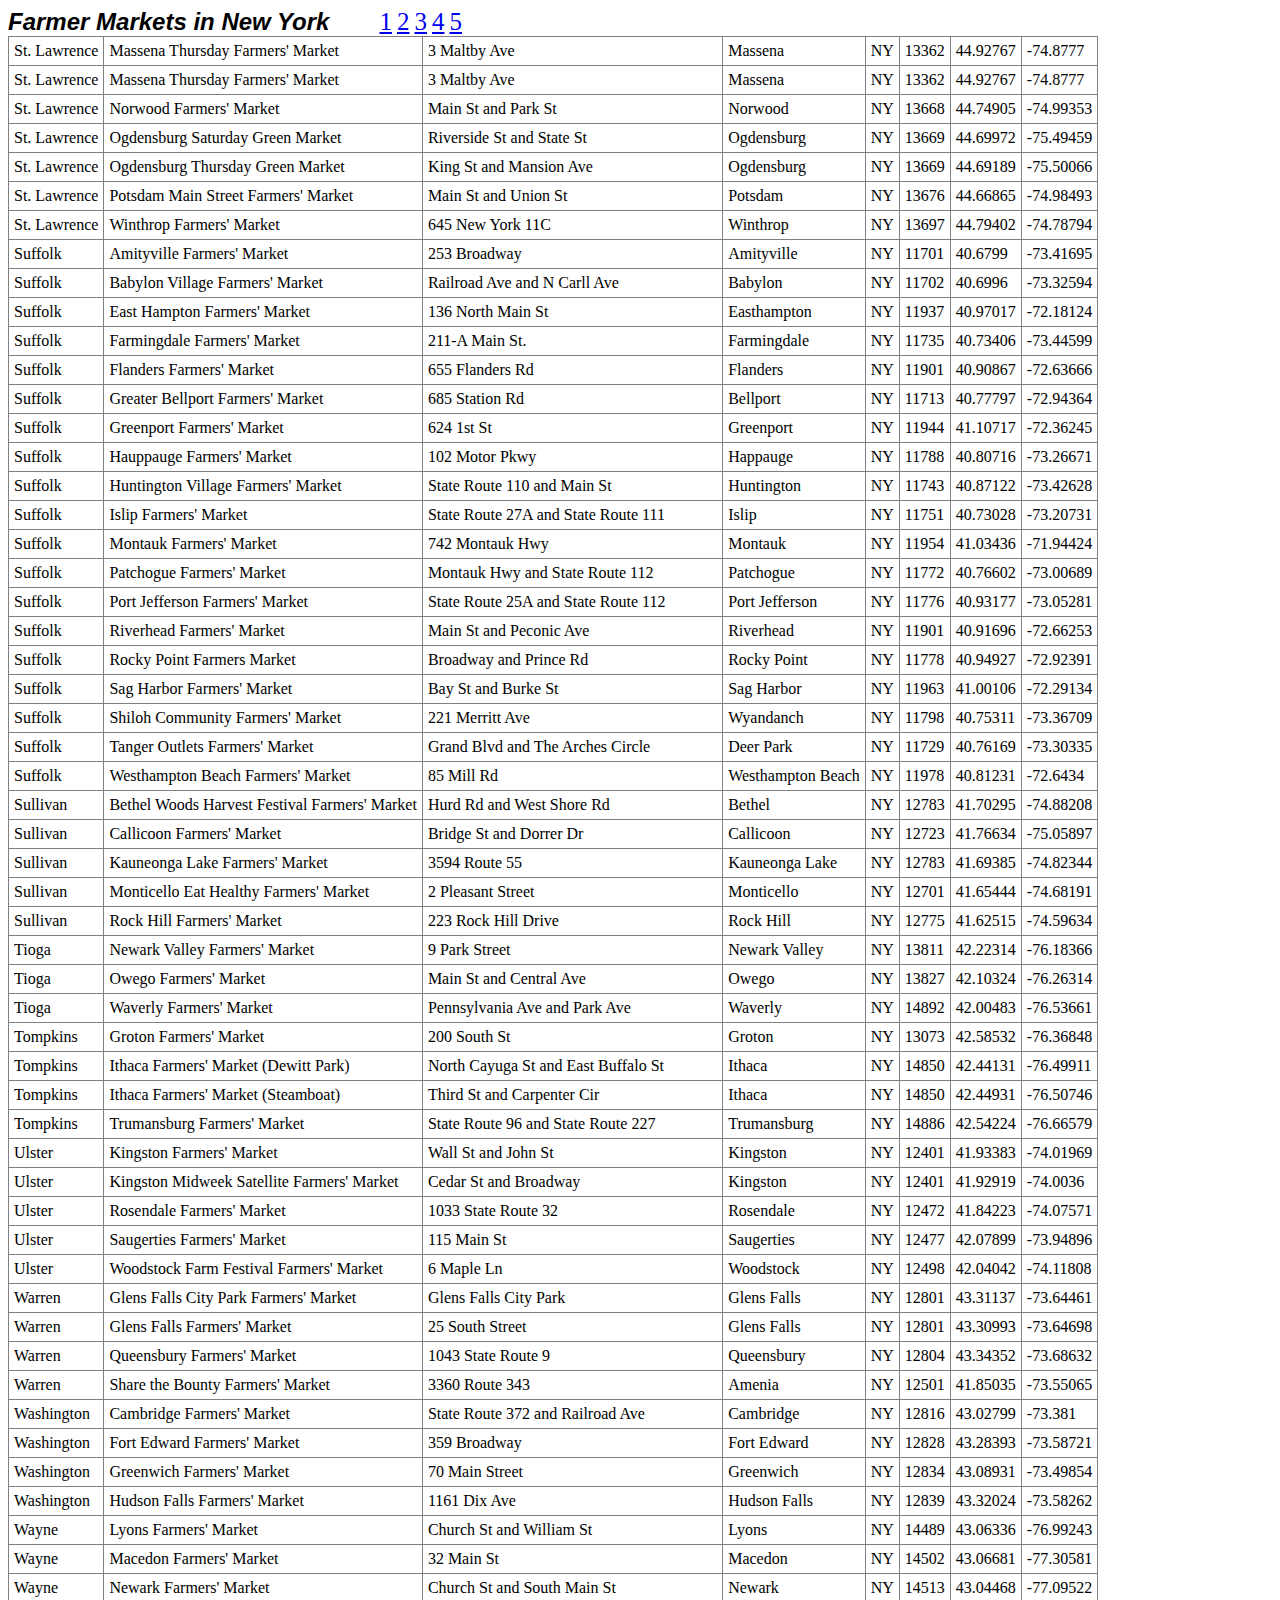
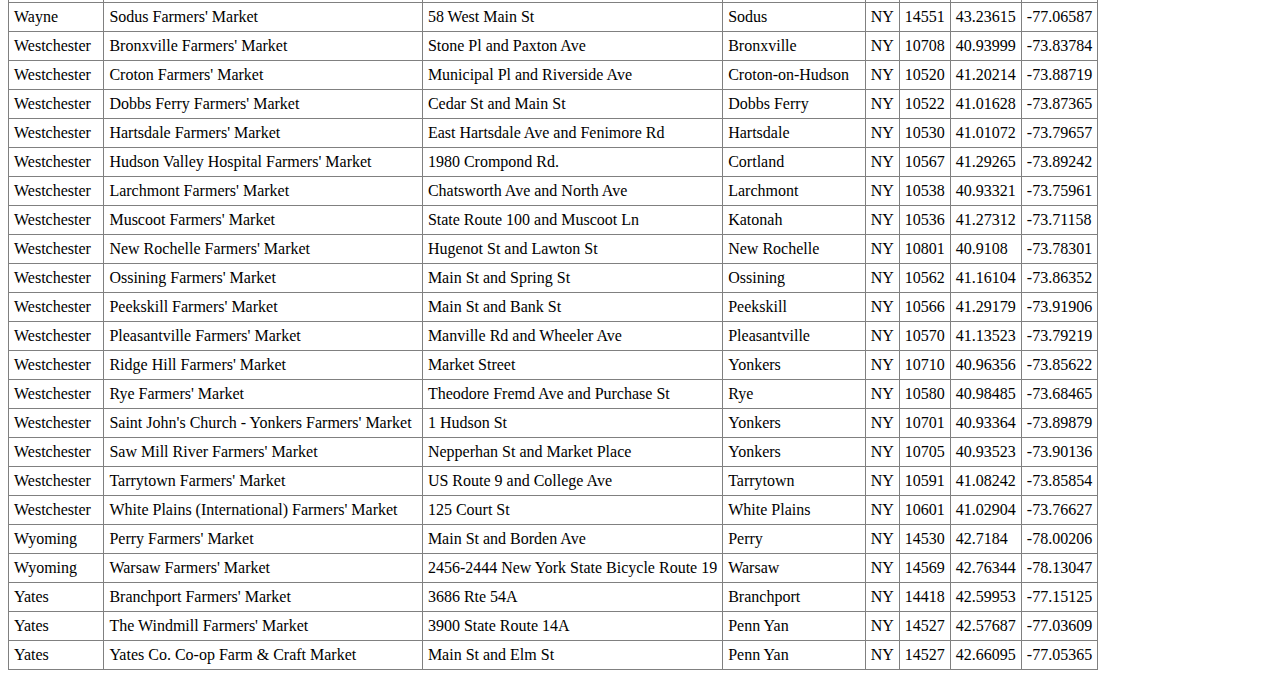
<file: page5.html>
<html>
<head>
    <title>Farmer Markets in New York</title>
        <link href="style.css" rel="stylesheet" type="text/css"></head>
<body>
<h1>Farmer Markets in New York</h1>
<ul id="pages">
<li><a href="page1.html">1</a></li> <li><a href="page2.html">2</a></li> <li><a href="page3.html">3</a></li> <li><a href="page4.html">4</a></li> <li><a href="page5.html">5</a></li> </ul>
    <table class="datatable">
    <tr>
        <td class="tabledata">St. Lawrence</td>
        <td class="tabledata">Massena Thursday Farmers' Market</td>
        <td class="tabledata">3 Maltby Ave</td>
        <td class="tabledata">Massena</td>
        <td class="tabledata">NY</td>
        <td class="tabledata">13362</td>
        <td class="tabledata">44.92767</td>
        <td class="tabledata">-74.8777</td>
    </tr>
    <tr>
        <td class="tabledata">St. Lawrence</td>
        <td class="tabledata">Massena Thursday Farmers' Market</td>
        <td class="tabledata">3 Maltby Ave</td>
        <td class="tabledata">Massena</td>
        <td class="tabledata">NY</td>
        <td class="tabledata">13362</td>
        <td class="tabledata">44.92767</td>
        <td class="tabledata">-74.8777</td>
    </tr>
    <tr>
        <td class="tabledata">St. Lawrence</td>
        <td class="tabledata">Norwood Farmers' Market</td>
        <td class="tabledata">Main St and Park St</td>
        <td class="tabledata">Norwood</td>
        <td class="tabledata">NY</td>
        <td class="tabledata">13668</td>
        <td class="tabledata">44.74905</td>
        <td class="tabledata">-74.99353</td>
    </tr>
    <tr>
        <td class="tabledata">St. Lawrence</td>
        <td class="tabledata">Ogdensburg Saturday Green Market</td>
        <td class="tabledata">Riverside St and State St</td>
        <td class="tabledata">Ogdensburg</td>
        <td class="tabledata">NY</td>
        <td class="tabledata">13669</td>
        <td class="tabledata">44.69972</td>
        <td class="tabledata">-75.49459</td>
    </tr>
    <tr>
        <td class="tabledata">St. Lawrence</td>
        <td class="tabledata">Ogdensburg Thursday Green Market</td>
        <td class="tabledata">King St and Mansion Ave</td>
        <td class="tabledata">Ogdensburg</td>
        <td class="tabledata">NY</td>
        <td class="tabledata">13669</td>
        <td class="tabledata">44.69189</td>
        <td class="tabledata">-75.50066</td>
    </tr>
    <tr>
        <td class="tabledata">St. Lawrence</td>
        <td class="tabledata">Potsdam Main Street Farmers' Market</td>
        <td class="tabledata">Main St and Union St</td>
        <td class="tabledata">Potsdam</td>
        <td class="tabledata">NY</td>
        <td class="tabledata">13676</td>
        <td class="tabledata">44.66865</td>
        <td class="tabledata">-74.98493</td>
    </tr>
    <tr>
        <td class="tabledata">St. Lawrence</td>
        <td class="tabledata">Winthrop Farmers' Market</td>
        <td class="tabledata">645 New York 11C</td>
        <td class="tabledata">Winthrop</td>
        <td class="tabledata">NY</td>
        <td class="tabledata">13697</td>
        <td class="tabledata">44.79402</td>
        <td class="tabledata">-74.78794</td>
    </tr>
    <tr>
        <td class="tabledata">Suffolk</td>
        <td class="tabledata">Amityville Farmers' Market</td>
        <td class="tabledata">253 Broadway</td>
        <td class="tabledata">Amityville</td>
        <td class="tabledata">NY</td>
        <td class="tabledata">11701</td>
        <td class="tabledata">40.6799</td>
        <td class="tabledata">-73.41695</td>
    </tr>
    <tr>
        <td class="tabledata">Suffolk</td>
        <td class="tabledata">Babylon Village Farmers' Market</td>
        <td class="tabledata">Railroad Ave and N Carll Ave</td>
        <td class="tabledata">Babylon</td>
        <td class="tabledata">NY</td>
        <td class="tabledata">11702</td>
        <td class="tabledata">40.6996</td>
        <td class="tabledata">-73.32594</td>
    </tr>
    <tr>
        <td class="tabledata">Suffolk</td>
        <td class="tabledata">East Hampton Farmers' Market</td>
        <td class="tabledata">136 North Main St</td>
        <td class="tabledata">Easthampton</td>
        <td class="tabledata">NY</td>
        <td class="tabledata">11937</td>
        <td class="tabledata">40.97017</td>
        <td class="tabledata">-72.18124</td>
    </tr>
    <tr>
        <td class="tabledata">Suffolk</td>
        <td class="tabledata">Farmingdale Farmers' Market</td>
        <td class="tabledata">211-A Main St.</td>
        <td class="tabledata">Farmingdale</td>
        <td class="tabledata">NY</td>
        <td class="tabledata">11735</td>
        <td class="tabledata">40.73406</td>
        <td class="tabledata">-73.44599</td>
    </tr>
    <tr>
        <td class="tabledata">Suffolk</td>
        <td class="tabledata">Flanders Farmers' Market</td>
        <td class="tabledata">655 Flanders Rd</td>
        <td class="tabledata">Flanders</td>
        <td class="tabledata">NY</td>
        <td class="tabledata">11901</td>
        <td class="tabledata">40.90867</td>
        <td class="tabledata">-72.63666</td>
    </tr>
    <tr>
        <td class="tabledata">Suffolk</td>
        <td class="tabledata">Greater Bellport Farmers' Market</td>
        <td class="tabledata">685 Station Rd</td>
        <td class="tabledata">Bellport</td>
        <td class="tabledata">NY</td>
        <td class="tabledata">11713</td>
        <td class="tabledata">40.77797</td>
        <td class="tabledata">-72.94364</td>
    </tr>
    <tr>
        <td class="tabledata">Suffolk</td>
        <td class="tabledata">Greenport Farmers' Market</td>
        <td class="tabledata">624 1st St</td>
        <td class="tabledata">Greenport</td>
        <td class="tabledata">NY</td>
        <td class="tabledata">11944</td>
        <td class="tabledata">41.10717</td>
        <td class="tabledata">-72.36245</td>
    </tr>
    <tr>
        <td class="tabledata">Suffolk</td>
        <td class="tabledata">Hauppauge Farmers' Market</td>
        <td class="tabledata">102 Motor Pkwy</td>
        <td class="tabledata">Happauge</td>
        <td class="tabledata">NY</td>
        <td class="tabledata">11788</td>
        <td class="tabledata">40.80716</td>
        <td class="tabledata">-73.26671</td>
    </tr>
    <tr>
        <td class="tabledata">Suffolk</td>
        <td class="tabledata">Huntington Village Farmers' Market</td>
        <td class="tabledata">State Route 110 and Main St</td>
        <td class="tabledata">Huntington</td>
        <td class="tabledata">NY</td>
        <td class="tabledata">11743</td>
        <td class="tabledata">40.87122</td>
        <td class="tabledata">-73.42628</td>
    </tr>
    <tr>
        <td class="tabledata">Suffolk</td>
        <td class="tabledata">Islip Farmers' Market</td>
        <td class="tabledata">State Route 27A and State Route 111</td>
        <td class="tabledata">Islip</td>
        <td class="tabledata">NY</td>
        <td class="tabledata">11751</td>
        <td class="tabledata">40.73028</td>
        <td class="tabledata">-73.20731</td>
    </tr>
    <tr>
        <td class="tabledata">Suffolk</td>
        <td class="tabledata">Montauk Farmers' Market</td>
        <td class="tabledata">742 Montauk Hwy</td>
        <td class="tabledata">Montauk</td>
        <td class="tabledata">NY</td>
        <td class="tabledata">11954</td>
        <td class="tabledata">41.03436</td>
        <td class="tabledata">-71.94424</td>
    </tr>
    <tr>
        <td class="tabledata">Suffolk</td>
        <td class="tabledata">Patchogue Farmers' Market</td>
        <td class="tabledata">Montauk Hwy and State Route 112</td>
        <td class="tabledata">Patchogue</td>
        <td class="tabledata">NY</td>
        <td class="tabledata">11772</td>
        <td class="tabledata">40.76602</td>
        <td class="tabledata">-73.00689</td>
    </tr>
    <tr>
        <td class="tabledata">Suffolk</td>
        <td class="tabledata">Port Jefferson Farmers' Market</td>
        <td class="tabledata">State Route 25A and State Route 112</td>
        <td class="tabledata">Port Jefferson</td>
        <td class="tabledata">NY</td>
        <td class="tabledata">11776</td>
        <td class="tabledata">40.93177</td>
        <td class="tabledata">-73.05281</td>
    </tr>
    <tr>
        <td class="tabledata">Suffolk</td>
        <td class="tabledata">Riverhead Farmers' Market</td>
        <td class="tabledata">Main St and Peconic Ave</td>
        <td class="tabledata">Riverhead</td>
        <td class="tabledata">NY</td>
        <td class="tabledata">11901</td>
        <td class="tabledata">40.91696</td>
        <td class="tabledata">-72.66253</td>
    </tr>
    <tr>
        <td class="tabledata">Suffolk</td>
        <td class="tabledata">Rocky Point Farmers Market</td>
        <td class="tabledata">Broadway and Prince Rd</td>
        <td class="tabledata">Rocky Point</td>
        <td class="tabledata">NY</td>
        <td class="tabledata">11778</td>
        <td class="tabledata">40.94927</td>
        <td class="tabledata">-72.92391</td>
    </tr>
    <tr>
        <td class="tabledata">Suffolk</td>
        <td class="tabledata">Sag Harbor Farmers' Market</td>
        <td class="tabledata">Bay St and Burke St</td>
        <td class="tabledata">Sag Harbor</td>
        <td class="tabledata">NY</td>
        <td class="tabledata">11963</td>
        <td class="tabledata">41.00106</td>
        <td class="tabledata">-72.29134</td>
    </tr>
    <tr>
        <td class="tabledata">Suffolk</td>
        <td class="tabledata">Shiloh Community Farmers' Market</td>
        <td class="tabledata">221 Merritt Ave</td>
        <td class="tabledata">Wyandanch</td>
        <td class="tabledata">NY</td>
        <td class="tabledata">11798</td>
        <td class="tabledata">40.75311</td>
        <td class="tabledata">-73.36709</td>
    </tr>
    <tr>
        <td class="tabledata">Suffolk</td>
        <td class="tabledata">Tanger Outlets Farmers' Market</td>
        <td class="tabledata">Grand Blvd and The Arches Circle</td>
        <td class="tabledata">Deer Park</td>
        <td class="tabledata">NY</td>
        <td class="tabledata">11729</td>
        <td class="tabledata">40.76169</td>
        <td class="tabledata">-73.30335</td>
    </tr>
    <tr>
        <td class="tabledata">Suffolk</td>
        <td class="tabledata">Westhampton Beach Farmers' Market</td>
        <td class="tabledata">85 Mill Rd</td>
        <td class="tabledata">Westhampton Beach</td>
        <td class="tabledata">NY</td>
        <td class="tabledata">11978</td>
        <td class="tabledata">40.81231</td>
        <td class="tabledata">-72.6434</td>
    </tr>
    <tr>
        <td class="tabledata">Sullivan</td>
        <td class="tabledata">Bethel Woods Harvest Festival Farmers' Market</td>
        <td class="tabledata">Hurd Rd and West Shore Rd</td>
        <td class="tabledata">Bethel</td>
        <td class="tabledata">NY</td>
        <td class="tabledata">12783</td>
        <td class="tabledata">41.70295</td>
        <td class="tabledata">-74.88208</td>
    </tr>
    <tr>
        <td class="tabledata">Sullivan</td>
        <td class="tabledata">Callicoon Farmers' Market</td>
        <td class="tabledata">Bridge St and Dorrer Dr</td>
        <td class="tabledata">Callicoon</td>
        <td class="tabledata">NY</td>
        <td class="tabledata">12723</td>
        <td class="tabledata">41.76634</td>
        <td class="tabledata">-75.05897</td>
    </tr>
    <tr>
        <td class="tabledata">Sullivan</td>
        <td class="tabledata">Kauneonga Lake Farmers' Market</td>
        <td class="tabledata">3594 Route 55</td>
        <td class="tabledata">Kauneonga Lake</td>
        <td class="tabledata">NY</td>
        <td class="tabledata">12783</td>
        <td class="tabledata">41.69385</td>
        <td class="tabledata">-74.82344</td>
    </tr>
    <tr>
        <td class="tabledata">Sullivan</td>
        <td class="tabledata">Monticello Eat Healthy Farmers' Market</td>
        <td class="tabledata">2 Pleasant Street</td>
        <td class="tabledata">Monticello</td>
        <td class="tabledata">NY</td>
        <td class="tabledata">12701</td>
        <td class="tabledata">41.65444</td>
        <td class="tabledata">-74.68191</td>
    </tr>
    <tr>
        <td class="tabledata">Sullivan</td>
        <td class="tabledata">Rock Hill Farmers' Market</td>
        <td class="tabledata">223 Rock Hill Drive</td>
        <td class="tabledata">Rock Hill</td>
        <td class="tabledata">NY</td>
        <td class="tabledata">12775</td>
        <td class="tabledata">41.62515</td>
        <td class="tabledata">-74.59634</td>
    </tr>
    <tr>
        <td class="tabledata">Tioga</td>
        <td class="tabledata">Newark Valley Farmers' Market</td>
        <td class="tabledata">9 Park Street</td>
        <td class="tabledata">Newark Valley</td>
        <td class="tabledata">NY</td>
        <td class="tabledata">13811</td>
        <td class="tabledata">42.22314</td>
        <td class="tabledata">-76.18366</td>
    </tr>
    <tr>
        <td class="tabledata">Tioga</td>
        <td class="tabledata">Owego Farmers' Market</td>
        <td class="tabledata">Main St and Central Ave</td>
        <td class="tabledata">Owego</td>
        <td class="tabledata">NY</td>
        <td class="tabledata">13827</td>
        <td class="tabledata">42.10324</td>
        <td class="tabledata">-76.26314</td>
    </tr>
    <tr>
        <td class="tabledata">Tioga</td>
        <td class="tabledata">Waverly Farmers' Market</td>
        <td class="tabledata">Pennsylvania Ave and Park Ave</td>
        <td class="tabledata">Waverly</td>
        <td class="tabledata">NY</td>
        <td class="tabledata">14892</td>
        <td class="tabledata">42.00483</td>
        <td class="tabledata">-76.53661</td>
    </tr>
    <tr>
        <td class="tabledata">Tompkins</td>
        <td class="tabledata">Groton Farmers' Market</td>
        <td class="tabledata">200 South St</td>
        <td class="tabledata">Groton</td>
        <td class="tabledata">NY</td>
        <td class="tabledata">13073</td>
        <td class="tabledata">42.58532</td>
        <td class="tabledata">-76.36848</td>
    </tr>
    <tr>
        <td class="tabledata">Tompkins</td>
        <td class="tabledata">Ithaca Farmers' Market (Dewitt Park)</td>
        <td class="tabledata">North Cayuga St and East Buffalo St</td>
        <td class="tabledata">Ithaca</td>
        <td class="tabledata">NY</td>
        <td class="tabledata">14850</td>
        <td class="tabledata">42.44131</td>
        <td class="tabledata">-76.49911</td>
    </tr>
    <tr>
        <td class="tabledata">Tompkins</td>
        <td class="tabledata">Ithaca Farmers' Market (Steamboat)</td>
        <td class="tabledata">Third St and Carpenter Cir</td>
        <td class="tabledata">Ithaca</td>
        <td class="tabledata">NY</td>
        <td class="tabledata">14850</td>
        <td class="tabledata">42.44931</td>
        <td class="tabledata">-76.50746</td>
    </tr>
    <tr>
        <td class="tabledata">Tompkins</td>
        <td class="tabledata">Trumansburg Farmers' Market</td>
        <td class="tabledata">State Route 96 and State Route 227</td>
        <td class="tabledata">Trumansburg</td>
        <td class="tabledata">NY</td>
        <td class="tabledata">14886</td>
        <td class="tabledata">42.54224</td>
        <td class="tabledata">-76.66579</td>
    </tr>
    <tr>
        <td class="tabledata">Ulster</td>
        <td class="tabledata">Kingston Farmers' Market</td>
        <td class="tabledata">Wall St and John St</td>
        <td class="tabledata">Kingston</td>
        <td class="tabledata">NY</td>
        <td class="tabledata">12401</td>
        <td class="tabledata">41.93383</td>
        <td class="tabledata">-74.01969</td>
    </tr>
    <tr>
        <td class="tabledata">Ulster</td>
        <td class="tabledata">Kingston Midweek Satellite Farmers' Market</td>
        <td class="tabledata">Cedar St and Broadway</td>
        <td class="tabledata">Kingston</td>
        <td class="tabledata">NY</td>
        <td class="tabledata">12401</td>
        <td class="tabledata">41.92919</td>
        <td class="tabledata">-74.0036</td>
    </tr>
    <tr>
        <td class="tabledata">Ulster</td>
        <td class="tabledata">Rosendale Farmers' Market</td>
        <td class="tabledata">1033 State Route 32</td>
        <td class="tabledata">Rosendale</td>
        <td class="tabledata">NY</td>
        <td class="tabledata">12472</td>
        <td class="tabledata">41.84223</td>
        <td class="tabledata">-74.07571</td>
    </tr>
    <tr>
        <td class="tabledata">Ulster</td>
        <td class="tabledata">Saugerties Farmers' Market</td>
        <td class="tabledata">115 Main St</td>
        <td class="tabledata">Saugerties</td>
        <td class="tabledata">NY</td>
        <td class="tabledata">12477</td>
        <td class="tabledata">42.07899</td>
        <td class="tabledata">-73.94896</td>
    </tr>
    <tr>
        <td class="tabledata">Ulster</td>
        <td class="tabledata">Woodstock Farm Festival Farmers' Market</td>
        <td class="tabledata">6 Maple Ln</td>
        <td class="tabledata">Woodstock</td>
        <td class="tabledata">NY</td>
        <td class="tabledata">12498</td>
        <td class="tabledata">42.04042</td>
        <td class="tabledata">-74.11808</td>
    </tr>
    <tr>
        <td class="tabledata">Warren</td>
        <td class="tabledata">Glens Falls City Park Farmers' Market</td>
        <td class="tabledata">Glens Falls City Park</td>
        <td class="tabledata">Glens Falls</td>
        <td class="tabledata">NY</td>
        <td class="tabledata">12801</td>
        <td class="tabledata">43.31137</td>
        <td class="tabledata">-73.64461</td>
    </tr>
    <tr>
        <td class="tabledata">Warren</td>
        <td class="tabledata">Glens Falls Farmers' Market</td>
        <td class="tabledata">25 South Street</td>
        <td class="tabledata">Glens Falls</td>
        <td class="tabledata">NY</td>
        <td class="tabledata">12801</td>
        <td class="tabledata">43.30993</td>
        <td class="tabledata">-73.64698</td>
    </tr>
    <tr>
        <td class="tabledata">Warren</td>
        <td class="tabledata">Queensbury Farmers' Market</td>
        <td class="tabledata">1043 State Route 9</td>
        <td class="tabledata">Queensbury</td>
        <td class="tabledata">NY</td>
        <td class="tabledata">12804</td>
        <td class="tabledata">43.34352</td>
        <td class="tabledata">-73.68632</td>
    </tr>
    <tr>
        <td class="tabledata">Warren</td>
        <td class="tabledata">Share the Bounty Farmers' Market</td>
        <td class="tabledata">3360 Route 343</td>
        <td class="tabledata">Amenia</td>
        <td class="tabledata">NY</td>
        <td class="tabledata">12501</td>
        <td class="tabledata">41.85035</td>
        <td class="tabledata">-73.55065</td>
    </tr>
    <tr>
        <td class="tabledata">Washington</td>
        <td class="tabledata">Cambridge Farmers' Market</td>
        <td class="tabledata">State Route 372 and Railroad Ave</td>
        <td class="tabledata">Cambridge</td>
        <td class="tabledata">NY</td>
        <td class="tabledata">12816</td>
        <td class="tabledata">43.02799</td>
        <td class="tabledata">-73.381</td>
    </tr>
    <tr>
        <td class="tabledata">Washington</td>
        <td class="tabledata">Fort Edward Farmers' Market</td>
        <td class="tabledata">359 Broadway</td>
        <td class="tabledata">Fort Edward</td>
        <td class="tabledata">NY</td>
        <td class="tabledata">12828</td>
        <td class="tabledata">43.28393</td>
        <td class="tabledata">-73.58721</td>
    </tr>
    <tr>
        <td class="tabledata">Washington</td>
        <td class="tabledata">Greenwich Farmers' Market</td>
        <td class="tabledata">70 Main Street</td>
        <td class="tabledata">Greenwich</td>
        <td class="tabledata">NY</td>
        <td class="tabledata">12834</td>
        <td class="tabledata">43.08931</td>
        <td class="tabledata">-73.49854</td>
    </tr>
    <tr>
        <td class="tabledata">Washington</td>
        <td class="tabledata">Hudson Falls Farmers' Market</td>
        <td class="tabledata">1161 Dix Ave</td>
        <td class="tabledata">Hudson Falls</td>
        <td class="tabledata">NY</td>
        <td class="tabledata">12839</td>
        <td class="tabledata">43.32024</td>
        <td class="tabledata">-73.58262</td>
    </tr>
    <tr>
        <td class="tabledata">Wayne</td>
        <td class="tabledata">Lyons Farmers' Market</td>
        <td class="tabledata">Church St and William St</td>
        <td class="tabledata">Lyons</td>
        <td class="tabledata">NY</td>
        <td class="tabledata">14489</td>
        <td class="tabledata">43.06336</td>
        <td class="tabledata">-76.99243</td>
    </tr>
    <tr>
        <td class="tabledata">Wayne</td>
        <td class="tabledata">Macedon Farmers' Market</td>
        <td class="tabledata">32 Main St</td>
        <td class="tabledata">Macedon</td>
        <td class="tabledata">NY</td>
        <td class="tabledata">14502</td>
        <td class="tabledata">43.06681</td>
        <td class="tabledata">-77.30581</td>
    </tr>
    <tr>
        <td class="tabledata">Wayne</td>
        <td class="tabledata">Newark Farmers' Market</td>
        <td class="tabledata">Church St and South Main St</td>
        <td class="tabledata">Newark</td>
        <td class="tabledata">NY</td>
        <td class="tabledata">14513</td>
        <td class="tabledata">43.04468</td>
        <td class="tabledata">-77.09522</td>
    </tr>
    <tr>
        <td class="tabledata">Wayne</td>
        <td class="tabledata">Sodus Farmers' Market</td>
        <td class="tabledata">58 West Main St</td>
        <td class="tabledata">Sodus</td>
        <td class="tabledata">NY</td>
        <td class="tabledata">14551</td>
        <td class="tabledata">43.23615</td>
        <td class="tabledata">-77.06587</td>
    </tr>
    <tr>
        <td class="tabledata">Westchester</td>
        <td class="tabledata">Bronxville Farmers' Market</td>
        <td class="tabledata">Stone Pl and Paxton Ave</td>
        <td class="tabledata">Bronxville</td>
        <td class="tabledata">NY</td>
        <td class="tabledata">10708</td>
        <td class="tabledata">40.93999</td>
        <td class="tabledata">-73.83784</td>
    </tr>
    <tr>
        <td class="tabledata">Westchester</td>
        <td class="tabledata">Croton Farmers' Market</td>
        <td class="tabledata">Municipal Pl and Riverside Ave</td>
        <td class="tabledata">Croton-on-Hudson</td>
        <td class="tabledata">NY</td>
        <td class="tabledata">10520</td>
        <td class="tabledata">41.20214</td>
        <td class="tabledata">-73.88719</td>
    </tr>
    <tr>
        <td class="tabledata">Westchester</td>
        <td class="tabledata">Dobbs Ferry Farmers' Market</td>
        <td class="tabledata">Cedar St and Main St</td>
        <td class="tabledata">Dobbs Ferry</td>
        <td class="tabledata">NY</td>
        <td class="tabledata">10522</td>
        <td class="tabledata">41.01628</td>
        <td class="tabledata">-73.87365</td>
    </tr>
    <tr>
        <td class="tabledata">Westchester</td>
        <td class="tabledata">Hartsdale Farmers' Market</td>
        <td class="tabledata">East Hartsdale Ave and Fenimore Rd</td>
        <td class="tabledata">Hartsdale</td>
        <td class="tabledata">NY</td>
        <td class="tabledata">10530</td>
        <td class="tabledata">41.01072</td>
        <td class="tabledata">-73.79657</td>
    </tr>
    <tr>
        <td class="tabledata">Westchester</td>
        <td class="tabledata">Hudson Valley Hospital Farmers' Market</td>
        <td class="tabledata">1980 Crompond Rd.</td>
        <td class="tabledata">Cortland</td>
        <td class="tabledata">NY</td>
        <td class="tabledata">10567</td>
        <td class="tabledata">41.29265</td>
        <td class="tabledata">-73.89242</td>
    </tr>
    <tr>
        <td class="tabledata">Westchester</td>
        <td class="tabledata">Larchmont Farmers' Market</td>
        <td class="tabledata">Chatsworth Ave and North Ave</td>
        <td class="tabledata">Larchmont</td>
        <td class="tabledata">NY</td>
        <td class="tabledata">10538</td>
        <td class="tabledata">40.93321</td>
        <td class="tabledata">-73.75961</td>
    </tr>
    <tr>
        <td class="tabledata">Westchester</td>
        <td class="tabledata">Muscoot Farmers' Market</td>
        <td class="tabledata">State Route 100 and Muscoot Ln</td>
        <td class="tabledata">Katonah</td>
        <td class="tabledata">NY</td>
        <td class="tabledata">10536</td>
        <td class="tabledata">41.27312</td>
        <td class="tabledata">-73.71158</td>
    </tr>
    <tr>
        <td class="tabledata">Westchester</td>
        <td class="tabledata">New Rochelle Farmers' Market</td>
        <td class="tabledata">Hugenot St and Lawton St</td>
        <td class="tabledata">New Rochelle</td>
        <td class="tabledata">NY</td>
        <td class="tabledata">10801</td>
        <td class="tabledata">40.9108</td>
        <td class="tabledata">-73.78301</td>
    </tr>
    <tr>
        <td class="tabledata">Westchester</td>
        <td class="tabledata">Ossining Farmers' Market</td>
        <td class="tabledata">Main St and Spring St</td>
        <td class="tabledata">Ossining</td>
        <td class="tabledata">NY</td>
        <td class="tabledata">10562</td>
        <td class="tabledata">41.16104</td>
        <td class="tabledata">-73.86352</td>
    </tr>
    <tr>
        <td class="tabledata">Westchester</td>
        <td class="tabledata">Peekskill Farmers' Market</td>
        <td class="tabledata">Main St and Bank St</td>
        <td class="tabledata">Peekskill</td>
        <td class="tabledata">NY</td>
        <td class="tabledata">10566</td>
        <td class="tabledata">41.29179</td>
        <td class="tabledata">-73.91906</td>
    </tr>
    <tr>
        <td class="tabledata">Westchester</td>
        <td class="tabledata">Pleasantville Farmers' Market</td>
        <td class="tabledata">Manville Rd and Wheeler Ave</td>
        <td class="tabledata">Pleasantville</td>
        <td class="tabledata">NY</td>
        <td class="tabledata">10570</td>
        <td class="tabledata">41.13523</td>
        <td class="tabledata">-73.79219</td>
    </tr>
    <tr>
        <td class="tabledata">Westchester</td>
        <td class="tabledata">Ridge Hill Farmers' Market</td>
        <td class="tabledata">Market Street</td>
        <td class="tabledata">Yonkers</td>
        <td class="tabledata">NY</td>
        <td class="tabledata">10710</td>
        <td class="tabledata">40.96356</td>
        <td class="tabledata">-73.85622</td>
    </tr>
    <tr>
        <td class="tabledata">Westchester</td>
        <td class="tabledata">Rye Farmers' Market</td>
        <td class="tabledata">Theodore Fremd Ave and Purchase St</td>
        <td class="tabledata">Rye</td>
        <td class="tabledata">NY</td>
        <td class="tabledata">10580</td>
        <td class="tabledata">40.98485</td>
        <td class="tabledata">-73.68465</td>
    </tr>
    <tr>
        <td class="tabledata">Westchester</td>
        <td class="tabledata">Saint John's Church - Yonkers Farmers' Market</td>
        <td class="tabledata">1 Hudson St</td>
        <td class="tabledata">Yonkers</td>
        <td class="tabledata">NY</td>
        <td class="tabledata">10701</td>
        <td class="tabledata">40.93364</td>
        <td class="tabledata">-73.89879</td>
    </tr>
    <tr>
        <td class="tabledata">Westchester</td>
        <td class="tabledata">Saw Mill River Farmers' Market</td>
        <td class="tabledata">Nepperhan St and Market Place</td>
        <td class="tabledata">Yonkers</td>
        <td class="tabledata">NY</td>
        <td class="tabledata">10705</td>
        <td class="tabledata">40.93523</td>
        <td class="tabledata">-73.90136</td>
    </tr>
    <tr>
        <td class="tabledata">Westchester</td>
        <td class="tabledata">Tarrytown Farmers' Market</td>
        <td class="tabledata">US Route 9 and College Ave</td>
        <td class="tabledata">Tarrytown</td>
        <td class="tabledata">NY</td>
        <td class="tabledata">10591</td>
        <td class="tabledata">41.08242</td>
        <td class="tabledata">-73.85854</td>
    </tr>
    <tr>
        <td class="tabledata">Westchester</td>
        <td class="tabledata">White Plains (International) Farmers' Market</td>
        <td class="tabledata">125 Court St</td>
        <td class="tabledata">White Plains</td>
        <td class="tabledata">NY</td>
        <td class="tabledata">10601</td>
        <td class="tabledata">41.02904</td>
        <td class="tabledata">-73.76627</td>
    </tr>
    <tr>
        <td class="tabledata">Wyoming</td>
        <td class="tabledata">Perry Farmers' Market</td>
        <td class="tabledata">Main St and Borden Ave</td>
        <td class="tabledata">Perry</td>
        <td class="tabledata">NY</td>
        <td class="tabledata">14530</td>
        <td class="tabledata">42.7184</td>
        <td class="tabledata">-78.00206</td>
    </tr>
    <tr>
        <td class="tabledata">Wyoming</td>
        <td class="tabledata">Warsaw Farmers' Market</td>
        <td class="tabledata">2456-2444 New York State Bicycle Route 19</td>
        <td class="tabledata">Warsaw</td>
        <td class="tabledata">NY</td>
        <td class="tabledata">14569</td>
        <td class="tabledata">42.76344</td>
        <td class="tabledata">-78.13047</td>
    </tr>
    <tr>
        <td class="tabledata">Yates</td>
        <td class="tabledata">Branchport Farmers' Market</td>
        <td class="tabledata">3686 Rte 54A</td>
        <td class="tabledata">Branchport</td>
        <td class="tabledata">NY</td>
        <td class="tabledata">14418</td>
        <td class="tabledata">42.59953</td>
        <td class="tabledata">-77.15125</td>
    </tr>
    <tr>
        <td class="tabledata">Yates</td>
        <td class="tabledata">The Windmill Farmers' Market</td>
        <td class="tabledata">3900 State Route 14A</td>
        <td class="tabledata">Penn Yan</td>
        <td class="tabledata">NY</td>
        <td class="tabledata">14527</td>
        <td class="tabledata">42.57687</td>
        <td class="tabledata">-77.03609</td>
    </tr>
    <tr>
        <td class="tabledata">Yates</td>
        <td class="tabledata">Yates Co. Co-op Farm & Craft Market</td>
        <td class="tabledata">Main St and Elm St</td>
        <td class="tabledata">Penn Yan</td>
        <td class="tabledata">NY</td>
        <td class="tabledata">14527</td>
        <td class="tabledata">42.66095</td>
        <td class="tabledata">-77.05365</td>
    </tr>
    </table>
</body>
</html>
</file>
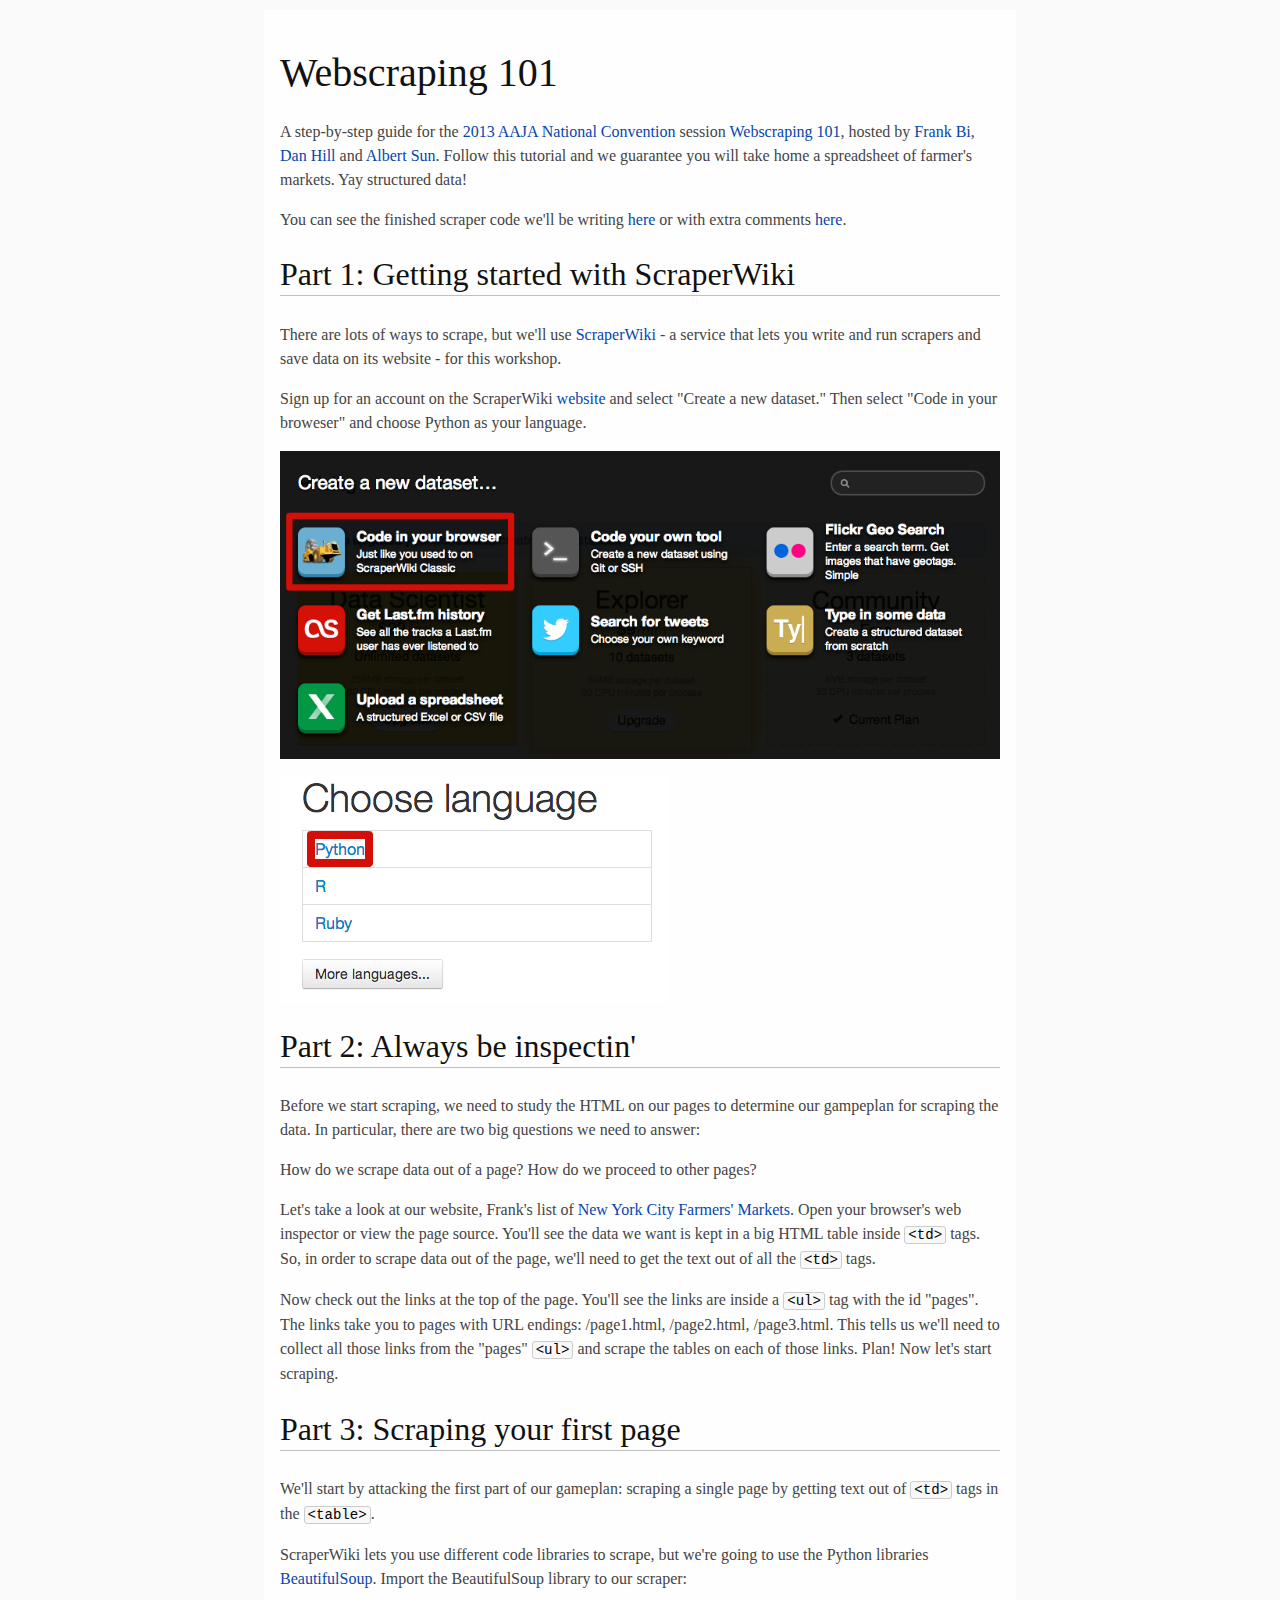
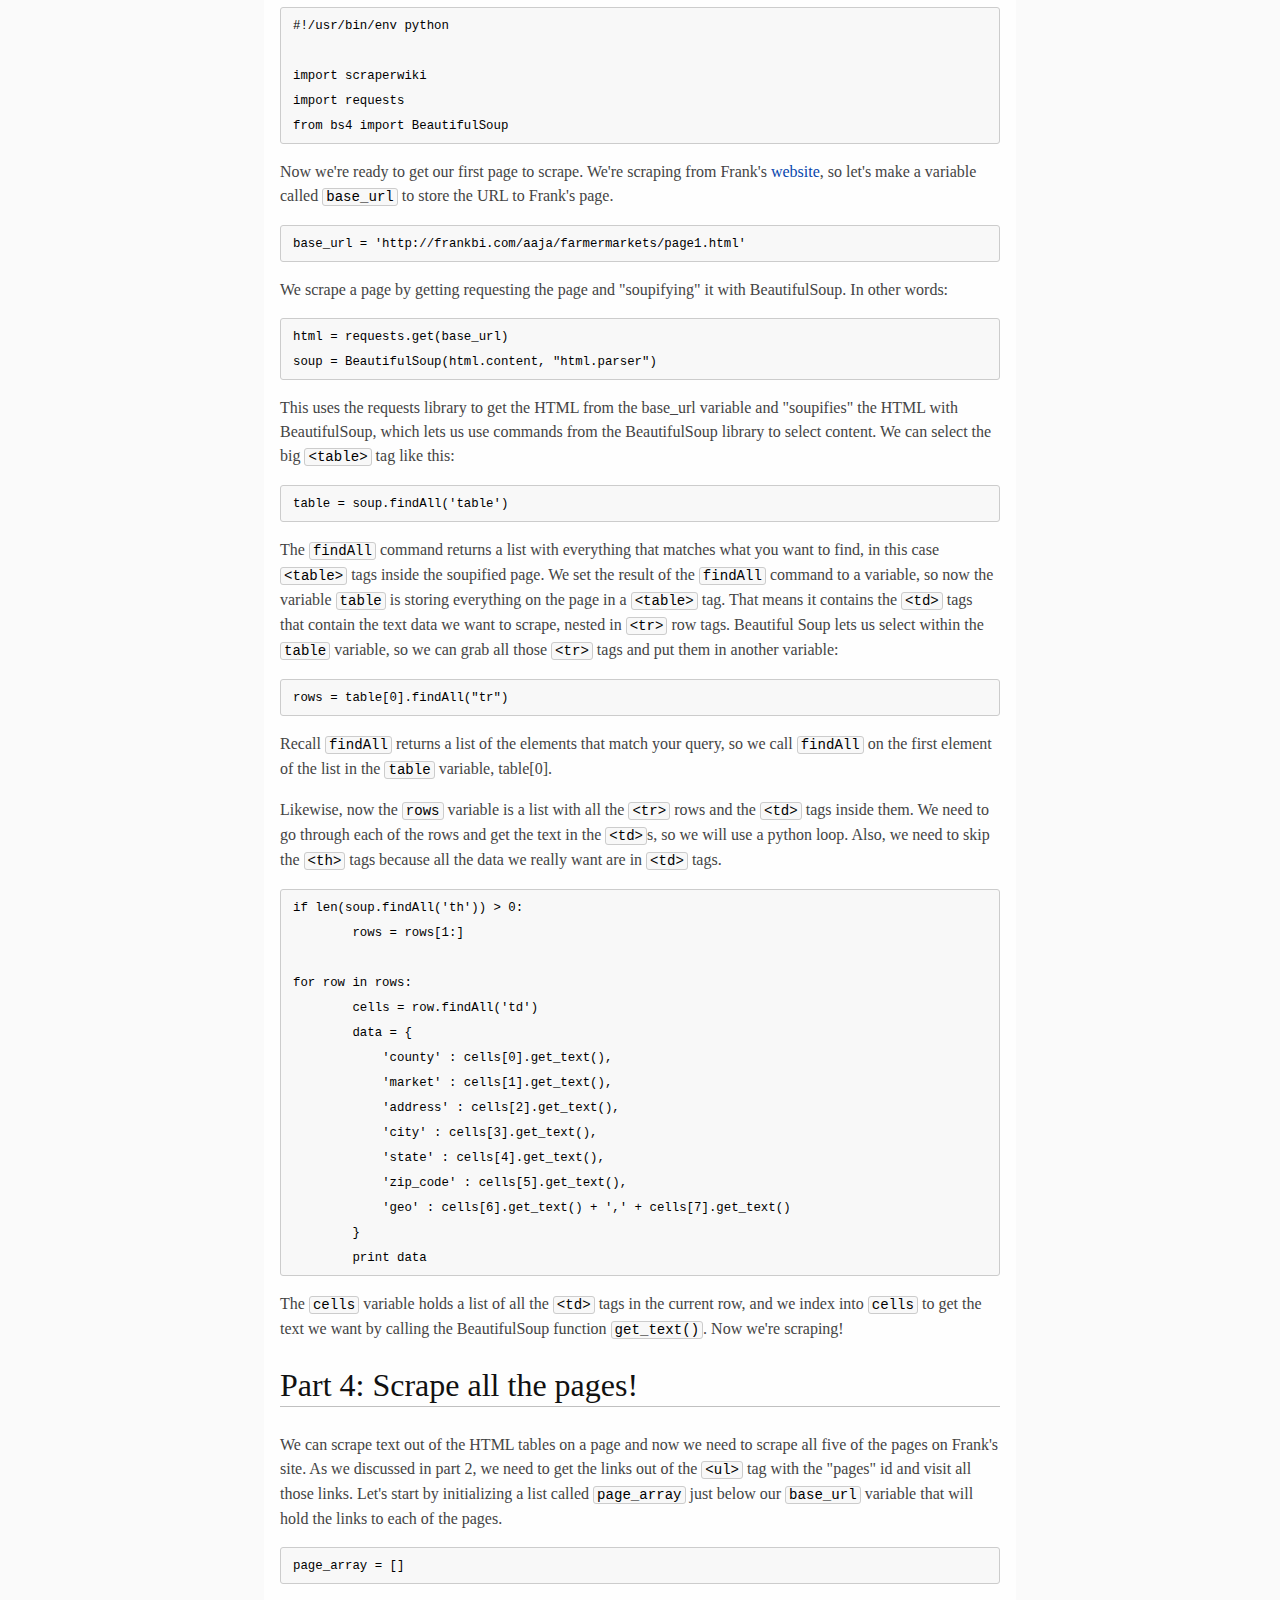
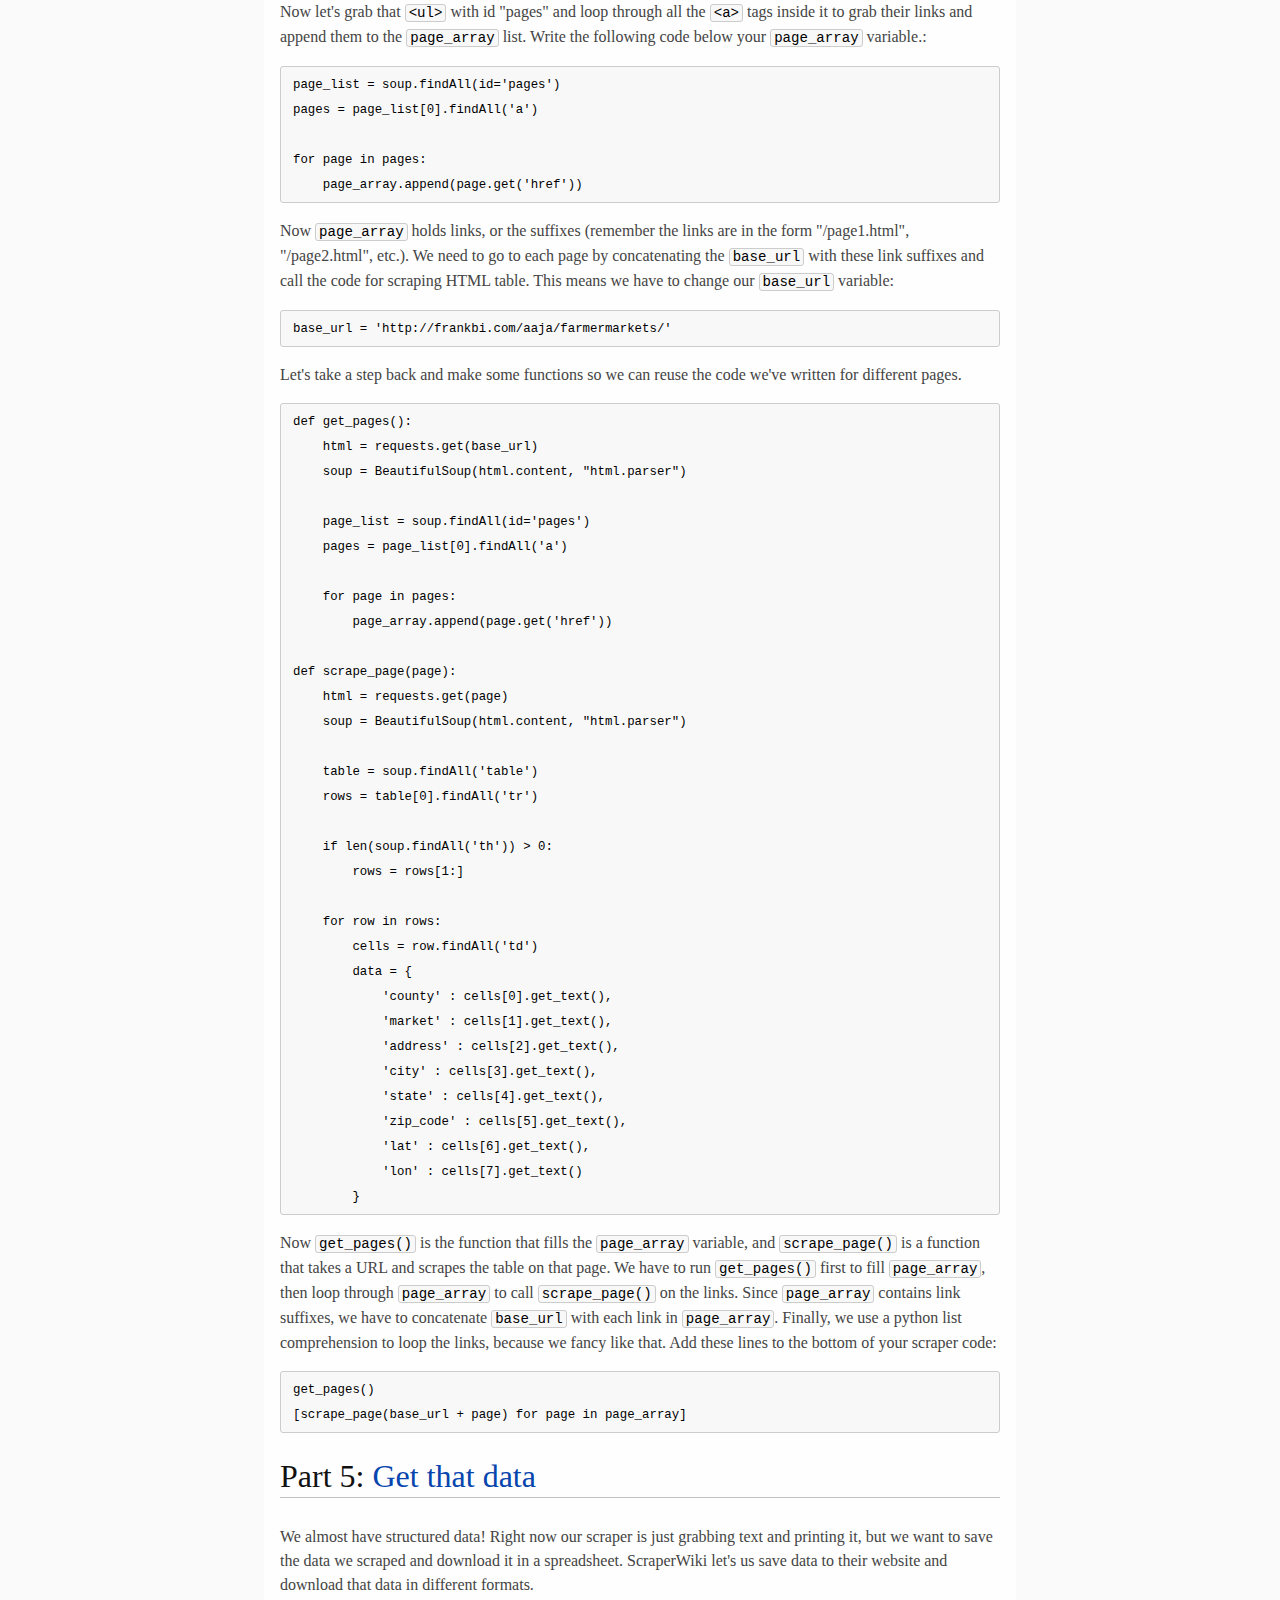
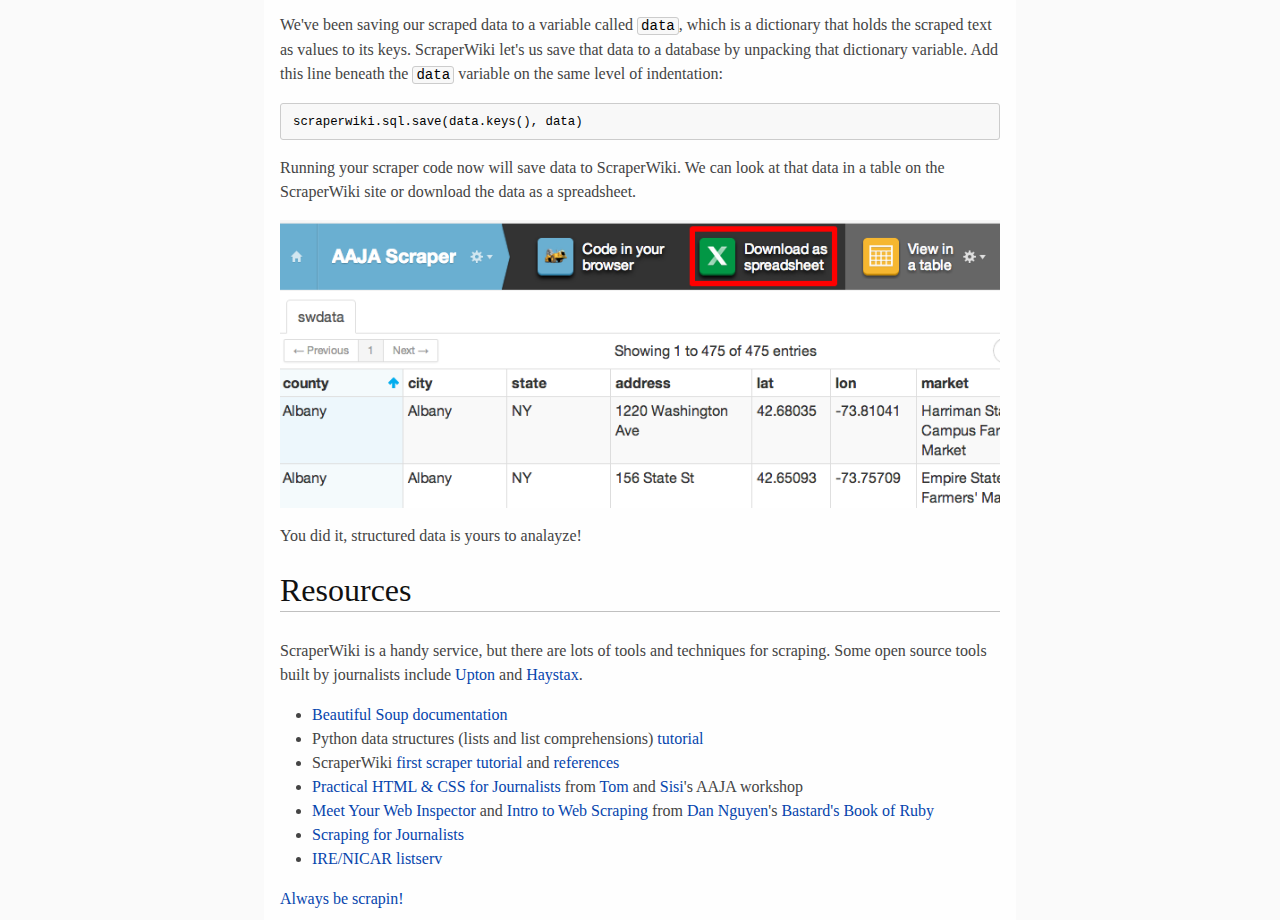
<file: tutorial.html>
<!DOCTYPE html><html><head><meta charset="utf-8"><style>html { font-size: 100%; overflow-y: scroll; -webkit-text-size-adjust: 100%; -ms-text-size-adjust: 100%; }

body{
  color:#444;
  font-family:Georgia, Palatino, 'Palatino Linotype', Times, 'Times New Roman',
              "Hiragino Sans GB", "STXihei", "微软雅黑", serif;
  font-size:12px;
  line-height:1.5em;
  background:#fefefe;
  width: 45em;
  margin: 10px auto;
  padding: 1em;
  outline: 1300px solid #FAFAFA;
}

a{ color: #0645ad; text-decoration:none;}
a:visited{ color: #0b0080; }
a:hover{ color: #06e; }
a:active{ color:#faa700; }
a:focus{ outline: thin dotted; }
a:hover, a:active{ outline: 0; }

span.backtick {
  border:1px solid #EAEAEA;
  border-radius:3px;
  background:#F8F8F8;
  padding:0 3px 0 3px;
}

::-moz-selection{background:rgba(255,255,0,0.3);color:#000}
::selection{background:rgba(255,255,0,0.3);color:#000}

a::-moz-selection{background:rgba(255,255,0,0.3);color:#0645ad}
a::selection{background:rgba(255,255,0,0.3);color:#0645ad}

p{
margin:1em 0;
}

img{
max-width:100%;
}

h1,h2,h3,h4,h5,h6{
font-weight:normal;
color:#111;
line-height:1em;
}
h4,h5,h6{ font-weight: bold; }
h1{ font-size:2.5em; }
h2{ font-size:2em; border-bottom:1px solid silver; padding-bottom: 5px; }
h3{ font-size:1.5em; }
h4{ font-size:1.2em; }
h5{ font-size:1em; }
h6{ font-size:0.9em; }

blockquote{
color:#666666;
margin:0;
padding-left: 3em;
border-left: 0.5em #EEE solid;
}
hr { display: block; height: 2px; border: 0; border-top: 1px solid #aaa;border-bottom: 1px solid #eee; margin: 1em 0; padding: 0; }


pre , code, kbd, samp { 
  color: #000; 
  font-family: monospace; 
  font-size: 0.88em; 
  border-radius:3px;
  background-color: #F8F8F8;
  border: 1px solid #CCC; 
}
pre { white-space: pre; white-space: pre-wrap; word-wrap: break-word; padding: 5px 12px;}
pre code { border: 0px !important; padding: 0;}
code { padding: 0 3px 0 3px; }

b, strong { font-weight: bold; }

dfn { font-style: italic; }

ins { background: #ff9; color: #000; text-decoration: none; }

mark { background: #ff0; color: #000; font-style: italic; font-weight: bold; }

sub, sup { font-size: 75%; line-height: 0; position: relative; vertical-align: baseline; }
sup { top: -0.5em; }
sub { bottom: -0.25em; }

ul, ol { margin: 1em 0; padding: 0 0 0 2em; }
li p:last-child { margin:0 }
dd { margin: 0 0 0 2em; }

img { border: 0; -ms-interpolation-mode: bicubic; vertical-align: middle; }

table { border-collapse: collapse; border-spacing: 0; }
td { vertical-align: top; }

@media only screen and (min-width: 480px) {
body{font-size:14px;}
}

@media only screen and (min-width: 768px) {
body{font-size:16px;}
}

@media print {
  * { background: transparent !important; color: black !important; filter:none !important; -ms-filter: none !important; }
  body{font-size:12pt; max-width:100%; outline:none;}
  a, a:visited { text-decoration: underline; }
  hr { height: 1px; border:0; border-bottom:1px solid black; }
  a[href]:after { content: " (" attr(href) ")"; }
  abbr[title]:after { content: " (" attr(title) ")"; }
  .ir a:after, a[href^="javascript:"]:after, a[href^="#"]:after { content: ""; }
  pre, blockquote { border: 1px solid #999; padding-right: 1em; page-break-inside: avoid; }
  tr, img { page-break-inside: avoid; }
  img { max-width: 100% !important; }
  @page :left { margin: 15mm 20mm 15mm 10mm; }
  @page :right { margin: 15mm 10mm 15mm 20mm; }
  p, h2, h3 { orphans: 3; widows: 3; }
  h2, h3 { page-break-after: avoid; }
}
</style></head><body><h1 id="webscraping-101">Webscraping 101</h1>

<p>A step-by-step guide for the <a href="http://www.aaja.org/category/convention/new-york-2013/">2013 AAJA National Convention</a> session <a href="http://sched.co/18F13ss">Webscraping 101</a>, hosted by <a href="https://github.com/frankbi">Frank Bi</a>, <a href="https://github.com/danhillreports">Dan Hill</a> and <a href="https://github.com/albertsun/">Albert Sun</a>. Follow this tutorial and we guarantee you will take home a spreadsheet of farmer's markets. Yay structured data!</p>

<p>You can see the finished scraper code we'll be writing <a href="https://github.com/frankbi/AAJA-Scraper/blob/master/scraper.py">here</a> or with extra comments <a href="https://github.com/frankbi/AAJA-Scraper/blob/master/comments_scraper.py">here</a>.</p>

<h2 id="part-1-getting-started-with-scraperwiki">Part 1: Getting started with ScraperWiki</h2>

<p>There are lots of ways to scrape, but we'll use <a href="https://scraperwiki.com/">ScraperWiki</a> - a service that lets you write and run scrapers and save data on its website - for this workshop.</p>

<p>Sign up for an account on the ScraperWiki <a href="https://scraperwiki.com/">website</a> and select "Create a new dataset." Then select "Code in your broweser" and choose Python as your language.</p>

<p><img src="http://frankbi.github.io/AAJA-Scraper/images/tutorial/new.png" alt="Code in your browser" /></p>

<p><img src="http://frankbi.github.io/AAJA-Scraper/images/tutorial/language.png" alt="Choose Python" /></p>

<h2 id="part-2-always-be-inspectin">Part 2: Always be inspectin'</h2>

<p>Before we start scraping, we need to study the HTML on our pages to determine our gampeplan for scraping the data. In particular, there are two big questions we need to answer:</p>

<p>How do we scrape data out of a page?
How do we proceed to other pages?</p>

<p>Let's take a look at our website, Frank's list of <a href="http://frankbi.com/aaja/farmermarkets/">New York City Farmers' Markets</a>. Open your browser's web inspector or view the page source. You'll see the data we want is kept in a big HTML table inside <code>&lt;td&gt;</code> tags. So, in order to scrape data out of the page, we'll need to get the text out of all the <code>&lt;td&gt;</code> tags.</p>

<p>Now check out the links at the top of the page. You'll see the links are inside a <code>&lt;ul&gt;</code> tag with the id "pages". The links take you to pages with URL endings: /page1.html, /page2.html, /page3.html. This tells us we'll need to collect all those links from the "pages" <code>&lt;ul&gt;</code> and scrape the tables on each of those links. Plan! Now let's start scraping.</p>

<h2 id="part-3-scraping-your-first-page">Part 3: Scraping your first page</h2>

<p>We'll start by attacking the first part of our gameplan: scraping a single page by getting text out of <code>&lt;td&gt;</code> tags in the <code>&lt;table&gt;</code>.</p>

<p>ScraperWiki lets you use different code libraries to scrape, but we're going to use the Python libraries <a href="http://www.crummy.com/software/BeautifulSoup/">BeautifulSoup</a>. Import the BeautifulSoup library to our scraper:</p>

<pre><code>#!/usr/bin/env python

import scraperwiki
import requests
from bs4 import BeautifulSoup
</code></pre>

<p>Now we're ready to get our first page to scrape. We're scraping from Frank's <a href="http://frankbi.com/aaja/farmermarkets/">website</a>, so let's make a variable called <code>base_url</code> to store the URL to Frank's page.</p>

<pre><code>base_url = 'http://frankbi.com/aaja/farmermarkets/page1.html'
</code></pre>

<p>We scrape a page by getting requesting the page and "soupifying" it with BeautifulSoup. In other words:</p>

<pre><code>html = requests.get(base_url)
soup = BeautifulSoup(html.content, "html.parser")
</code></pre>

<p>This uses the requests library to get the HTML from the base_url variable and "soupifies" the HTML with BeautifulSoup, which lets us use commands from the BeautifulSoup library to select content. We can select the big <code>&lt;table&gt;</code> tag like this:</p>

<pre><code>table = soup.findAll('table')
</code></pre>

<p>The <code>findAll</code> command returns a list with everything that matches what you want to find, in this case <code>&lt;table&gt;</code> tags inside the soupified page. We set the result of the <code>findAll</code> command to a variable, so now the variable <code>table</code> is storing everything on the page in a <code>&lt;table&gt;</code> tag. That means it contains the <code>&lt;td&gt;</code> tags that contain the text data we want to scrape, nested in <code>&lt;tr&gt;</code> row tags. Beautiful Soup lets us select within the <code>table</code> variable, so we can grab all those <code>&lt;tr&gt;</code> tags and put them in another variable:</p>

<pre><code>rows = table[0].findAll("tr")
</code></pre>

<p>Recall <code>findAll</code> returns a list of the elements that match your query, so we call <code>findAll</code> on the first element of the list in the <code>table</code> variable, table[0].</p>

<p>Likewise, now the <code>rows</code> variable is a list with all the <code>&lt;tr&gt;</code> rows and the <code>&lt;td&gt;</code> tags inside them. We need to go through each of the rows and get the text in the <code>&lt;td&gt;</code>s, so we will use a python loop. Also, we need to skip the <code>&lt;th&gt;</code> tags because all the data we really want are in <code>&lt;td&gt;</code> tags.</p>

<pre><code>if len(soup.findAll('th')) &gt; 0:
        rows = rows[1:]

for row in rows:
        cells = row.findAll('td')
        data = {
            'county' : cells[0].get_text(),
            'market' : cells[1].get_text(),
            'address' : cells[2].get_text(),
            'city' : cells[3].get_text(),
            'state' : cells[4].get_text(),
            'zip_code' : cells[5].get_text(),
            'geo' : cells[6].get_text() + ',' + cells[7].get_text()
        }
        print data
</code></pre>

<p>The <code>cells</code> variable holds a list of all the <code>&lt;td&gt;</code> tags in the current row, and we index into <code>cells</code> to get the text we want by calling the BeautifulSoup function <code>get_text()</code>. Now we're scraping!</p>

<h2 id="part-4-scrape-all-the-pages">Part 4: Scrape all the pages!</h2>

<p>We can scrape text out of the HTML tables on a page and now we need to scrape all five of the pages on Frank's site. As we discussed in part 2, we need to get the links out of the <code>&lt;ul&gt;</code> tag with the "pages" id and visit all those links. Let's start by initializing a list called <code>page_array</code> just below our <code>base_url</code> variable that will hold the links to each of the pages.</p>

<pre><code>page_array = []
</code></pre>

<p>Now let's grab that <code>&lt;ul&gt;</code> with id "pages" and loop through all the <code>&lt;a&gt;</code> tags inside it to grab their links and append them to the <code>page_array</code> list. Write the following code below your <code>page_array</code> variable.:</p>

<pre><code>page_list = soup.findAll(id='pages')
pages = page_list[0].findAll('a')

for page in pages:
    page_array.append(page.get('href'))
</code></pre>

<p>Now <code>page_array</code> holds links, or the suffixes (remember the links are in the form "/page1.html", "/page2.html", etc.). We need to go to each page by concatenating the <code>base_url</code> with these link suffixes and call the code for scraping HTML table. This means we have to change our <code>base_url</code> variable:</p>

<pre><code>base_url = 'http://frankbi.com/aaja/farmermarkets/'
</code></pre>

<p>Let's take a step back and make some functions so we can reuse the code we've written for different pages. </p>

<pre><code>def get_pages():
    html = requests.get(base_url)
    soup = BeautifulSoup(html.content, "html.parser")

    page_list = soup.findAll(id='pages')
    pages = page_list[0].findAll('a')

    for page in pages:
        page_array.append(page.get('href'))

def scrape_page(page):
    html = requests.get(page)
    soup = BeautifulSoup(html.content, "html.parser")

    table = soup.findAll('table')
    rows = table[0].findAll('tr')

    if len(soup.findAll('th')) &gt; 0:
        rows = rows[1:]

    for row in rows:
        cells = row.findAll('td')
        data = {
            'county' : cells[0].get_text(),
            'market' : cells[1].get_text(),
            'address' : cells[2].get_text(),
            'city' : cells[3].get_text(),
            'state' : cells[4].get_text(),
            'zip_code' : cells[5].get_text(),
            'lat' : cells[6].get_text(),
            'lon' : cells[7].get_text()
        }
</code></pre>

<p>Now <code>get_pages()</code> is the function that fills the <code>page_array</code> variable, and <code>scrape_page()</code> is a function that takes a URL and scrapes the table on that page. We have to run <code>get_pages()</code> first to fill <code>page_array</code>, then loop through <code>page_array</code> to call <code>scrape_page()</code> on the links. Since <code>page_array</code> contains link suffixes, we have to concatenate <code>base_url</code> with each link in <code>page_array</code>. Finally, we use a python list comprehension to loop the links, because we fancy like that. Add these lines to the bottom of your scraper code:</p>

<pre><code>get_pages()
[scrape_page(base_url + page) for page in page_array]
</code></pre>

<h2 id="part-5-get-that-datahttpwwwyoutubecomwatchvsk0psn4vuae">Part 5: <a href="http://www.youtube.com/watch?v=Sk0PSn4VuAE">Get that data</a></h2>

<p>We almost have structured data! Right now our scraper is just grabbing text and printing it, but we want to save the data we scraped and download it in a spreadsheet. ScraperWiki let's us save data to their website and download that data in different formats.</p>

<p>We've been saving our scraped data to a variable called <code>data</code>, which is a dictionary that holds the scraped text as values to its keys. ScraperWiki let's us save that data to a database by unpacking that dictionary variable. Add this line beneath the <code>data</code> variable on the same level of indentation:</p>

<pre><code>scraperwiki.sql.save(data.keys(), data)
</code></pre>

<p>Running your scraper code now will save data to ScraperWiki. We can look at that data in a table on the ScraperWiki site or download the data as a spreadsheet.</p>

<p><img src="http://frankbi.github.io/AAJA-Scraper/images/tutorial/tables.png" alt="Download your data" /></p>

<p>You did it, structured data is yours to analayze!</p>

<h2 id="resources">Resources</h2>

<p>ScraperWiki is a handy service, but there are lots of tools and techniques for scraping. Some open source tools built by journalists include <a href="http://www.propublica.org/nerds/item/upton-a-web-scraping-framework">Upton</a> and <a href="https://github.com/tilgovi/haystax">Haystax</a>.</p>

<ul>
<li><a href="http://www.crummy.com/software/BeautifulSoup/bs4/doc/">Beautiful Soup documentation</a></li>
<li>Python data structures (lists and list comprehensions) <a href="http://docs.python.org/2/tutorial/datastructures.html">tutorial</a></li>
<li>ScraperWiki <a href="https://classic.scraperwiki.com/docs/python/python_intro_tutorial/">first scraper tutorial</a> and <a href="https://scraperwiki.com/help">references</a></li>
<li><a href="https://dl.dropboxusercontent.com/u/13504438/aaja_coding_2013/index.html#/">Practical HTML &amp; CSS for Journalists</a> from <a href="https://twitter.com/giratikanon">Tom</a> and <a href="https://twitter.com/sisiwei">Sisi</a>'s AAJA workshop</li>
<li><a href="http://ruby.bastardsbook.com/chapters/web-inspecting-html/">Meet Your Web Inspector</a> and <a href="http://ruby.bastardsbook.com/chapters/web-scraping/">Intro to Web Scraping</a> from <a href="https://github.com/dannguyen">Dan Nguyen</a>'s <a href="http://ruby.bastardsbook.com/">Bastard's Book of Ruby</a></li>
<li><a href="https://leanpub.com/scrapingforjournalists">Scraping for Journalists</a></li>
<li><a href="http://www.ire.org/resource-center/listservs/subscribe-nicar-l/">IRE/NICAR listserv</a></li>
</ul>

<p><a href="http://www.youtube.com/watch?v=hQGLNPJ9VCE">Always be scrapin!</a></p>
</body></html>
</file>
<file: stylesheets/core.css>
@import url("screen.css");
@import url("non-screen.css") handheld;
@import url("non-screen.css") only screen and (max-device-width:640px);
</file>
<file: stylesheets/mobile.css>
/* Generated by Font Squirrel (http://www.fontsquirrel.com) on February 9, 2012 */


@font-face {
  font-family: 'Open Sans';
  src: url('../fonts/opensans-regular-webfont.eot');
  src: url('../fonts/opensans-regular-webfont.eot?#iefix') format('embedded-opentype'),
       url('../fonts/opensans-regular-webfont.woff') format('woff'),
       url('../fonts/opensans-regular-webfont.ttf') format('truetype'),
       url('../fonts/opensans-regular-webfont.svg#OpenSansRegular') format('svg');
  font-weight: normal;
  font-style: normal;
}

@font-face {
  font-family: 'Open Sans';
  src: url('../fonts/opensans-italic-webfont.eot');
  src: url('../fonts/opensans-italic-webfont.eot?#iefix') format('embedded-opentype'),
       url('../fonts/opensans-italic-webfont.woff') format('woff'),
       url('../fonts/opensans-italic-webfont.ttf') format('truetype'),
       url('../fonts/opensans-italic-webfont.svg#OpenSansItalic') format('svg');
  font-weight: normal;
  font-style: italic;
}

@font-face {
  font-family: 'Open Sans';
  src: url('../fonts/opensans-bold-webfont.eot');
  src: url('../fonts/opensans-bold-webfont.eot?#iefix') format('embedded-opentype'),
       url('../fonts/opensans-bold-webfont.woff') format('woff'),
       url('../fonts/opensans-bold-webfont.ttf') format('truetype'),
       url('../fonts/opensans-bold-webfont.svg#OpenSansBold') format('svg');
  font-weight: bold;
  font-style: normal;
}

@font-face {
  font-family: 'Open Sans';
  src: url('../fonts/opensans-bolditalic-webfont.eot');
  src: url('../fonts/opensans-bolditalic-webfont.eot?#iefix') format('embedded-opentype'),
       url('../fonts/opensans-bolditalic-webfont.woff') format('woff'),
       url('../fonts/opensans-bolditalic-webfont.ttf') format('truetype'),
       url('../fonts/opensans-bolditalic-webfont.svg#OpenSansBoldItalic') format('svg');
  font-weight: bold;
  font-style: italic;
}

@font-face {
  font-family: 'Open Sans';
  src: url('../fonts/opensans-extrabold-webfont.eot');
  src: url('../fonts/opensans-extrabold-webfont.eot?#iefix') format('embedded-opentype'),
       url('../fonts/opensans-extrabold-webfont.woff') format('woff'),
       url('../fonts/opensans-extrabold-webfont.ttf') format('truetype'),
       url('../fonts/opensans-extrabold-webfont.svg#OpenSansExtrabold') format('svg');
  font-weight: bolder;
  font-style: normal;
}


/* http://meyerweb.com/eric/tools/css/reset/ 
   v2.0 | 20110126
   License: none (public domain)
*/

html, body, div, span, applet, object, iframe,
h1, h2, h3, h4, h5, h6, p, blockquote, pre,
a, abbr, acronym, address, big, cite, code,
del, dfn, em, img, ins, kbd, q, s, samp,
small, strike, strong, sub, sup, tt, var,
b, u, i, center,
dl, dt, dd, ol, ul, li,
fieldset, form, label, legend,
table, caption, tbody, tfoot, thead, tr, th, td,
article, aside, canvas, details, embed, 
figure, figcaption, footer, header, hgroup, 
menu, nav, output, ruby, section, summary,
time, mark, audio, video {
  margin: 0;
  padding: 0;
  border: 0;
  font-size: 100%;
  font: inherit;
  vertical-align: baseline;
}
/* HTML5 display-role reset for older browsers */
article, aside, details, figcaption, figure, 
footer, header, hgroup, menu, nav, section {
  display: block;
}
body {
  line-height: 1;
}
ol, ul {
  list-style: none;
}
blockquote, q {
  quotes: none;
}
blockquote:before, blockquote:after,
q:before, q:after {
  content: '';
  content: none;
}
table {
  border-collapse: collapse;
  border-spacing: 0;
}

header, footer, section {
  display: block;
  position: relative;
}

/* STYLES */

div.shell {
  display: block;
  width: 640px;
  margin: 0 auto;
}

a#forkme_banner {
  display: none;
}

/* header */

header {
  position: relative;
  z-index: 2;
  margin: 0;
  max-width: 640px;
  top: 51px;
}

header span.ribbon-inner {
  position: relative;
  display: block;
  background-color: #cd596b;
  border: 8px solid #7c334f;
  padding: 6px;
  z-index: 1;
}

header span.left-tail, header span.right-tail {
  position: relative;
  display: block;
  width: 19px;
  height: 10px;
  background: transparent url(../images/ribbon-tail-sprite-2x.png) 0 0 no-repeat;
  position: absolute;
  bottom: -10px;
  z-index: 0;
}

header span.left-tail {
  background-position: 0 0;
  left: 0;
}

header span.right-tail {
  background-position: -19px 0;
  right: 0;
}

header h1 {
  background-color: #7c334f;
  font-size: 2em;
  font-weight: bolder;
  font-style: normal;
  text-transform: uppercase;
  color: #ece4d8;
  text-align: center;
  line-height:1;  
  padding: 14px 20px 0;
}

header h2 {
  background-color: #7c334f;
  font: bold italic .85em/1.5 Georgia, Times, “Times New Roman”, serif;
  color: #e69b95;
  padding-bottom: 14px;
  margin-top: -3px;
  text-align: center;
}

section#downloads {
  position: relative;
  display: block;
  height: 171px;
  width: 602px;
  padding-bottom: 150px;
  margin: 51px auto -250px;
  z-index: 1;
  background: transparent url(../images/shield.png) center 0 no-repeat;
}

section#downloads a {
  display: none;
}

span.banner-fix {
  background: transparent url(../images/shield-fallback.png) center top no-repeat;
  display: block;
  height: 31px;
  position: absolute;
  width: 640px;
  top: 20px;

}

section#main_content {
  z-index: 2;
  padding: 20px 40px 0;
  min-height:185px;
}

/* footer */

footer {
  background: none;
  padding-top: 104px;
  margin: -94px auto 40px;
  max-width:640px;
  text-align: center;
}

footer span.ribbon-outer {
  display: block;
  position: relative;
  border-bottom: 2px solid #bdb6ad;
}

footer span.ribbon-inner {
  position: relative;
  display: block;
  background-color: #cd596b;
  border: 8px solid #7c334f;
  padding: 6px;
  z-index: 1;
}

footer p {
  font-family: 'Open Sans', sans-serif;
  font-weight: bold;
  font-size: .6em;
  color: #8b786f;
}

footer a {
  color: #cd596b;
}

footer span.ribbon-inner p {
  background-color: #7c334f;
  margin: 0;
  color: #e69b95;
  font: bold italic 22px/1 Georgia, Times, “Times New Roman”, serif;
  height: auto;
  line-height: 1.1;
  padding: 20px 0px 10px;
}

footer span.ribbon-inner a {
  display: block;
  position: relative;
  bottom: 0;
  color: #7eb0d2;
  font-family: 'Open Sans', sans-serif;
  text-transform: uppercase;
  font-style: normal;
  font-weight: bolder;
  font-size: 38px;
  padding-bottom: 10px;
}

footer span.ribbon-inner a:hover {
  color: #7eb0d2;
}

footer span.left-tail, footer span.right-tail {
  position: relative;
  display: block;
  width: 23px;
  height: 126px;
  background: transparent url(../images/small-ribbon-tail-sprite-2x.png) 0 0 no-repeat;
  position: absolute;
  top: -126px;
  z-index: 0;
}

footer span.left-tail {
  background-position: 0 0;
  left: 0;
}

footer span.right-tail {
  background-position: -23px 0;
  right: 0;
}

footer span.octocat {
  background: transparent url(../images/octocat-2x.png) 0 0 no-repeat;
  display: block;
  width: 60px;
  height: 60px;
  margin: 20px auto 0;}

/* content */

body {
  background: #ece4d8;
  font: normal normal 30px/1.5 Georgia, Palatino,” Palatino Linotype”, Times, “Times New Roman”, serif;
  color: #544943;
  -webkit-font-smoothing: antialiased;
}

a, a:hover {
  color: #417090;
}

a {
  text-decoration: none;
}

a:hover {
  text-decoration: underline;
}

h1,h2,h3,h4,h5,h6 {
  font-family: 'Open Sans', sans-serif;
  font-weight: bold;
}

p {
  margin: .7em 0 0;
}

strong {
  font-weight: bold;
}

em {
  font-style: italic;
}

ol {
  margin: .7em 0;
  list-style-type: decimal;
  padding-left: 1.35em;
}

ul {
  margin: .7em 0;
  padding-left: 1.35em;
}

ul li {
  padding-left: 20px;
  background: transparent url(../images/chevron-2x.png) left 15px no-repeat;
}

blockquote {
  font-family: 'Open Sans', sans-serif;
  margin: 20px 0;
  color: #8b786f;
  padding-left: 1.35em;
  background: transparent url('../images/blockquote-gfx-2x.png') 0 8px no-repeat;
}

img {
  -webkit-box-shadow: 0px 4px 0px #bdb6ad;
  -moz-box-shadow: 0px 4px 0px #bdb6ad;
  box-shadow: 0px 4px 0px #bdb6ad;
  border: 4px solid #fff6e9;
  max-width: 556px;
}

hr {
  border: none;
  outline: none;
  height: 42px;
  background: transparent url('../images/hr-2x.jpg') center center repeat-x;
  margin: 0 0 20px;
}

code {
  background: #fff6e9;
  font: normal normal .9em/1.7 "Lucida Sans Typewriter", "Lucida Console", Monaco, "Bitstream Vera Sans Mono", monospace;
  padding: 0 5px 1px;
}

pre {
  margin: 10px 0 20px;
  padding: .7em;
  background: #fff6e9;
  border-bottom: 4px solid #bdb6ad;
  font: normal normal .9em/1.7 "Lucida Sans Typewriter", "Lucida Console", Monaco, "Bitstream Vera Sans Mono", monospace;
  overflow: auto;
}

table {
  background: #fff6e9;
  display: table;
  width: 100%;
  border-collapse: separate;
  border-bottom: 4px solid #bdb6ad;
  margin: 10px 0;
}

tr {
  display: table-row;
}

th {
  display: table-cell;
  padding: 2px 10px;
  border: solid #ece4d8;
  border-width: 0 4px 4px 0;
  color: #cd596b;
  font-family: 'Open Sans', sans-serif;
  font-weight: bold;
  font-size: .85em;
}

td {
  display: table-cell;
  padding: 0 .7em;
  border: solid #ece4d8;
  border-width: 0 4px 4px 0;
}

td:last-child, th:last-child {
  border-right: none;
}

tr:last-child td {
  border-bottom: none;
}

dl {
  margin: .7em 0 20px;
}

dt {
  font-family: 'Open Sans', sans-serif;
  font-weight: bold;
}

dd {
  padding-left: 1.35em;
}

dd p:first-child {
  margin-top: 0;
}

/* Content based headers */

#main_content > .header-level-1:first-child,
#main_content > .header-level-2:first-child,
#main_content > .header-level-3:first-child,
#main_content > .header-level-4:first-child,
#main_content > .header-level-5:first-child,
#main_content > .header-level-6:first-child {
  margin-top: 0;
}

.header-level-1 {
  font-size: 1.85em;
  border-bottom: .2em double #d3ccc1;
  color: #7c334f;
  text-align: center;
  font-style: italic;
  margin: 1.1em 0 .38em;
  line-height: 1.2;
  padding-bottom: 10px
}

.header-level-2 {
  font-size: 1.58em;
  color: #7c334f;
  margin: .95em 0 .5em;
  border-bottom: .1em solid #D3CCC1;
  line-height: 1.2;
  padding-bottom: 10px
}

.header-level-3 {
  margin: 20px 0 10px;
  font-size: 1.45em;
}

.header-level-4 {
  margin: .6em 0;
  font-size: 1.2em;
  color: #cd596b;
}

.header-level-5 {
  margin: .7em 0;
  font-size: 1em;
  color: #8b786f;
}

.header-level-6 {
  margin: .8em 0;
  font-size: .85em;
  font-style: italic;
}
</file>
<file: stylesheets/pygment_trac.css>
.highlight  { background: #ffffff; }
.highlight .c { color: #999988; font-style: italic } /* Comment */
.highlight .err { color: #a61717; background-color: #e3d2d2 } /* Error */
.highlight .k { font-weight: bold } /* Keyword */
.highlight .o { font-weight: bold } /* Operator */
.highlight .cm { color: #999988; font-style: italic } /* Comment.Multiline */
.highlight .cp { color: #999999; font-weight: bold } /* Comment.Preproc */
.highlight .c1 { color: #999988; font-style: italic } /* Comment.Single */
.highlight .cs { color: #999999; font-weight: bold; font-style: italic } /* Comment.Special */
.highlight .gd { color: #000000; background-color: #ffdddd } /* Generic.Deleted */
.highlight .gd .x { color: #000000; background-color: #ffaaaa } /* Generic.Deleted.Specific */
.highlight .ge { font-style: italic } /* Generic.Emph */
.highlight .gr { color: #aa0000 } /* Generic.Error */
.highlight .gh { color: #999999 } /* Generic.Heading */
.highlight .gi { color: #000000; background-color: #ddffdd } /* Generic.Inserted */
.highlight .gi .x { color: #000000; background-color: #aaffaa } /* Generic.Inserted.Specific */
.highlight .go { color: #888888 } /* Generic.Output */
.highlight .gp { color: #555555 } /* Generic.Prompt */
.highlight .gs { font-weight: bold } /* Generic.Strong */
.highlight .gu { color: #800080; font-weight: bold; } /* Generic.Subheading */
.highlight .gt { color: #aa0000 } /* Generic.Traceback */
.highlight .kc { font-weight: bold } /* Keyword.Constant */
.highlight .kd { font-weight: bold } /* Keyword.Declaration */
.highlight .kn { font-weight: bold } /* Keyword.Namespace */
.highlight .kp { font-weight: bold } /* Keyword.Pseudo */
.highlight .kr { font-weight: bold } /* Keyword.Reserved */
.highlight .kt { color: #445588; font-weight: bold } /* Keyword.Type */
.highlight .m { color: #009999 } /* Literal.Number */
.highlight .s { color: #d14 } /* Literal.String */
.highlight .na { color: #008080 } /* Name.Attribute */
.highlight .nb { color: #0086B3 } /* Name.Builtin */
.highlight .nc { color: #445588; font-weight: bold } /* Name.Class */
.highlight .no { color: #008080 } /* Name.Constant */
.highlight .ni { color: #800080 } /* Name.Entity */
.highlight .ne { color: #990000; font-weight: bold } /* Name.Exception */
.highlight .nf { color: #990000; font-weight: bold } /* Name.Function */
.highlight .nn { color: #555555 } /* Name.Namespace */
.highlight .nt { color: #000080 } /* Name.Tag */
.highlight .nv { color: #008080 } /* Name.Variable */
.highlight .ow { font-weight: bold } /* Operator.Word */
.highlight .w { color: #bbbbbb } /* Text.Whitespace */
.highlight .mf { color: #009999 } /* Literal.Number.Float */
.highlight .mh { color: #009999 } /* Literal.Number.Hex */
.highlight .mi { color: #009999 } /* Literal.Number.Integer */
.highlight .mo { color: #009999 } /* Literal.Number.Oct */
.highlight .sb { color: #d14 } /* Literal.String.Backtick */
.highlight .sc { color: #d14 } /* Literal.String.Char */
.highlight .sd { color: #d14 } /* Literal.String.Doc */
.highlight .s2 { color: #d14 } /* Literal.String.Double */
.highlight .se { color: #d14 } /* Literal.String.Escape */
.highlight .sh { color: #d14 } /* Literal.String.Heredoc */
.highlight .si { color: #d14 } /* Literal.String.Interpol */
.highlight .sx { color: #d14 } /* Literal.String.Other */
.highlight .sr { color: #009926 } /* Literal.String.Regex */
.highlight .s1 { color: #d14 } /* Literal.String.Single */
.highlight .ss { color: #990073 } /* Literal.String.Symbol */
.highlight .bp { color: #999999 } /* Name.Builtin.Pseudo */
.highlight .vc { color: #008080 } /* Name.Variable.Class */
.highlight .vg { color: #008080 } /* Name.Variable.Global */
.highlight .vi { color: #008080 } /* Name.Variable.Instance */
.highlight .il { color: #009999 } /* Literal.Number.Integer.Long */

.type-csharp .highlight .k { color: #0000FF }
.type-csharp .highlight .kt { color: #0000FF }
.type-csharp .highlight .nf { color: #000000; font-weight: normal }
.type-csharp .highlight .nc { color: #2B91AF }
.type-csharp .highlight .nn { color: #000000 }
.type-csharp .highlight .s { color: #A31515 }
.type-csharp .highlight .sc { color: #A31515 }
</file>
<file: style.css>
table {
	border:1px black solid;
	border-collapse:collapse;
	border-spacing:2px;
	border-color:gray;

	clear:both;
}

th {
	background-color:#b4c4d1;
}

tr {
	display:table-row;
}

td {
	padding:5px;
	border:1px solid gray;
}

h1 {
	float: left;
	margin:0px 50px 0px 0px;
	padding:0px;
	font-size:1.5em;
	font-family:Arial;
	font-style:italic;
}

a {
	font-size:25px;
}

ul {
	list-style-type:none;
	padding:0px;
}

li {
	float: left;
	margin-right:5px;
}
</file>
